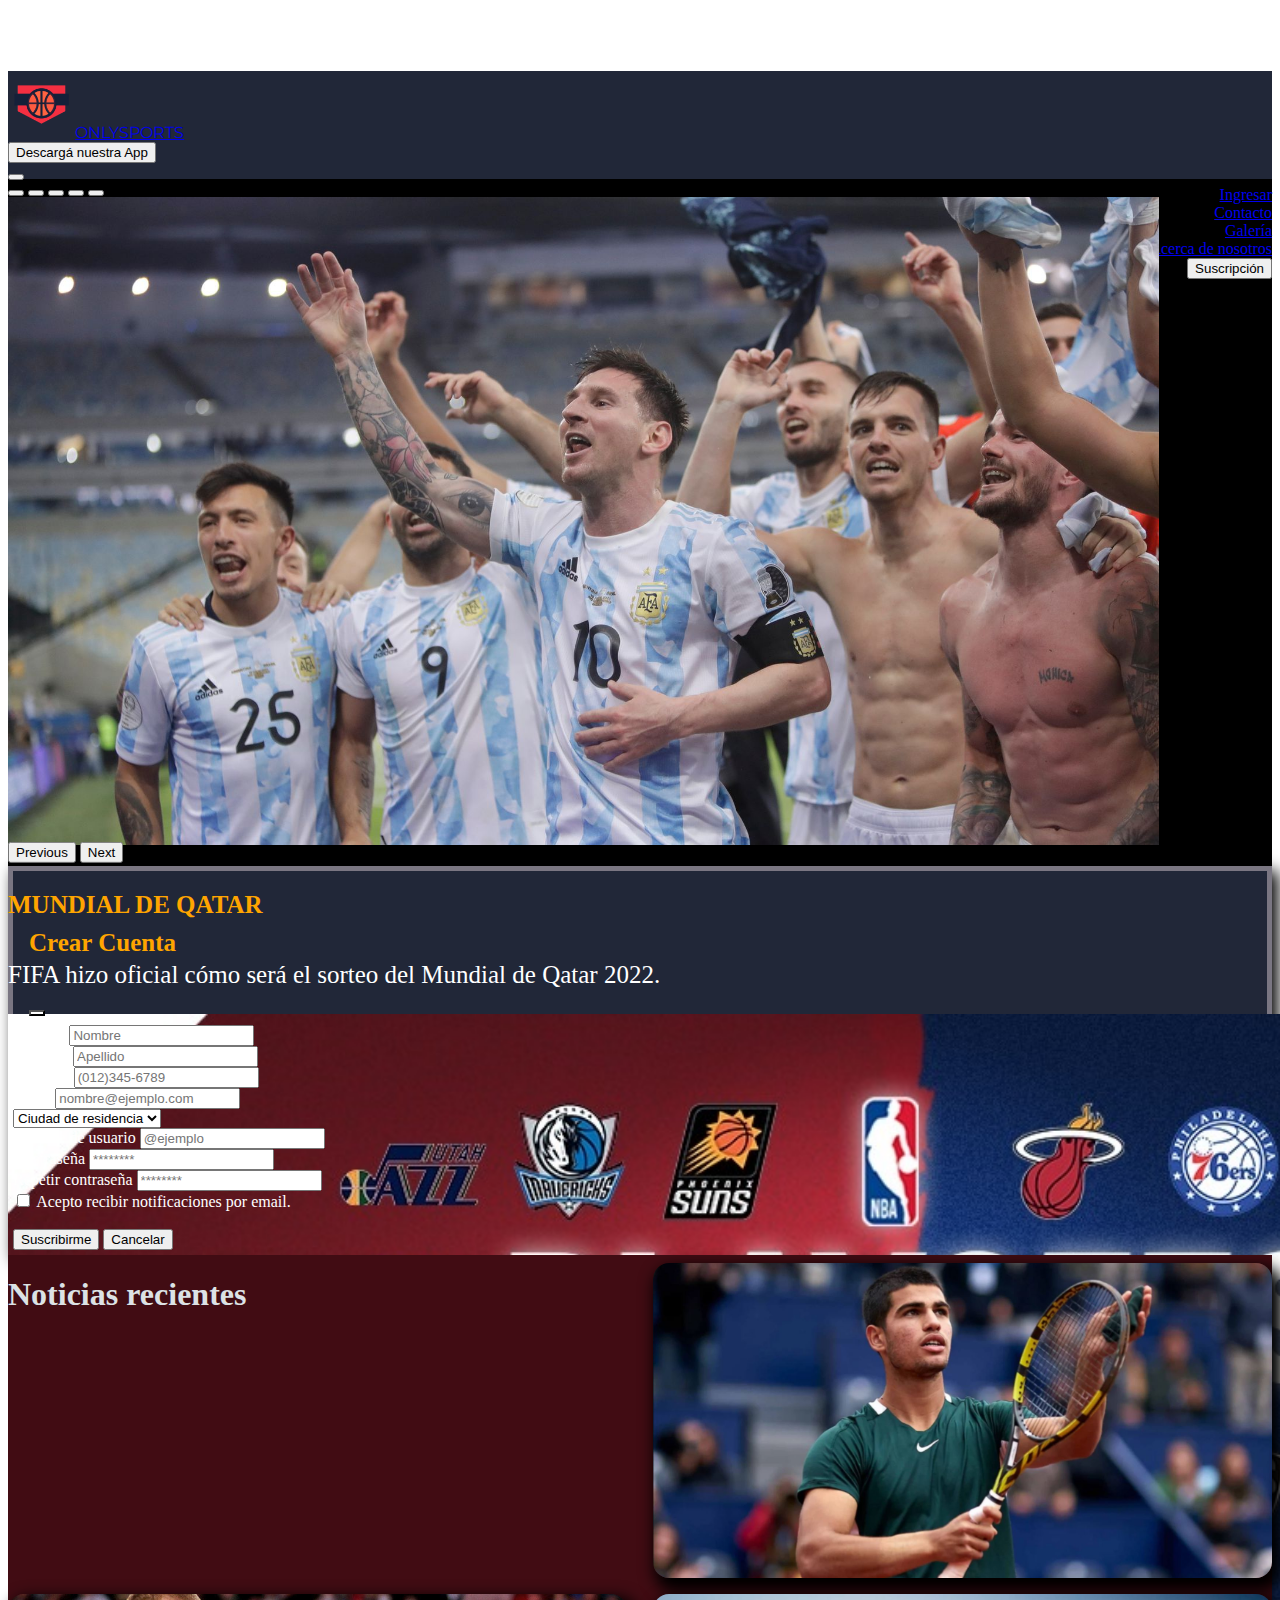
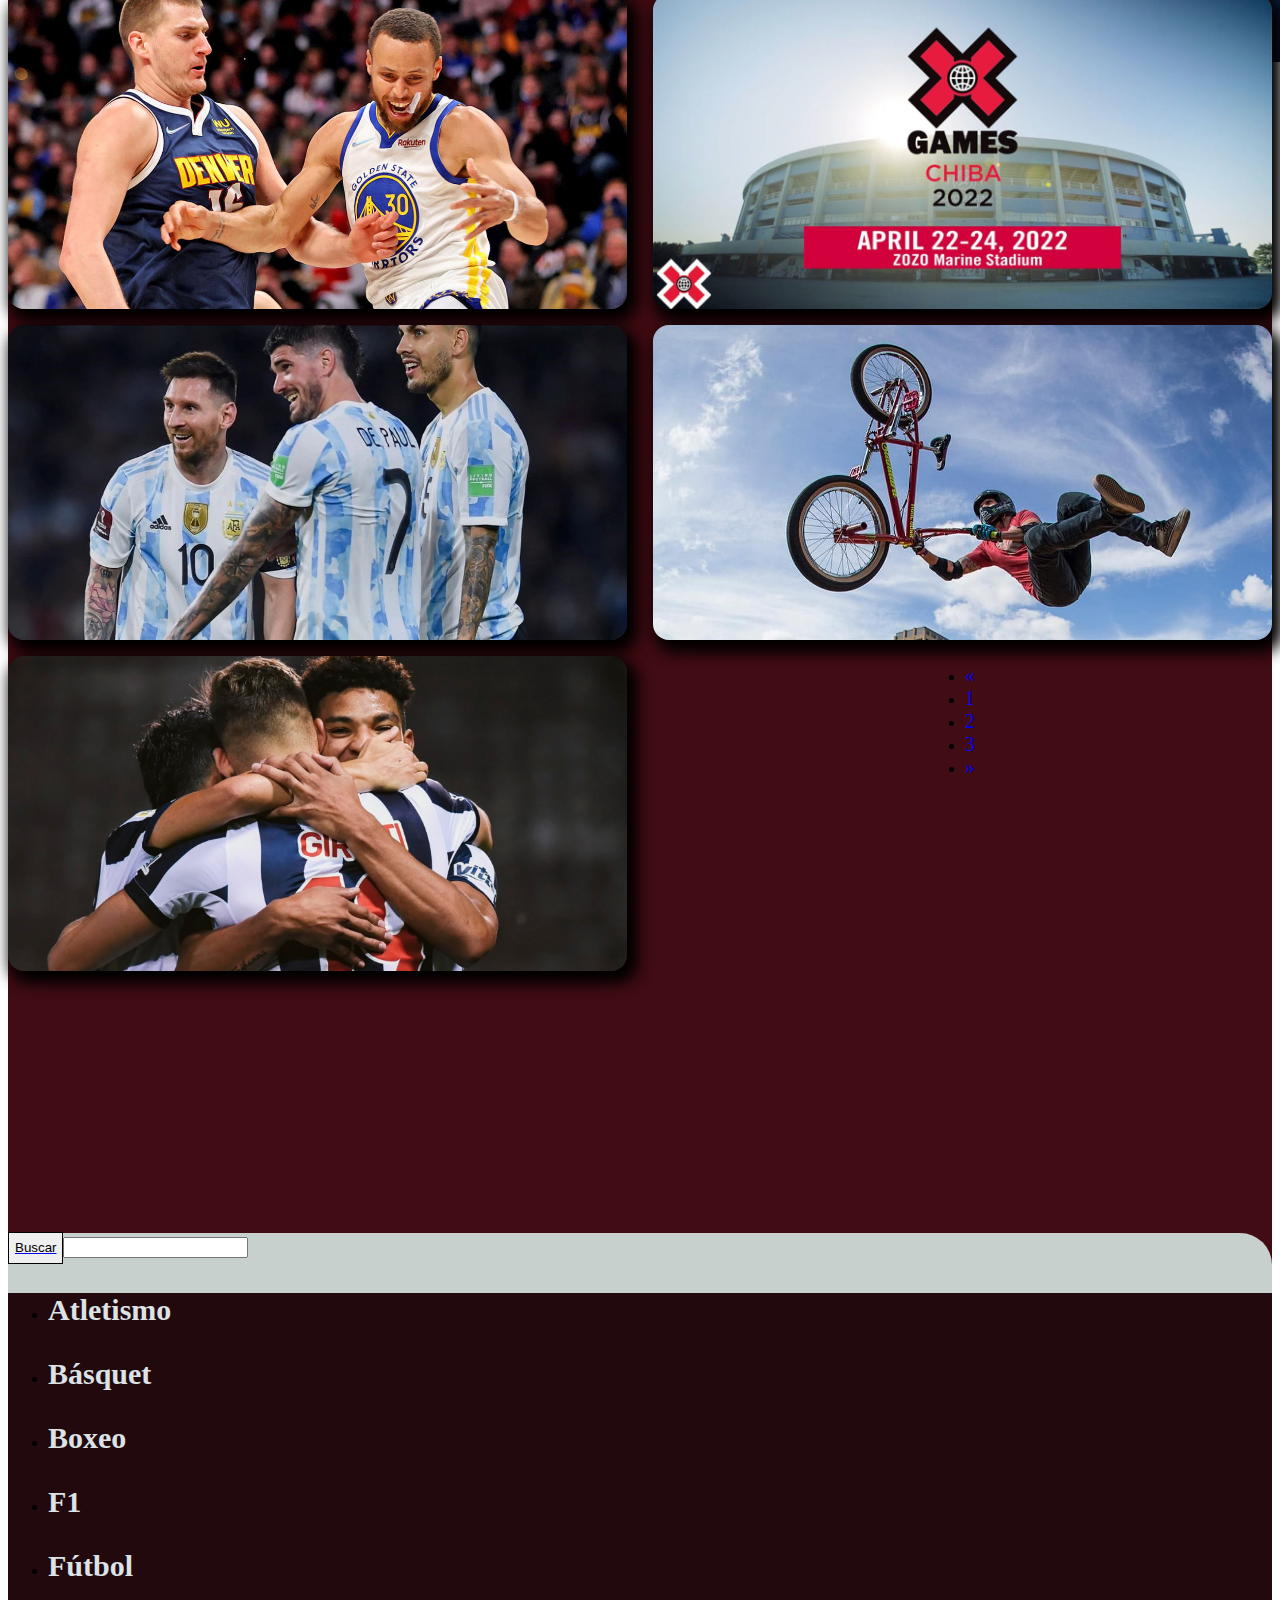
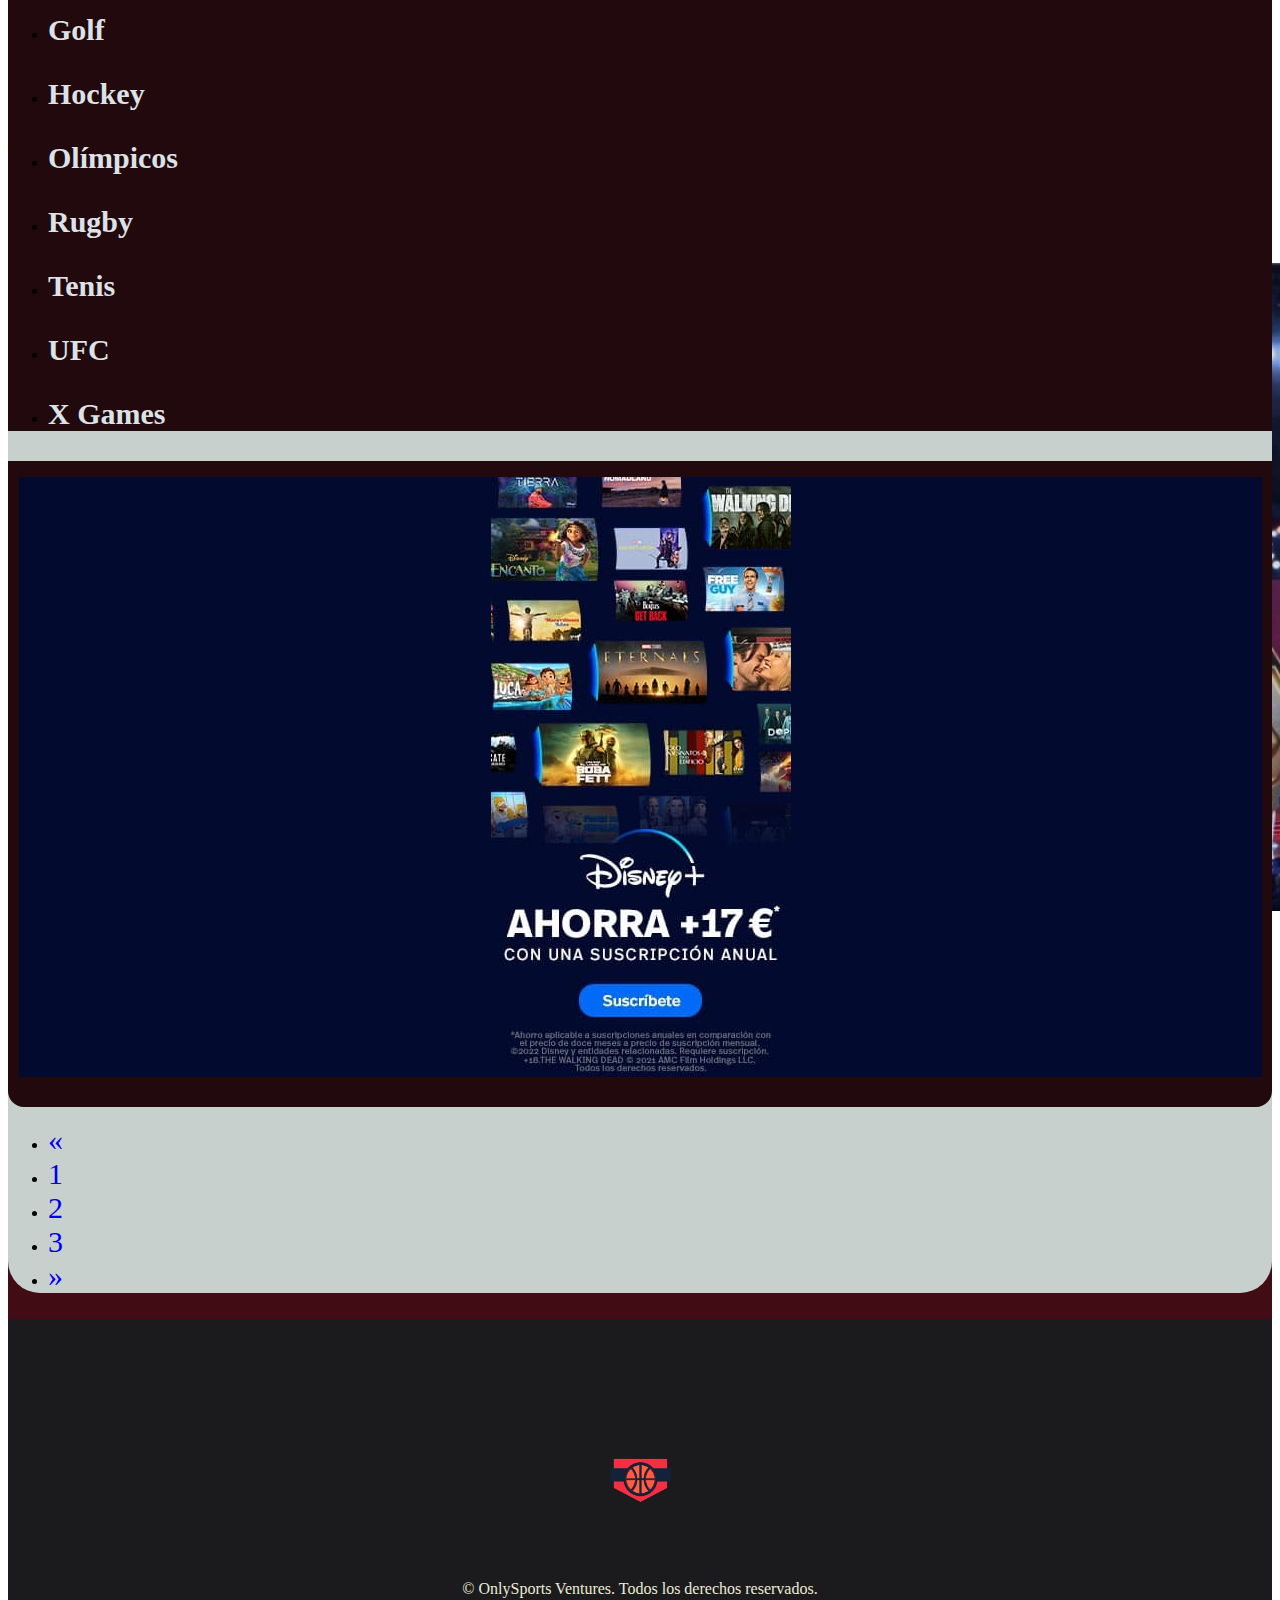
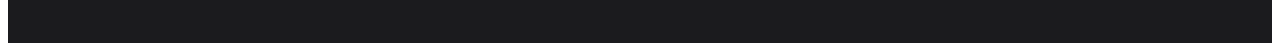
<file: index.html>
<!DOCTYPE html>
<html lang="en">
<head>
    <meta charset="UTF-8">
    <meta http-equiv="X-UA-Compatible" content="IE=edge">
    <meta name="viewport" content="width=device-width, initial-scale=1.0">
    <title>OnlySports</title>
    <link  rel="icon"   href="/assets/img/3-removebg-preview.png" type="image/png">
    <link rel="stylesheet" href="/css/styles.css">
    <!-- CSS only -->
    <link href="https://cdn.jsdelivr.net/npm/bootstrap@5.1.3/dist/css/bootstrap.min.css" rel="stylesheet" integrity="sha384-1BmE4kWBq78iYhFldvKuhfTAU6auU8tT94WrHftjDbrCEXSU1oBoqyl2QvZ6jIW3" crossorigin="anonymous">
    <!-- Link para iconos -->
    <link href="https://kit-pro.fontawesome.com/releases/v5.15.4/css/pro.min.css" rel="stylesheet">
    <link rel="preconnect" href="https://fonts.googleapis.com">
    <link rel="preconnect" href="https://fonts.gstatic.com" crossorigin>
    <link href="https://fonts.googleapis.com/css2?family=Montserrat:wght@900&family=Titillium+Web:wght@700&display=swap" rel="stylesheet">
  </head>
  <body>
    <header>
      
      <!-- Navbar -->
      <nav class="navbar navbar-expand-lg navbar-dark fixed-top">
        <div class="container">
          <div class="nav_left">
            <a class="navbar-brand" href="index.html">
              <img src="/assets/img/3-removebg-preview.png" alt="">ONLYSPORTS
            </a>
            
            <div class="d-none d-xxl-inline-flex ms-5" id="button-qr">
              <a href="/error404.html"><button type="button" class="btn btn-primary">Descargá nuestra App <i id="icon-qr" class="fas fa-qrcode"></i></button></a>
            </div>
          </div>
          
            <button class="navbar-toggler" type="button" data-bs-toggle="collapse" data-bs-target="#navbarSupportedContent" aria-controls="navbarSupportedContent" aria-expanded="false" aria-label="Toggle navigation">
            <span class="navbar-toggler-icon"></span>
          </button>
          <div class="collapse navbar-collapse menu_toggler" id="navbarSupportedContent">
            <ul class="navbar-nav ms-auto mb-2 mb-lg-0" id="ul-navbar">
                <li class="nav-item">
                <a class="nav-link" aria-current="page" href="/login.html">Ingresar <i class="fas fa-user"></i></a>
              </li>
              <!-- <li class="nav-item dropdown">
                <a class="nav-link dropdown-toggle" href="#" id="navbarDropdown" role="button" data-bs-toggle="dropdown" aria-expanded="false">
                      Deportes
                    </a>
                    <ul class="dropdown-menu nav_sports col-1 me-1" aria-labelledby="navbarDropdown">
                    <div> <li><a class="dropdown-item" href="#">Básquet</a></li></div>  
                    <div> <li><a class="dropdown-item" href="#">Fútbol</a></li></div> 
                    <div> <li><a class="dropdown-item" href="#">Rugby</a></li></div>  
                    <div> <li><a class="dropdown-item" href="/entrada-tenis.html">Tenis</a></li></div>  
                    <div> <li><hr class="dropdown-divider"></li></div>  
                    <div> <li><a class="dropdown-item" href="#">Otros</a></li></div>  
                  </ul>
                </li> -->
                <li class="nav-item">
                  <a class="nav-link" aria-current="page" href="/contact.html">Contacto</a>
                </li>
                <li class="nav-item">
                  <a class="nav-link" aria-current="page" href="/galeria.html">Galería</a>
                  </li>
                  <li class="nav-item">
                    <a class="nav-link" aria-current="page" href="/about-us.html">Acerca de nosotros</a>
                  </li>
                  <!-- Button modal suscipción -->
                  <li><a class="nav_suscription d-flex align-self-center" href="#"><button type="button" class="btn btn-primary" data-bs-toggle="modal" data-bs-target="#staticBackdrop">
                    Suscripción
                  </button></a></li>
                  <!-- Fin modal suscripción -->
                </ul>
                
              </div>
            </div>
          </nav>
          
          <!-- Final Navbar -->
         
        <!-- Slider -->

<div id="carouselExampleCaptions" class="carousel slide" data-bs-ride="carousel">
  <div class="carousel-indicators">
    <button type="button" data-bs-target="#carouselExampleCaptions" data-bs-slide-to="0" class="active" aria-current="true" aria-label="Slide 1"></button>
    <button type="button" data-bs-target="#carouselExampleCaptions" data-bs-slide-to="1" aria-label="Slide 2"></button>
    <button type="button" data-bs-target="#carouselExampleCaptions" data-bs-slide-to="2" aria-label="Slide 3"></button>
    <button type="button" data-bs-target="#carouselExampleCaptions" data-bs-slide-to="3" aria-label="Slide 4"></button>
    <button type="button" data-bs-target="#carouselExampleCaptions" data-bs-slide-to="4" aria-label="Slide 5"></button>
  </div>
  <div class="container-fluid p-0">
    <div class="row row-slider m-0">
      <div class="col-xl-1"></div>
      <div class="col-xl-10  p-0">
        <div class="carousel-inner" id="container-slider">
        <div class="carousel-item active">
          <img src="/assets/img/img-messi-arg2.jpg" class="d-block w-100" alt="carousel-images">
          <div class="carousel-caption d-md-block">
            <h5>MUNDIAL DE QATAR</h5>
            <p>FIFA hizo oficial cómo será el sorteo del Mundial de Qatar 2022.</p>
          </div>
        </div>
        <div class="carousel-item">
          <img src="/assets/img/NBA-PLAYOFFS-ASÍ-SE-JUGARÁN1.jpg" class="d-block w-100" alt="carousel-images"  >
          <div class="carousel-caption d-md-block">
            <h5>PLAYOFFS NBA 2022</h5>
            <p>Disfrutá de todos los partidos desde el 16 de abril.</p>
          </div>
        </div>
        <div class="carousel-item">
          <img src="/assets/img/u-xgames1.jpg" class="d-block w-100" alt="carousel-images">
          <div class="carousel-caption d-md-block">
            <h5>X-GAMES CHIBA 2022</h5>
            <p>Se llevarán a cabo en la ciudad de Chiba del 22 al 24 de abril.</p>
          </div>
        </div>
        <div class="carousel-item">
          <img src="/assets/img/talleres-team2.JPG" class="d-block w-100" alt="carousel-images">
          <div class="carousel-caption d-md-block">
            <h5>TALLERES DE AMÉRICA</h5>
            <p>Comenzó la odisea matadora para el equipo cordobés.</p>
          </div>
        </div>
        <div class="carousel-item">
          <img src="/assets/img/sorteo-mundial.JPG" class="d-block w-100" alt="carousel-images">
          <div class="carousel-caption d-md-block">
            <h5>SE REALIZÓ EL SORTEO DEL MUNDIAL</h5>
            <p>Ya quedaron definidos los grupos de la copa mundial de fútbol.</p>
          </div>
        </div>
      </div>

    </div>
    </div>
    <div class="col-xl-1"></div>
  </div>
</div>

<button class="carousel-control-prev" type="button" data-bs-target="#carouselExampleCaptions" data-bs-slide="prev">
  <span class="carousel-control-prev-icon" aria-hidden="true"></span>
  <span class="visually-hidden">Previous</span>
</button>
<button class="carousel-control-next" type="button" data-bs-target="#carouselExampleCaptions" data-bs-slide="next">
  <span class="carousel-control-next-icon" aria-hidden="true"></span>
  <span class="visually-hidden">Next</span>
</button>
<!-- FIN Slider -->


          <!-- Modal SUSCRIPCIÓN-->
<div class="modal fade" id="staticBackdrop" data-bs-backdrop="static" data-bs-keyboard="false" tabindex="-1" aria-labelledby="staticBackdropLabel" aria-hidden="true">
  <div class="modal-dialog modal-dialog-scrollable">
    <div class="modal-content">
      <div class="modal-header d-flex justify-content-beetwen">
        <div> </div>
        <div> <h5 class="modal-title" id="staticBackdropLabel">Crear Cuenta</h5> </div>
        <div> <button type="button" class="btn-close" data-bs-dismiss="modal" aria-label="Close"></button> </div>
        
        
      </div>
      <div class="modal-body">
        <div class="container-fluid">
          <div class="row">
            <div class="col">
              <form class=" ">
                  <div class="input-group mb-3">
                    <label class="input-group-text" for="name">
                      <span id="basic-addon1">Nombre</span>
                    </label>
                    <input 
                    type="text" 
                    class="form-control" 
                    id="name" placeholder="Nombre" 
                    aria-label="Nombre" 
                    minlength="3" 
                    maxlength="25" 
                    aria-describedby="basic-addon1" 
                    required>
                  </div>
                
                  <div class="input-group mb-3">
                    <label class="input-group-text" for="surname">
                      <span id="basic-addon2">Apellido</span>
                    </label>
                    <input 
                    type="text" 
                    class="form-control" 
                    id="surname" 
                    placeholder="Apellido" 
                    aria-label="Apellido" 
                    minlength="3" 
                    maxlength="25" 
                    aria-describedby="basic-addon2" 
                    required>
                  </div>
                
                  <div class="input-group mb-3">
                    <label class="input-group-text" for="tel">
                      <span  id="basic-addon3">Teléfono</span>
                    </label>
                      <input 
                      type="tel" 
                      class="form-control" 
                      id="tel"
                      placeholder="(012)345-6789" 
                      aria-label="(012)345-6789" 
                      minlength="10" 
                      maxlength="12" 
                      title="Máximo de 12 caracteres (1-9, espaciado y paréntesis)." 
                      pattern="[0-9 ()-]{10,12}" 
                      aria-describedby="basic-addon3" 
                      required>
                  </div>
                  
                  <div class="input-group mb-3">
                    <label class="input-group-text" for="email">
                      <span id="basic-addon4">Email</span>
                    </label>
                    <input 
                    type="email" 
                    class="form-control" 
                    id="email"
                    placeholder="nombre@ejemplo.com" 
                    aria-label="nombre@ejemplo.com" 
                    aria-describedby="basic-addon4" 
                    required>
                  </div>
                  <select 
                  id="basic-addon5" 
                  class="form-select form-select-lg mb-3 input-group-text" 
                  aria-label=".form-select-lg example" 
                  required>
                    <option selected disabled value="">Ciudad de residencia</option>
                    <option value="Buenos Aires">Buenos Aires</option>
                    <option value="Catamarca">Catamarca</option>
                    <option value="Chaco">Chaco</option>
                    <option value="Chubut">Chubut</option>
                    <option value="Cordoba">Cordoba</option>
                    <option value="Corrientes">Corrientes</option>
                    <option value="Entre Rios">Entre Rios</option>
                    <option value="Formosa">Formosa</option>
                    <option value="Jujuy">Jujuy</option>
                    <option value="La Pampa">La Pampa</option>
                    <option value="La Rioja">La Rioja</option>
                    <option value="Mendoza">Mendoza</option>
                    <option value="Misiones">Misiones</option>
                    <option value="Neuquen">Neuquen</option>
                    <option value="Rio Negro">Rio Negro</option>
                    <option value="Salta">Salta</option>
                    <option value="San Juan">San Juan</option>
                    <option value="San Luis">San Luis</option>
                    <option value="Santa Cruz">Santa Cruz</option>
                    <option value="Santa Fe">Santa Fe</option>
                    <option value="Sgo. del Estero">Sgo. del Estero</option>
                    <option value="Tierra del Fuego">Tierra del Fuego</option>
                   <option value="Tucuman">Tucuman</option>
                  </select>
                
                  <div class="input-group mb-3">
                    <label class="input-group-text" for="user-name">
                      <span id="basic-addon5">Nombre de usuario</span>
                    </label>
                    <input 
                    type="text" 
                    class="form-control" 
                    id="user-name" 
                    placeholder="@ejemplo" 
                    aria-label="@ejemplo" 
                    aria-describedby="basic-addon5" 
                    required>
                  </div>
                  
                  <div class="input-group mb-3">
                    <label class="input-group-text" for="basic-addon6">
                      <span id="basic-addon6">Contraseña</span>
                    </label>
                    <input 
                    type="password" 
                    pattern="(?=.*\d)(?=.*[a-z])(?=.*[A-Z]).{8,}" 
                    title="Mínimo 8 caracteres (al menos un número, una mayúscula y minúscula)." 
                    placeholder="********" 
                    class="form-control" 
                    id="basic-url" 
                    aria-describedby="basic-addon6" 
                    required>
                  </div>
                
                  <div class="input-group mb-3">
                    <label class="input-group-text" for="basic-addon7">
                      <span id="basic-addon7">Repetir contraseña</span>
                    </label>
                    <input 
                    type="password" 
                    pattern="(?=.*\d)(?=.*[a-z])(?=.*[A-Z]).{8,}" 
                    title="Mínimo 8 caracteres (al menos un número, una mayúscula y minúscula)." 
                    placeholder="********" 
                    class="form-control" 
                    id="basic-url" 
                    aria-describedby="basic-addon7" 
                    required>
                  </div>
                  
                  <div id="basic-addon9" class="form-check">
                    <input class="form-check-input" type="checkbox" value="" id="flexCheckDefault" required>
                    <label class="form-check-label" for="flexCheckDefault">
                      Acepto recibir notificaciones por email.
                    </label>
                  </div>
                  <br>
                  <div class="d-flex justify-content-center">
                    <button class="btn btn-success me-1" type="submit" >Suscribirme</button>
                    <button type="button" class="btn btn-secondary ms-1" data-bs-dismiss="modal">Cancelar</button>
                  </div>
              </form>     
            </div>
          </div> 
        </div>
      </div>
    </div>
  </div>
</div>
<!-- Fin Modal SUSCRIPCIÓN -->


</header>
<!-- FINAL HEADER -->

<!-- MAIN -->
<main>
  <div class="container-fluid container-md">

    <div class="row">
      <div class="col-12 col-lg-8" id="main_col_left">
        <div class="col-12 title-main text-center mt-3">
          <h1 class="text-uppercase">Noticias recientes</h1>
        </div>  
          <div class="col-12 col-md-6 cards" id="card_1">
            <a href="entrada-tenis.html">
              <div class="col-12 front_cards">
                <div class="text_card">
                    <h5>PRESENTE Y FUTURO DEL TENIS</h5>
                    Con 19 años y tras coronarse en Barcelona, Carlos Alcaraz ingresó al Top Ten e igualó el récord de Rafael Nadal.
                </div>
              </div>
            </a>
          </div>
          <div class="col-12 col-md-6 cards" id="card_2">
            <a href="entrada-nba.html"><div class="col-12 front_cards">
              <div class="text_card">
                    <h5>LOS WARRIORS A SEMIFINALES DE CONFERENCIA</h5>
                      La serie termino 4-1 en favor del equipo oriundo de San Francisco.
                </div>
            </div></a>  
          </div>
          <div class="col-12 col-md-6 cards" id="card_3">
            <a href=""><div class="col-12 front_cards">
              <div class="text_card">
                    <h5>X GAMES JAPÓN</h5>
                    Por primera vez el evento principal de deportes extremos se llevará a cabo en Chiba, Japón.
                </div>
            </div></a>
          </div>
          <div class="col-12 col-md-6 cards" id="card_4">
            <a href=""><div class="col-12 front_cards">
              <div class="text_card">
                    <h5>LA ILUCIÓN INTACTA</h5>
                    Con las cartas sobre la mesa, la seleccón Argentina ya comienza a vivir el próximo mundial.
                </div>
            </div></a>
          </div>
          <div class="col-12 col-md-6 cards" id="card_5">
            <a href=""><div class="col-12 front_cards">
              <div class="text_card">
                    <h5>PRINCIPALES ATRACCIONES DE LOS X GAMES</h5>
                      Conocé a todas las figuras que participarán del evento.
                </div>
            </div></a>
          </div>
          <div class="col-12 col-md-6 cards" id="card_6">
            <a href=""><div class="col-12 front_cards">
              <div class="text_card">
                    <h5 class="">SUEÑO MATADOR</h5>
                    El equipo cordobés está dando de qué hablar en la Copa Libertadores de América.
                </div>
            </div></a>
          </div>
    
          
          <!-- Pagination  desktop-->
          <nav aria-label="" class=" w-100 d-none d-lg-flex justify-content-center">
            <ul class="pagination mt-3">
              <li class="page-item disabled">
                <a class="page-link" href="#" aria-label="Previous">
                  <span aria-hidden="true">&laquo;</span>
                </a>
              </li>
              <li class="page-item  active"><a class="page-link" href="#">1</a></li>
              <li class="page-item"><a class="page-link" href="index2.html">2</a></li>
              <li class="page-item"><a class="page-link" href="error404.html">3</a></li>
              <li class="page-item">
                <a class="page-link" href="index2.html" aria-label="Next">
                  <span aria-hidden="true">&raquo;</span>
                </a>
              </li>
            </ul>
          </nav>
          <!-- Fin Pagination desktop-->
          
          <div class="col-12 main_banner">
          </div>

      </div>

      <div class="col-12 col-lg-4 mt-3" id="main_col_right">
          <div class="main_searcher mt-3 mb-3 d-flex justify-content-center">
            <label for="searcher"><a class="text-decoration-none" href="/error404.html"><button type="button" class="btn">Buscar</button></a></label>
            <input class="w-75 rounded ms-1" type="text" name="searcher">
          </div>
          <div class="cat_and_banner row">
            <div class="col-sm-6 col-lg-12 main_categories text-center text-uppercase ">
              <ul class="list-unstyled text-capitalize list-group-flush mt-3 mb-4">
                <li><a href="/error404.html" class="list-group-item" id="top_categories"><p class="d-inline"> Atletismo</p></a></li>
                <li><a href="/error404.html" class="list-group-item"><p class="d-inline"> Básquet</p></a></li>
                <li><a href="/error404.html" class="list-group-item"><p class="d-inline"> Boxeo</p></a></li>
                <li><a href="/error404.html" class="list-group-item"><p class="d-inline"> F1</p></a></li>
                <li><a href="/error404.html" class="list-group-item"><p class="d-inline"> Fútbol</p></a></li>
                <li><a href="/error404.html" class="list-group-item"><p class="d-inline"> Golf</p></a></li>
                <li><a href="/error404.html" class="list-group-item"><p class="d-inline"> Hockey</p></a></li>
                <li><a href="/error404.html" class="list-group-item"><p class="d-inline"> Olímpicos</p></a></li>
                <li><a href="/error404.html" class="list-group-item"><p class="d-inline"> Rugby</p></a></li>
                <li><a href="/error404.html" class="list-group-item"><p class="d-inline"> Tenis</p></a></li>
                <li><a href="/error404.html" class="list-group-item"><p class="d-inline"> UFC</p></a></li>
                <li><a href="/error404.html" class="list-group-item bottom_categories"><p class="d-inline"> X Games</p></a></li>
               </ul>
            </div>
            <div class="col-sm-6 col-lg-12 banner_col_right">
              <img src="/assets/img/DisneyPlus-Price16022022-2.jpg" alt="">
            </div>
          </div>

          <!-- Pagination mobile-first -->
          <nav aria-label="" class="w-100 d-flex justify-content-center d-lg-none">
            <ul class="pagination">
              <li class="page-item disabled">
                <a class="page-link" href="#" aria-label="Previous">
                  <span aria-hidden="true">&laquo;</span>
                </a>
              </li>
              <li class="page-item  active"><a class="page-link" href="#">1</a></li>
              <li class="page-item"><a class="page-link" href="index2.html">2</a></li>
              <li class="page-item"><a class="page-link" href="index3.html">3</a></li>
              <li class="page-item">
                <a class="page-link" href="index2.html" aria-label="Next">
                  <span aria-hidden="true">&raquo;</span>
                </a>
              </li>
            </ul>
          </nav>
          <!-- Fin Pagination mobile-first -->

      </div>
    </div>
  </div>


</main>
<!-- Fin MAIN -->



<!-- Footer -->
<footer class="footer_index">
  <div class="container">
    <div class="row">
      <div class="col-12 col-sm-6 col-md-4 footer_cols" id="columna2" >
        <div class="icons_footer"><a class="" href="/error404.html"> <i class="fab fa-instagram"></a></i></div>
        <div class="icons_footer"><a class="" href="/error404.html"> <i class="fab fa-twitter"></a></i></div>
        <div class="icons_footer"><a class="" href="/error404.html"> <i class="fab fa-youtube"></a></i></div>
        <div class="icons_footer"><a class="" href="/error404.html"> <i class="fab fa-facebook"></a></i></div>
      </div>
      <div class="col-12 col-sm-6 col-md-4 footer_cols" id="columna1">
        <a class="footer-img-icon" href="index.html"><img src="/assets/img/3-removebg-preview.png" alt="" ></a>
      </div>
      <div class="col-12 col-sm-12 col-md-4 footer_cols" id="columna3">
        <p> © OnlySports Ventures. Todos los derechos reservados. </p>
      </div>
  </div>
  </div>
</footer>




<!-- JavaScript Bundle with Popper -->
<script src="https://cdn.jsdelivr.net/npm/bootstrap@5.1.3/dist/js/bootstrap.bundle.min.js" integrity="sha384-ka7Sk0Gln4gmtz2MlQnikT1wXgYsOg+OMhuP+IlRH9sENBO0LRn5q+8nbTov4+1p" crossorigin="anonymous"></script>
</body>
</html>
</file>
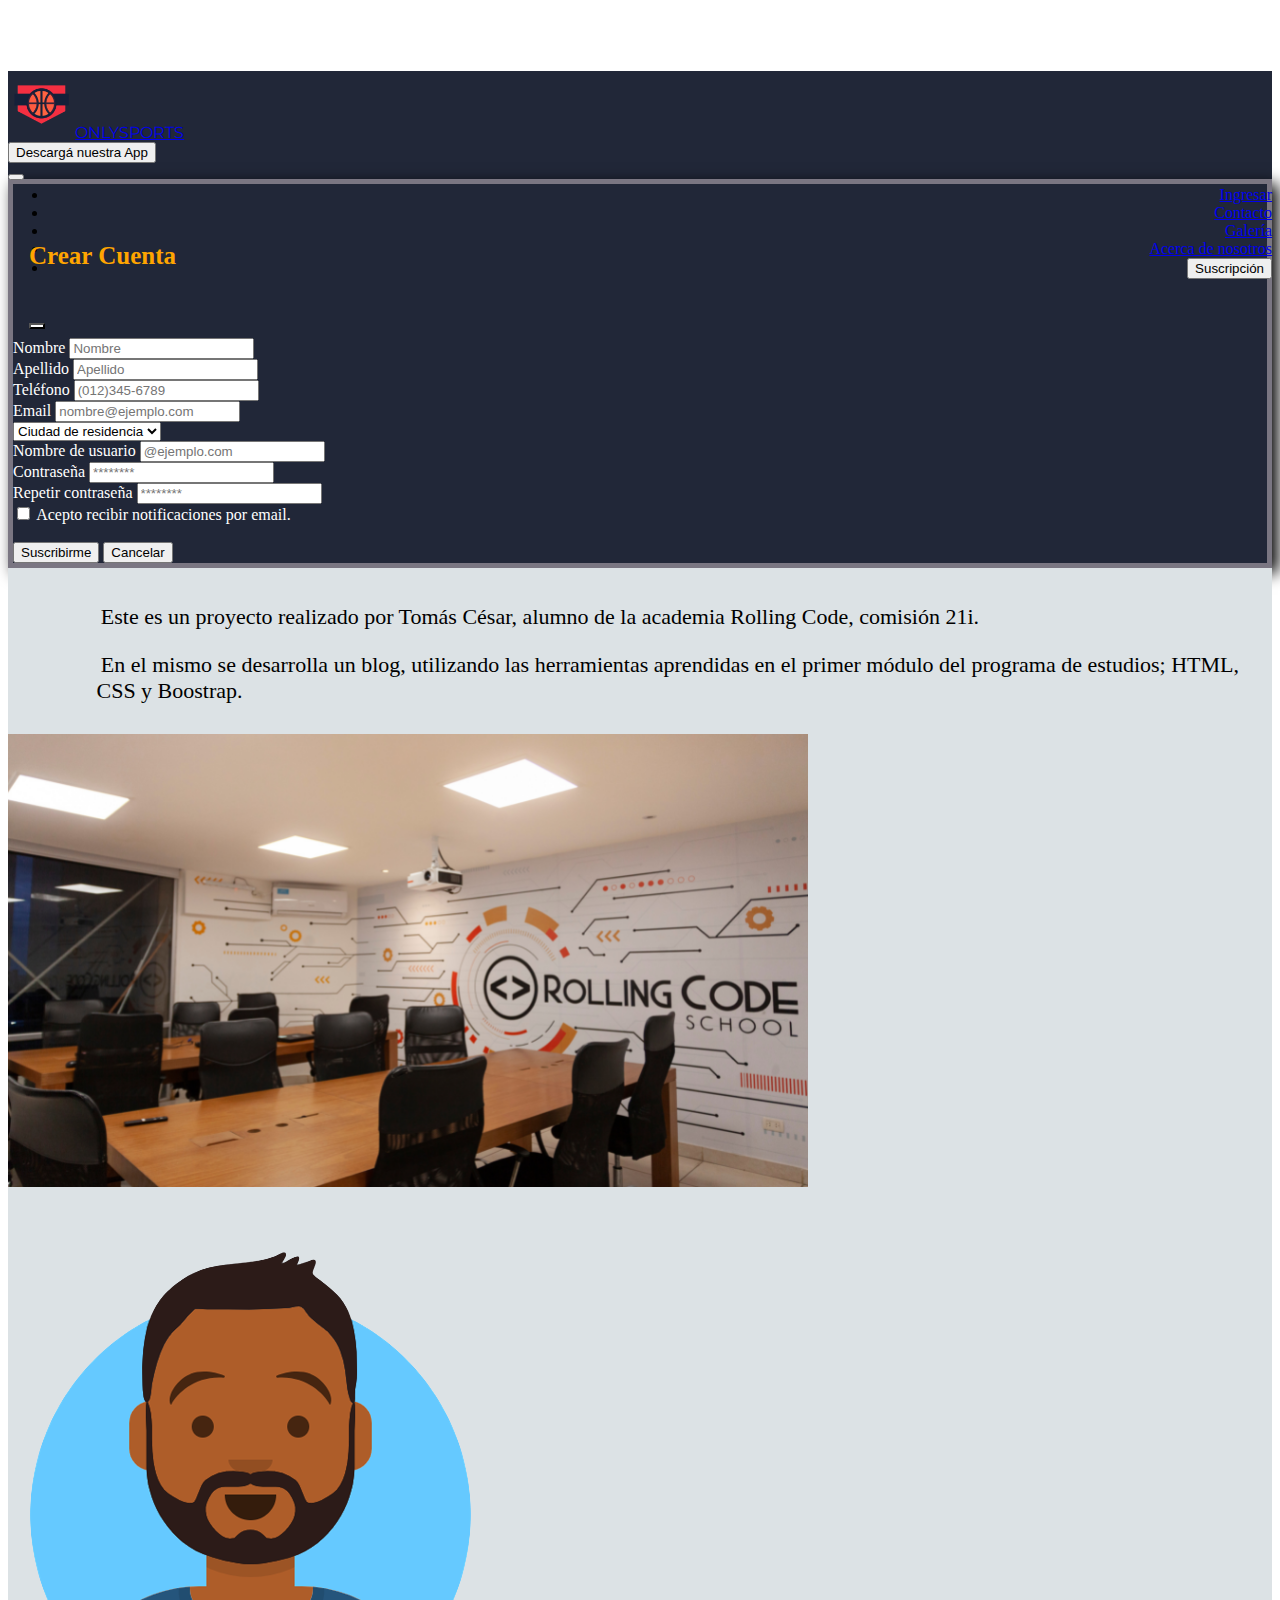
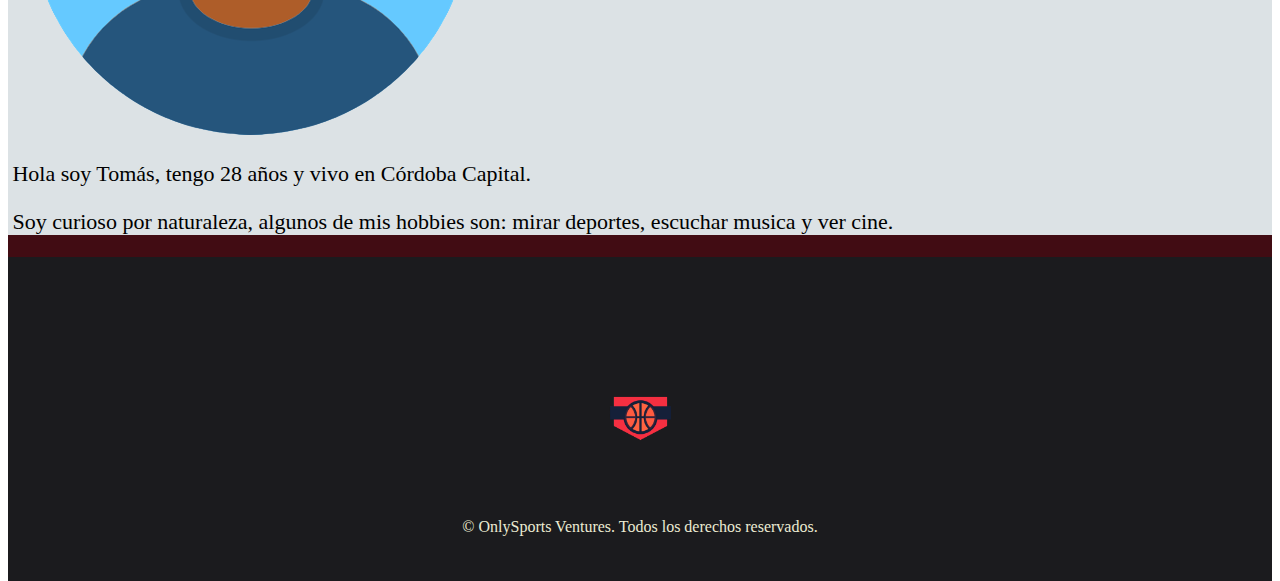
<file: about-us.html>
<!DOCTYPE html>
<html lang="en">
<head>
    <meta charset="UTF-8">
    <meta http-equiv="X-UA-Compatible" content="IE=edge">
    <meta name="viewport" content="width=device-width, initial-scale=1.0">
    <title>OnlySports</title>
    <link  rel="icon"   href="/assets/img/3-removebg-preview.png" type="image/png">
    <link rel="stylesheet" href="/css/styles.css">
    <!-- CSS only -->
    <link href="https://cdn.jsdelivr.net/npm/bootstrap@5.1.3/dist/css/bootstrap.min.css" rel="stylesheet" integrity="sha384-1BmE4kWBq78iYhFldvKuhfTAU6auU8tT94WrHftjDbrCEXSU1oBoqyl2QvZ6jIW3" crossorigin="anonymous">
    <!-- Link para iconos -->
    <link href="https://kit-pro.fontawesome.com/releases/v5.15.4/css/pro.min.css" rel="stylesheet">
    <link rel="preconnect" href="https://fonts.googleapis.com">
    <link rel="preconnect" href="https://fonts.gstatic.com" crossorigin>
    <link href="https://fonts.googleapis.com/css2?family=Montserrat:wght@900&family=Titillium+Web:wght@700&display=swap" rel="stylesheet">
  </head>
  <body>
    <header>
      
      <!-- Navbar -->
      <nav class="navbar navbar-expand-lg navbar-dark fixed-top">
        <div class="container">
          <div class="nav_left">
            <a class="navbar-brand" href="index.html">
              <img src="/assets/img/3-removebg-preview.png" alt="">ONLYSPORTS</a>
            
            <div class="d-none d-xxl-inline-flex ms-5" id="button-qr">
              <a href="/error404.html"><button type="button" class="btn btn-primary">Descargá nuestra App <i id="icon-qr" class="fas fa-qrcode"></i></button></a>
            </div>
          </div>
          
            <button class="navbar-toggler" type="button" data-bs-toggle="collapse" data-bs-target="#navbarSupportedContent" aria-controls="navbarSupportedContent" aria-expanded="false" aria-label="Toggle navigation">
            <span class="navbar-toggler-icon"></span>
          </button>
          <div class="collapse navbar-collapse menu_toggler" id="navbarSupportedContent">
            <ul class="navbar-nav ms-auto mb-2 mb-lg-0" id="ul-navbar">
              <li class="nav-item">
                <a class="nav-link" aria-current="page" href="/login.html">Ingresar <i class="fas fa-user"></i></a>
              </li>
              <!-- <li class="nav-item dropdown">
                <a class="nav-link dropdown-toggle" href="#" id="navbarDropdown" role="button" data-bs-toggle="dropdown" aria-expanded="false">
                      Deportes
                    </a>
                    <ul class="dropdown-menu nav_sports col-1 me-1" aria-labelledby="navbarDropdown">
                    <div> <li><a class="dropdown-item" href="#">Básquet</a></li></div>  
                    <div> <li><a class="dropdown-item" href="#">Fútbol</a></li></div> 
                    <div> <li><a class="dropdown-item" href="#">Rugby</a></li></div>  
                    <div> <li><a class="dropdown-item" href="/entrada-tenis.html">Tenis</a></li></div>  
                    <div> <li><hr class="dropdown-divider"></li></div>  
                    <div> <li><a class="dropdown-item" href="#">Otros</a></li></div>  
                  </ul>
                </li> -->
                <li class="nav-item">
                  <a class="nav-link" aria-current="page" href="/contact.html">Contacto</a>
                </li>
                <li class="nav-item">
                  <a class="nav-link" aria-current="page" href="/galeria.html">Galería</a>
                  </li>
                  <li class="nav-item">
                    <a class="nav-link" aria-current="page" href="#"><span class="text-light">Acerca de nosotros</span></a>
                  </li>
                  <!-- Button modal suscipción -->
                  <li>
                    <a class="nav_suscription d-flex align-self-center" href="#">
                      <button type="button" class="btn btn-primary" data-bs-toggle="modal" data-bs-target="#staticBackdrop">Suscripción</button></a></li>
                  <!-- Fin modal suscripción -->
                </ul>
                
              </div>
            </div>
          </nav>
              
              <!-- Final Navbar -->
              
<!-- Modal SUSCRIPCIÓN-->
<div 
class="modal fade" 
id="staticBackdrop" 
data-bs-backdrop="static" 
data-bs-keyboard="false" 
tabindex="-1" 
aria-labelledby="staticBackdropLabel" 
aria-hidden="true">
  <div class="modal-dialog modal-dialog-scrollable">
    <div class="modal-content">
      <div class="modal-header d-flex justify-content-beetwen">
        <div> </div>
        <div> <h5 class="modal-title" id="staticBackdropLabel">Crear Cuenta</h5> </div>
        <div> <button type="button" class="btn-close" data-bs-dismiss="modal" aria-label="Close"></button> </div>
        
        
      </div>
      <div class="modal-body">
        <div class="container-fluid">
          <div class="row">
            <div class="col">
              <form class=" ">
                  <div class="input-group mb-3">
                    <label class="input-group-text" for="name">
                      <span id="basic-addon1">Nombre</span>
                    </label>
                    <input 
                    type="text" 
                    class="form-control" 
                    id="name" placeholder="Nombre" 
                    aria-label="Nombre" 
                    minlength="3" 
                    maxlength="25" 
                    aria-describedby="basic-addon1" 
                    required>
                  </div>
                
                  <div class="input-group mb-3">
                    <label class="input-group-text" for="surname">
                      <span id="basic-addon2">Apellido</span>
                    </label>
                    <input 
                    type="text" 
                    class="form-control" 
                    id="surname" 
                    placeholder="Apellido" 
                    aria-label="Apellido" 
                    minlength="3" 
                    maxlength="25" 
                    aria-describedby="basic-addon2" 
                    required>
                  </div>
                
                  <div class="input-group mb-3">
                    <label class="input-group-text" for="tel">
                      <span  id="basic-addon3">Teléfono</span>
                    </label>
                      <input 
                      type="tel" 
                      class="form-control" 
                      id="tel"
                      placeholder="(012)345-6789" 
                      aria-label="(012)345-6789" 
                      minlength="10" 
                      maxlength="12" 
                      title="Máximo de 12 caracteres (1-9, espaciado y paréntesis)." 
                      pattern="[0-9 ()-]{10,12}" 
                      aria-describedby="basic-addon3" 
                      required>
                  </div>
                  
                  <div class="input-group mb-3">
                    <label class="input-group-text" for="email">
                      <span id="basic-addon4">Email</span>
                    </label>
                    <input 
                    type="email" 
                    class="form-control" 
                    id="email"
                    placeholder="nombre@ejemplo.com" 
                    aria-label="nombre@ejemplo.com" 
                    aria-describedby="basic-addon4" 
                    required>
                  </div>
                  <select 
                  id="basic-addon5" 
                  class="form-select form-select-lg mb-3 input-group-text" 
                  aria-label=".form-select-lg example" 
                  required>
                    <option selected disabled value="">Ciudad de residencia</option>
                    <option value="Buenos Aires">Buenos Aires</option>
                    <option value="Catamarca">Catamarca</option>
                    <option value="Chaco">Chaco</option>
                    <option value="Chubut">Chubut</option>
                    <option value="Cordoba">Cordoba</option>
                    <option value="Corrientes">Corrientes</option>
                    <option value="Entre Rios">Entre Rios</option>
                    <option value="Formosa">Formosa</option>
                    <option value="Jujuy">Jujuy</option>
                    <option value="La Pampa">La Pampa</option>
                    <option value="La Rioja">La Rioja</option>
                    <option value="Mendoza">Mendoza</option>
                    <option value="Misiones">Misiones</option>
                    <option value="Neuquen">Neuquen</option>
                    <option value="Rio Negro">Rio Negro</option>
                    <option value="Salta">Salta</option>
                    <option value="San Juan">San Juan</option>
                    <option value="San Luis">San Luis</option>
                    <option value="Santa Cruz">Santa Cruz</option>
                    <option value="Santa Fe">Santa Fe</option>
                    <option value="Sgo. del Estero">Sgo. del Estero</option>
                    <option value="Tierra del Fuego">Tierra del Fuego</option>
                   <option value="Tucuman">Tucuman</option>
                  </select>
                
                  <div class="input-group mb-3">
                    <label class="input-group-text" for="user-name">
                      <span id="basic-addon5">Nombre de usuario</span>
                    </label>
                    <input 
                    type="text" 
                    class="form-control" 
                    id="user-name" 
                    placeholder="@ejemplo.com" 
                    aria-label="@ejemplo.com" 
                    aria-describedby="basic-addon5" 
                    required>
                  </div>
                  
                  <div class="input-group mb-3">
                    <label class="input-group-text" for="basic-addon6">
                      <span id="basic-addon6">Contraseña</span>
                    </label>
                    <input 
                    type="password" 
                    pattern="(?=.*\d)(?=.*[a-z])(?=.*[A-Z]).{8,}" 
                    title="Mínimo 8 caracteres (al menos un número, una mayúscula y minúscula)." 
                    placeholder="********" 
                    class="form-control" 
                    id="basic-url" 
                    aria-describedby="basic-addon6" 
                    required>
                  </div>
                
                  <div class="input-group mb-3">
                    <label class="input-group-text" for="basic-addon7">
                      <span id="basic-addon7">Repetir contraseña</span>
                    </label>
                    <input 
                    type="password" 
                    pattern="(?=.*\d)(?=.*[a-z])(?=.*[A-Z]).{8,}" 
                    title="Mínimo 8 caracteres (al menos un número, una mayúscula y minúscula)." 
                    placeholder="********" 
                    class="form-control" 
                    id="basic-url" 
                    aria-describedby="basic-addon7" 
                    required>
                  </div>
                  
                  <div id="basic-addon9" class="form-check">
                    <input class="form-check-input" type="checkbox" value="" id="flexCheckDefault" required>
                    <label class="form-check-label" for="flexCheckDefault">
                      Acepto recibir notificaciones por email.
                    </label>
                  </div>
                  <br>
                  <div class="d-flex justify-content-center">
                    <button class="btn btn-success me-1" type="submit" >Suscribirme</button>
                    <button type="button" class="btn btn-secondary ms-1" data-bs-dismiss="modal">Cancelar</button>
                  </div>
              </form>     
            </div>
          </div> 
        </div>
      </div>
    </div>
  </div>
</div>
<!-- Fin Modal SUSCRIPCIÓN -->
</header>
<!-- FINAL HEADER -->

<!-- MAIN -->
<main>
  <div class="container-fluid">
    <div class="row">
      <div class="col-0  col-xl-1 cols_entrada">
      </div>

      <div class="col-12 col-xl-10 center_about_us">

        <div class="row d-flex justify-content-between">
            <div class="col-12 col-lg-6  mb-lg-5 mt-lg-5 ps-md-0 d-flex flex-column  align-items-md-start order-1 order-lg-0">
              <p class="parraf_about-us text_about_us mt-3 mt-xl-5 mb-0 me-md-4 ms-1 ms-md-3 ms-lg-5 ms-xl-0"> Este es un proyecto realizado por Tomás César, alumno de la academia Rolling Code, comisión 21i.</p>
              <p class="parraf_about-us text_about_us me-md-4 ms-1 ms-md-3 ms-lg-5 ms-xl-0"> En el mismo se desarrolla un blog, utilizando las herramientas aprendidas en el primer módulo del programa de estudios; HTML, CSS y Boostrap.</p>
            </div>

              <div class="col-12 col-lg-6 img_login d-flex justify-content-center  mt-4 mt-sm-5 mt-md-4 me-0 order-md-0">
                <img src="assets/img/rollingcode-tucuman-4.png" alt="login-img" class=" img-fluid shadow  mb-lg-0  mt-md-3 bg-body rounded">
              </div>
            </div>

              <div class="row align-items-center d-flex">

                <div class="col-12 col-md-6 img_login d-flex justify-content-center mt-0">
                  <img src="assets/img/avataaars-removebg-preview (1).png" alt="avatar-img" class="img-fluid  w-75 img_avatar_aboutus   mb-4 mt-auto   bg-body rounded">
                </div>
                
                <div class="col-12 col-md-6 text_about_avatar mb-3 mb-md-0 mt-md-5 d-flex flex-column align-items-center align-items-md-start">
                  <p class="parraf_about-us mb-2 align-self-start"> Hola soy Tomás, tengo 28 años y vivo en Córdoba Capital. </p>
                  <p class="parraf_about-us"> Soy curioso por naturaleza, algunos de mis hobbies son: mirar deportes, escuchar musica y ver cine.</p>
                </div>
    
            </div>

        </div>

      <div class="col-0  col-xl-1 cols_entrada">
      </div>
    
    </div>
  </div>



  
  
</main>

<footer class="footer_galeria">
  <div class="container">
    <div class="row">
      <div class="col-12 col-sm-6 col-md-4 footer_cols" id="columna2" >
        <div class="icons_footer"><a class="" href="/error404.html"> <i class="fab fa-instagram"></a></i></div>
        <div class="icons_footer"><a class="" href="/error404.html"> <i class="fab fa-twitter"></a></i></div>
        <div class="icons_footer"><a class="" href="/error404.html"> <i class="fab fa-youtube"></a></i></div>
        <div class="icons_footer"><a class="" href="/error404.html"> <i class="fab fa-facebook"></a></i></div>
      </div>
      <div class="col-12 col-sm-6 col-md-4 footer_cols" id="columna1">
        <a class="footer-img-icon" href="index.html"><img src="/assets/img/3-removebg-preview.png" alt="" ></a>
      </div>
      <div class="col-12 col-sm-1 col-sm-12 col-md-4 footer_cols" id="columna3">
        © OnlySports Ventures. Todos los derechos reservados.
      </div>
  </div>
  </div>
</footer>
<script src="https://cdn.jsdelivr.net/npm/bootstrap@5.1.3/dist/js/bootstrap.bundle.min.js" integrity="sha384-ka7Sk0Gln4gmtz2MlQnikT1wXgYsOg+OMhuP+IlRH9sENBO0LRn5q+8nbTov4+1p" crossorigin="anonymous"></script>

</body>
</html>
</file>
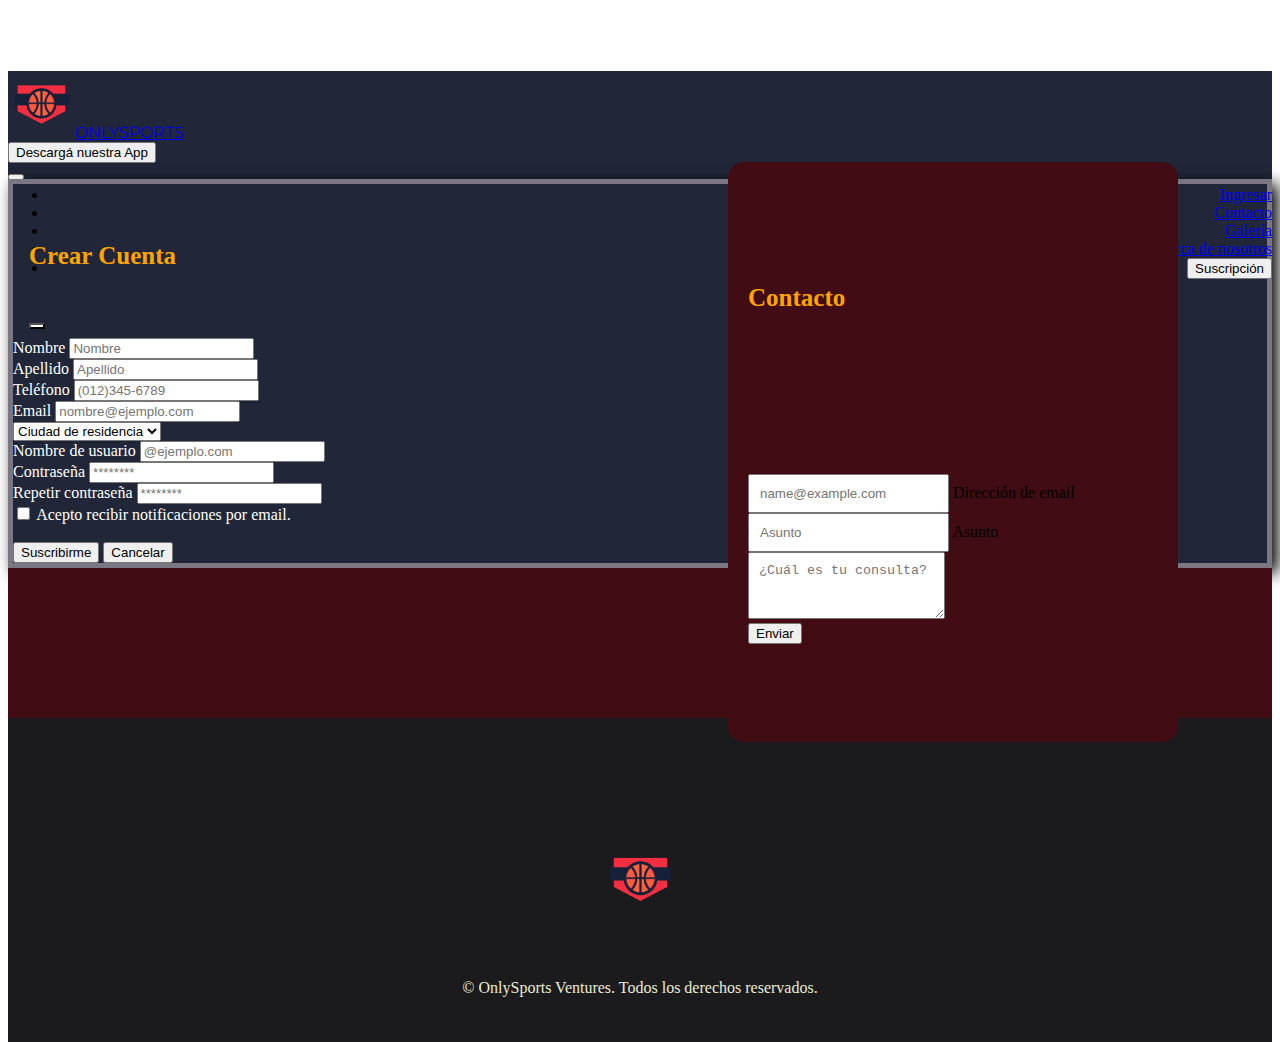
<file: contact.html>
<!DOCTYPE html>
<html lang="en">
<head>
    <meta charset="UTF-8">
    <meta http-equiv="X-UA-Compatible" content="IE=edge">
    <meta name="viewport" content="width=device-width, initial-scale=1.0">
    <title>OnlySports</title>
    <link  rel="icon"   href="/assets/img/3-removebg-preview.png" type="image/png">
    <link rel="stylesheet" href="/css/styles.css">
    <!-- CSS only -->
    <link href="https://cdn.jsdelivr.net/npm/bootstrap@5.1.3/dist/css/bootstrap.min.css" rel="stylesheet" integrity="sha384-1BmE4kWBq78iYhFldvKuhfTAU6auU8tT94WrHftjDbrCEXSU1oBoqyl2QvZ6jIW3" crossorigin="anonymous">
    <!-- Link para iconos -->
    <link href="https://kit-pro.fontawesome.com/releases/v5.15.4/css/pro.min.css" rel="stylesheet">
    <link rel="preconnect" href="https://fonts.googleapis.com">
    <link rel="preconnect" href="https://fonts.gstatic.com" crossorigin>
    <link href="https://fonts.googleapis.com/css2?family=Montserrat:wght@900&family=Titillium+Web:wght@700&display=swap" rel="stylesheet">
  </head>
  <body>
    <header>
      
      <!-- Navbar -->
      <nav class="navbar navbar-expand-lg navbar-dark fixed-top">
        <div class="container">
          <div class="nav_left">
            <a class="navbar-brand" href="index.html">
              <img src="/assets/img/3-removebg-preview.png" alt="">ONLYSPORTS
            </a>
            
            <div class="d-none d-xxl-inline-flex ms-5" id="button-qr">
              <a href="/error404.html"><button type="button" class="btn btn-primary">Descargá nuestra App <i id="icon-qr" class="fas fa-qrcode"></i></button></a>
            </div>
          </div>
          
            <button class="navbar-toggler" type="button" data-bs-toggle="collapse" data-bs-target="#navbarSupportedContent" aria-controls="navbarSupportedContent" aria-expanded="false" aria-label="Toggle navigation">
            <span class="navbar-toggler-icon"></span>
          </button>
          <div class="collapse navbar-collapse menu_toggler" id="navbarSupportedContent">
            <ul class="navbar-nav ms-auto mb-2 mb-lg-0" id="ul-navbar">
                <li class="nav-item">
                <a class="nav-link" aria-current="page" href="/login.html">Ingresar <i class="fas fa-user"></i></a>
              </li>
              <!-- <li class="nav-item dropdown">
                <a class="nav-link dropdown-toggle" href="#" id="navbarDropdown" role="button" data-bs-toggle="dropdown" aria-expanded="false">
                      Deportes
                    </a>
                    <ul class="dropdown-menu nav_sports col-1 me-1" aria-labelledby="navbarDropdown">
                    <div> <li><a class="dropdown-item" href="#">Básquet</a></li></div>  
                    <div> <li><a class="dropdown-item" href="#">Fútbol</a></li></div> 
                    <div> <li><a class="dropdown-item" href="#">Rugby</a></li></div>  
                    <div> <li><a class="dropdown-item" href="/entrada-tenis.html">Tenis</a></li></div>  
                    <div> <li><hr class="dropdown-divider"></li></div>  
                    <div> <li><a class="dropdown-item" href="#">Otros</a></li></div>  
                  </ul>
                </li> -->
                <li class="nav-item">
                  <a class="nav-link" aria-current="page" href="/contact.html"><span class="text-light">Contacto</span></a>
                </li>
                <li class="nav-item">
                  <a class="nav-link" aria-current="page" href="/galeria.html">Galería</a>
                  </li>
                  <li class="nav-item">
                    <a class="nav-link" aria-current="page" href="/about-us.html">Acerca de nosotros</a>
                  </li>
                  <!-- Button modal suscipción -->
                  <li><a class="nav_suscription d-flex align-self-center" href="#"><button type="button" class="btn btn-primary" data-bs-toggle="modal" data-bs-target="#staticBackdrop">
                    Suscripción
                  </button></a></li>
                  <!-- Fin modal suscripción -->
                </ul>
                
              </div>
            </div>
          </nav>
              
              <!-- Final Navbar -->
              
<!-- Modal SUSCRIPCIÓN-->
<div class="modal fade" id="staticBackdrop" data-bs-backdrop="static" data-bs-keyboard="false" tabindex="-1" aria-labelledby="staticBackdropLabel" aria-hidden="true">
  <div class="modal-dialog modal-dialog-scrollable">
    <div class="modal-content">
      <div class="modal-header d-flex justify-content-beetwen">
        <div> </div>
        <div> <h5 class="modal-title" id="staticBackdropLabel">Crear Cuenta</h5> </div>
        <div> <button type="button" class="btn-close" data-bs-dismiss="modal" aria-label="Close"></button> </div>
        
        
      </div>
      <div class="modal-body">
        <div class="container-fluid">
          <div class="row">
            <div class="col">
              <form class=" ">
                  <div class="input-group mb-3">
                    <label class="input-group-text" for="name">
                      <span id="basic-addon1">Nombre</span>
                    </label>
                    <input 
                    type="text" 
                    class="form-control" 
                    id="name" 
                    placeholder="Nombre" 
                    aria-label="Nombre" 
                    minlength="3" 
                    maxlength="25" 
                    aria-describedby="basic-addon1" 
                    required>
                  </div>
                
                  <div class="input-group mb-3">
                    <label class="input-group-text" for="surname">
                      <span id="basic-addon2">Apellido</span>
                    </label>
                    <input 
                    type="text" 
                    class="form-control" 
                    id="surname" 
                    placeholder="Apellido" 
                    aria-label="Apellido" 
                    minlength="3" 
                    maxlength="25" 
                    aria-describedby="basic-addon2" 
                    required>
                  </div>
                
                  <div class="input-group mb-3">
                    <label class="input-group-text" for="tel">
                      <span  id="basic-addon3">Teléfono</span>
                    </label>
                      <input 
                      type="tel" 
                      class="form-control" 
                      id="tel"
                      placeholder="(012)345-6789" 
                      aria-label="(012)345-6789" 
                      minlength="10" 
                      maxlength="12" 
                      title="Máximo de 12 caracteres (1-9, espaciado y paréntesis)." 
                      pattern="[0-9 ()-]{10,12}" 
                      aria-describedby="basic-addon3" 
                      required>
                  </div>
                  
                  <div class="input-group mb-3">
                    <label class="input-group-text" for="email">
                      <span id="basic-addon4">Email</span>
                    </label>
                    <input 
                    type="email" 
                    class="form-control" 
                    id="email"
                    minlength="3" 
                    maxlength="25"
                    placeholder="nombre@ejemplo.com" 
                    aria-label="nombre@ejemplo.com" 
                    aria-describedby="basic-addon4" 
                    required>
                  </div>
                  <select 
                  id="basic-addon5" 
                  class="form-select form-select-lg mb-3 input-group-text" 
                  aria-label=".form-select-lg example" 
                  required>
                    <option selected disabled value="">Ciudad de residencia</option>
                    <option value="Buenos Aires">Buenos Aires</option>
                    <option value="Catamarca">Catamarca</option>
                    <option value="Chaco">Chaco</option>
                    <option value="Chubut">Chubut</option>
                    <option value="Cordoba">Cordoba</option>
                    <option value="Corrientes">Corrientes</option>
                    <option value="Entre Rios">Entre Rios</option>
                    <option value="Formosa">Formosa</option>
                    <option value="Jujuy">Jujuy</option>
                    <option value="La Pampa">La Pampa</option>
                    <option value="La Rioja">La Rioja</option>
                    <option value="Mendoza">Mendoza</option>
                    <option value="Misiones">Misiones</option>
                    <option value="Neuquen">Neuquen</option>
                    <option value="Rio Negro">Rio Negro</option>
                    <option value="Salta">Salta</option>
                    <option value="San Juan">San Juan</option>
                    <option value="San Luis">San Luis</option>
                    <option value="Santa Cruz">Santa Cruz</option>
                    <option value="Santa Fe">Santa Fe</option>
                    <option value="Sgo. del Estero">Sgo. del Estero</option>
                    <option value="Tierra del Fuego">Tierra del Fuego</option>
                    <option value="Tucuman">Tucuman</option>
                  </select>
                
                  <div class="input-group mb-3">
                    <label class="input-group-text" for="user-name">
                      <span id="basic-addon5">Nombre de usuario</span>
                    </label>
                    <input 
                    type="text" 
                    class="form-control" 
                    id="user-name" 
                    placeholder="@ejemplo.com" 
                    aria-label="@ejemplo.com" 
                    aria-describedby="basic-addon5" 
                    minlength="3" 
                    maxlength="25"
                    required>
                  </div>
                  
                  <div class="input-group mb-3">
                    <label class="input-group-text" for="basic-addon6">
                      <span id="basic-addon6">Contraseña</span>
                    </label>
                    <input 
                    type="password" 
                    pattern="(?=.*\d)(?=.*[a-z])(?=.*[A-Z]).{8,}" 
                    title="Mínimo 8 caracteres (al menos un número, una mayúscula y minúscula)." 
                    placeholder="********" 
                    class="form-control" 
                    id="basic-url" 
                    aria-describedby="basic-addon6"
                    minlength="3" 
                    maxlength="25"
                    required>
                  </div>
                
                  <div class="input-group mb-3">
                    <label class="input-group-text" for="basic-addon7">
                      <span id="basic-addon7">Repetir contraseña</span>
                    </label>
                    <input 
                    type="password" 
                    pattern="(?=.*\d)(?=.*[a-z])(?=.*[A-Z]).{8,}" 
                    title="Mínimo 8 caracteres (al menos un número, una mayúscula y minúscula)." 
                    placeholder="********" 
                    class="form-control" 
                    id="basic-url" 
                    aria-describedby="basic-addon7"
                    minlength="3" 
                    maxlength="25"
                    required>
                  </div>
                  
                  <div id="basic-addon9" class="form-check">
                    <input class="form-check-input" type="checkbox" value="" id="flexCheckDefault" required>
                    <label class="form-check-label" for="flexCheckDefault">
                      Acepto recibir notificaciones por email.
                    </label>
                  </div>
                  <br>
                  <div class="d-flex justify-content-center">
                    <button class="btn btn-success me-1" type="submit" >Suscribirme</button>
                    <button type="button" class="btn btn-secondary ms-1" data-bs-dismiss="modal">Cancelar</button>
                  </div>
              </form>     
            </div>
          </div> 
        </div>
      </div>
    </div>
  </div>
</div>
<!-- Fin Modal SUSCRIPCIÓN -->
</header>
<!-- final HEADER -->


<main class="main_contact">
  <!-- <iframe src="https://www.google.com/maps/embed?pb=!1m18!1m12!1m3!1d3406.265758245497!2d-64.23978903427576!3d-31.379234893677413!2m3!1f0!2f0!3f0!3m2!1i1024!2i768!4f13.1!3m3!1m2!1s0x9432992a4ee5af73%3A0x99797338270d35cc!2sJuan%20Cris%C3%B3stomo%20Lafinur%204028%2C%20X5009ASH%20C%C3%B3rdoba!5e0!3m2!1ses-419!2sar!4v1653409005409!5m2!1ses-419!2sar" width="600" height="450" style="border:0;" allowfullscreen="" loading="lazy" referrerpolicy="no-referrer-when-downgrade"></iframe>
  <iframe src="https://www.google.com/maps/embed?pb=!4v1653565499920!6m8!1m7!1sKOFwCGWUx_BqP4hgQNUbVw!2m2!1d-31.37934438715467!2d-64.23856904016877!3f198.12602052151243!4f2.544825190775299!5f0.7820865974627469" width="600" height="450" style="border:0;" allowfullscreen="" loading="lazy" referrerpolicy="no-referrer-when-downgrade"></iframe> -->

  <iframe class="google_fullmap mt-4 pt-2 pb-4" src="https://www.google.com/maps/embed?pb=!1m18!1m12!1m3!1d3406.2657586933783!2d-64.2407064490692!3d-31.37923488132521!2m3!1f0!2f0!3f0!3m2!1i1024!2i768!4f13.1!3m3!1m2!1s0x9432992a4ee5af73%3A0x99797338270d35cc!2sJuan%20Cris%C3%B3stomo%20Lafinur%204028%2C%20X5009ASH%20C%C3%B3rdoba!5e0!3m2!1ses-419!2sar!4v1653566462656!5m2!1ses-419!2sar" 
  width="100%" 
  height="100%" 
  style="border:0;" 
  allowfullscreen="" 
  allow="fullscreen"
  loading="lazy" 
  referrerpolicy="no-referrer-when-downgrade">
  </iframe>
  <div class="fixed_contact">
    <!-- <ul class="list-group list-group-flush">
      <li><a href="#" class="list-group-item item_fixed_contact"><p class="d-inline"> Atletismo</p></a></li>
      <li><a href="#" class="list-group-item item_fixed_contact"><p class="d-inline"> Atletismo</p></a></li>
      <li><a href="#" class="list-group-item item_fixed_contact"><p class="d-inline"> Atletismo</p></a></li>
      <li><a href="#" class="list-group-item item_fixed_contact"><p class="d-inline"> Atletismo</p></a></li>
      <li><a href="#" class="list-group-item item_fixed_contact"><p class="d-inline"> Atletismo</p></a></li>
    </ul> -->
    <h5 class="">Contacto</h5>

    
    <form>
        <div class="form-floating mb-2">
          <input 
          type="email" 
          class="form-control"  
          placeholder="name@example.com"
          minlength="3" 
          maxlength="25"
          required>
          <label for="floatingInput">Dirección de email</label>
        </div>
        <div class="form-floating">
          <input 
          type="text" 
          class="form-control"  
          placeholder="Asunto"
          minlength="3" 
          maxlength="50"
          required>
          <label for="floatingAsunto">Asunto</label>
        </div>

        <div class="form-group form_contact">
          <label for="exampleFormControlTextarea1"></label>
          <textarea 
          class="form-control" 
          id="exampleFormControlTextarea1"
          name="exampleFormControlTextarea1"
          rows="3" 
          minlength="3" 
          maxlength="1000"
          placeholder="¿Cuál es tu consulta?"></textarea>
          <div class="d-flex justify-content-end"> 
            <button type="button" class="btn btn-success mt-3 me-2">Enviar</button>
          </div>
        </div>
        <br>
    </form>
    

    <!-- <form action="">
      <div class="input-group mb-3">
        <span class="input-group-text" id="basic-addon5">Nombre de usuario</span>
        <input type="text" class="form-control" placeholder="@ejemplo.com" aria-label="@ejemplo.com" aria-describedby="basic-addon5" required>
      </div>
      <textarea class="w-100" name="" id="" cols="70" rows="5"></textarea>
    </form> -->
</div>


</main>


<!-- Footer -->
<footer class="footer_galeria">
    <div class="container">
      <div class="row">
          <div class="col-12 col-sm-6 col-md-4 footer_cols" id="columna2" >
            <div class="icons_footer"><a class="" href="/error404.html"> <i class="fab fa-instagram"></a></i></div>
            <div class="icons_footer"><a class="" href="/error404.html"> <i class="fab fa-twitter"></a></i></div>
            <div class="icons_footer"><a class="" href="/error404.html"> <i class="fab fa-youtube"></a></i></div>
            <div class="icons_footer"><a class="" href="/error404.html"> <i class="fab fa-facebook"></a></i></div>
          </div>
        <div class="col-12 col-sm-6 col-md-4 footer_cols" id="columna1">
          <a class="footer-img-icon" href="index.html"><img src="/assets/img/3-removebg-preview.png" alt="" ></a>
        </div>
        <div class="col-12 col-sm-1 col-sm-12 col-md-4 footer_cols" id="columna3">
          © OnlySports Ventures. Todos los derechos reservados.
        </div>
    </div>
    </div>
  </footer>
  
  
  
  
  <!-- JavaScript Bundle with Popper -->
  <script src="https://cdn.jsdelivr.net/npm/bootstrap@5.1.3/dist/js/bootstrap.bundle.min.js" integrity="sha384-ka7Sk0Gln4gmtz2MlQnikT1wXgYsOg+OMhuP+IlRH9sENBO0LRn5q+8nbTov4+1p" crossorigin="anonymous"></script>
  </body>
  </html>
</file>
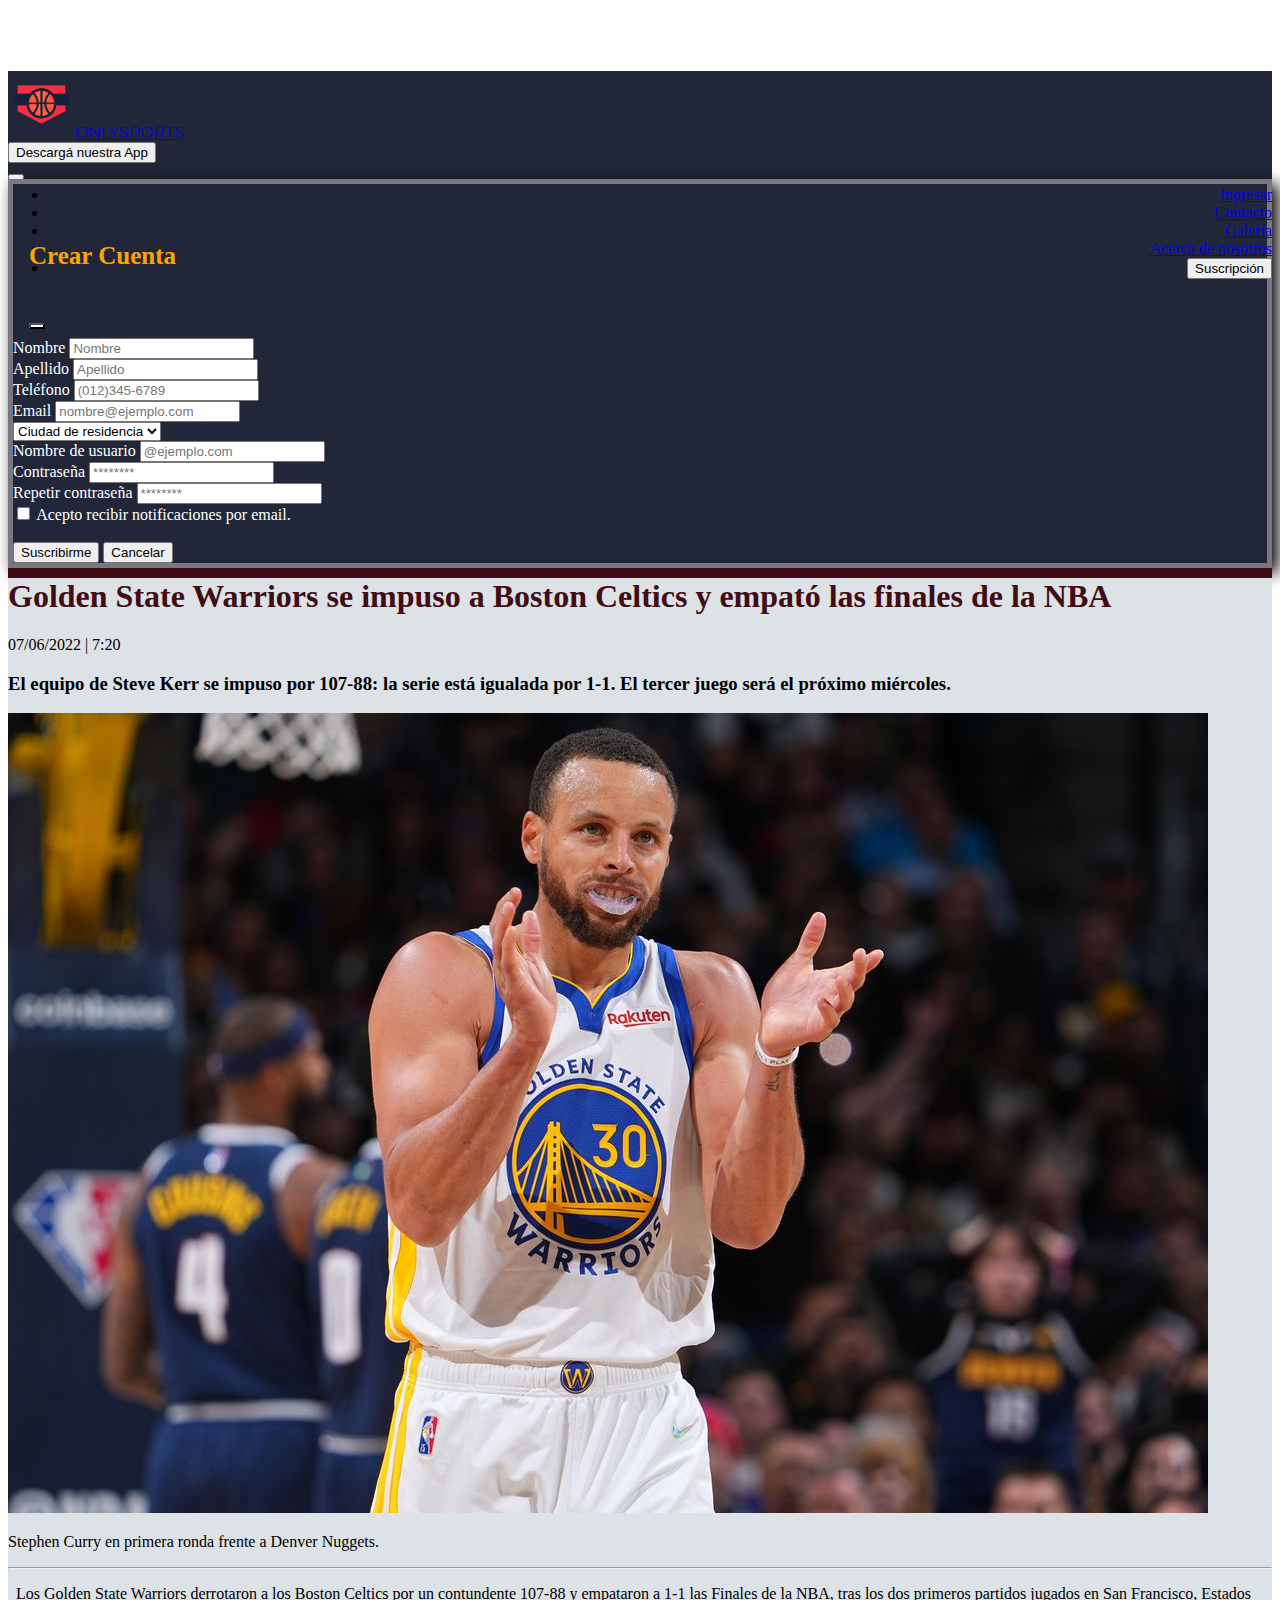
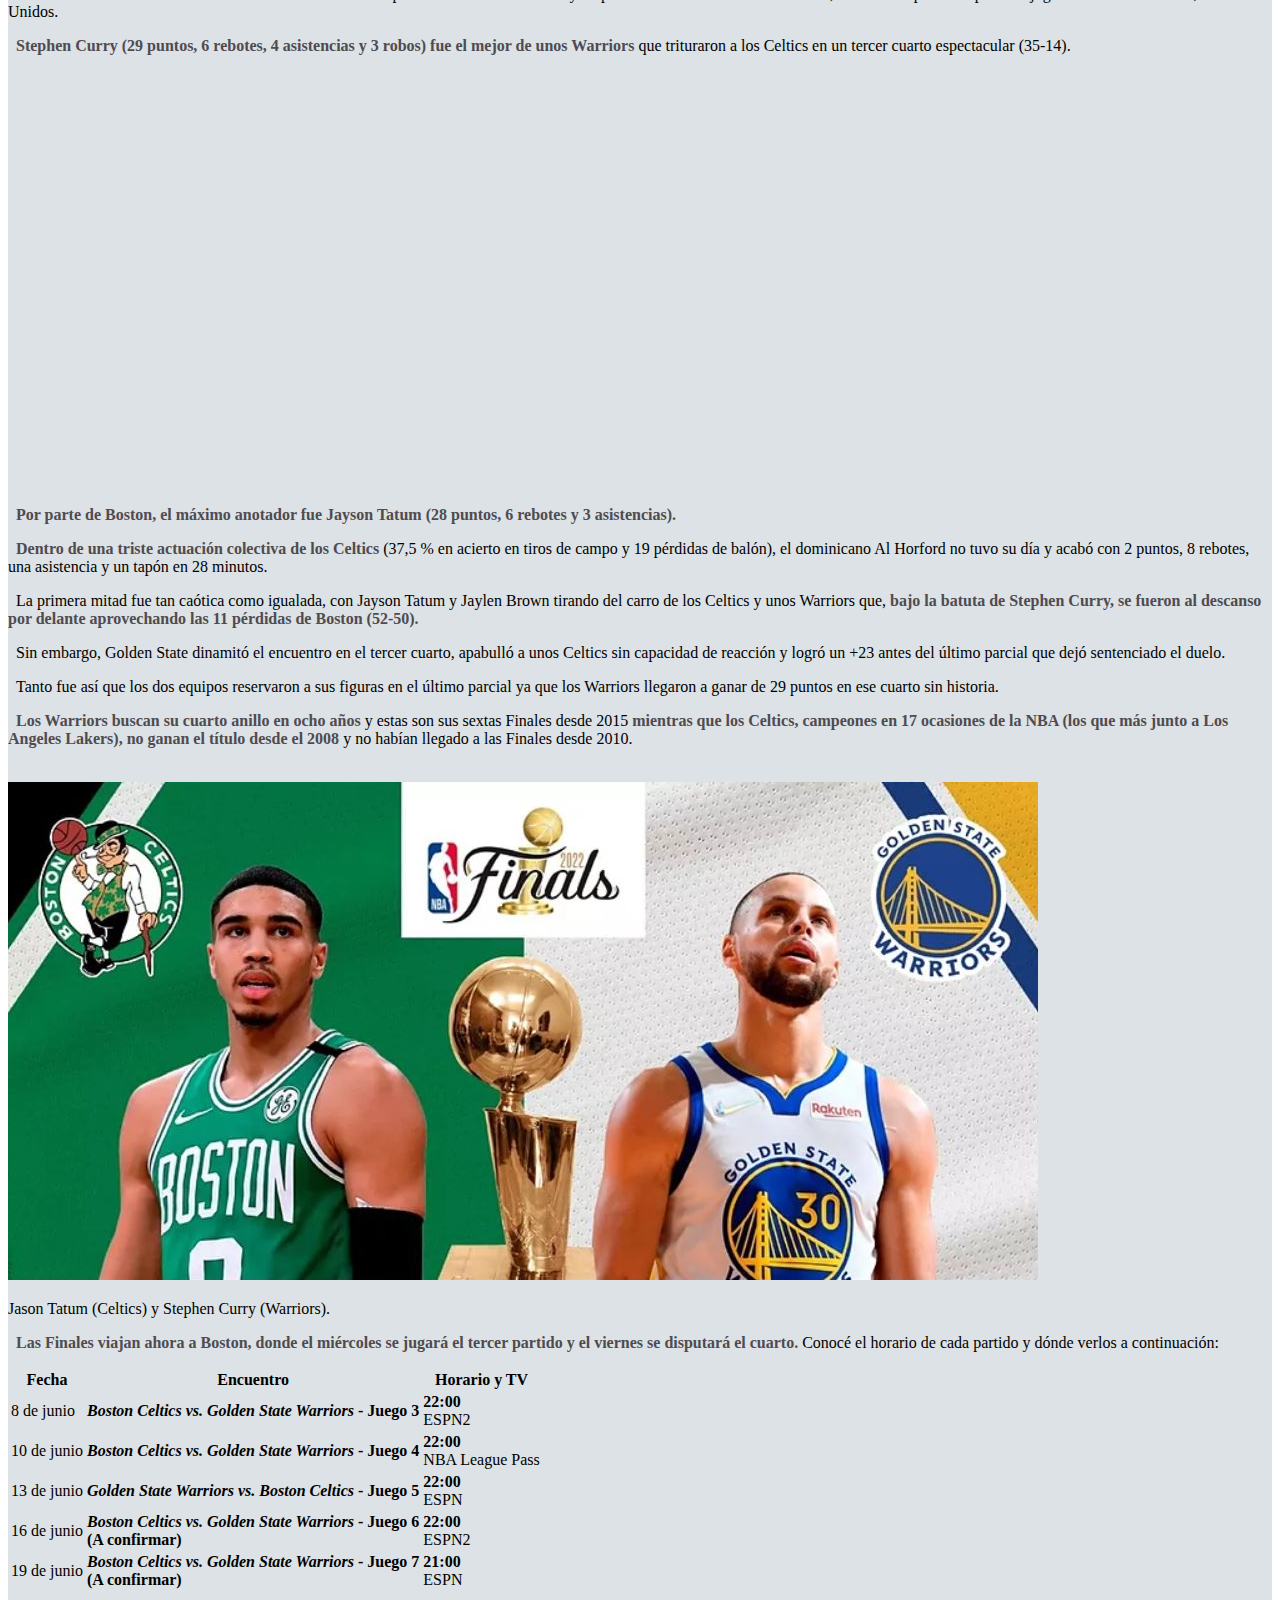
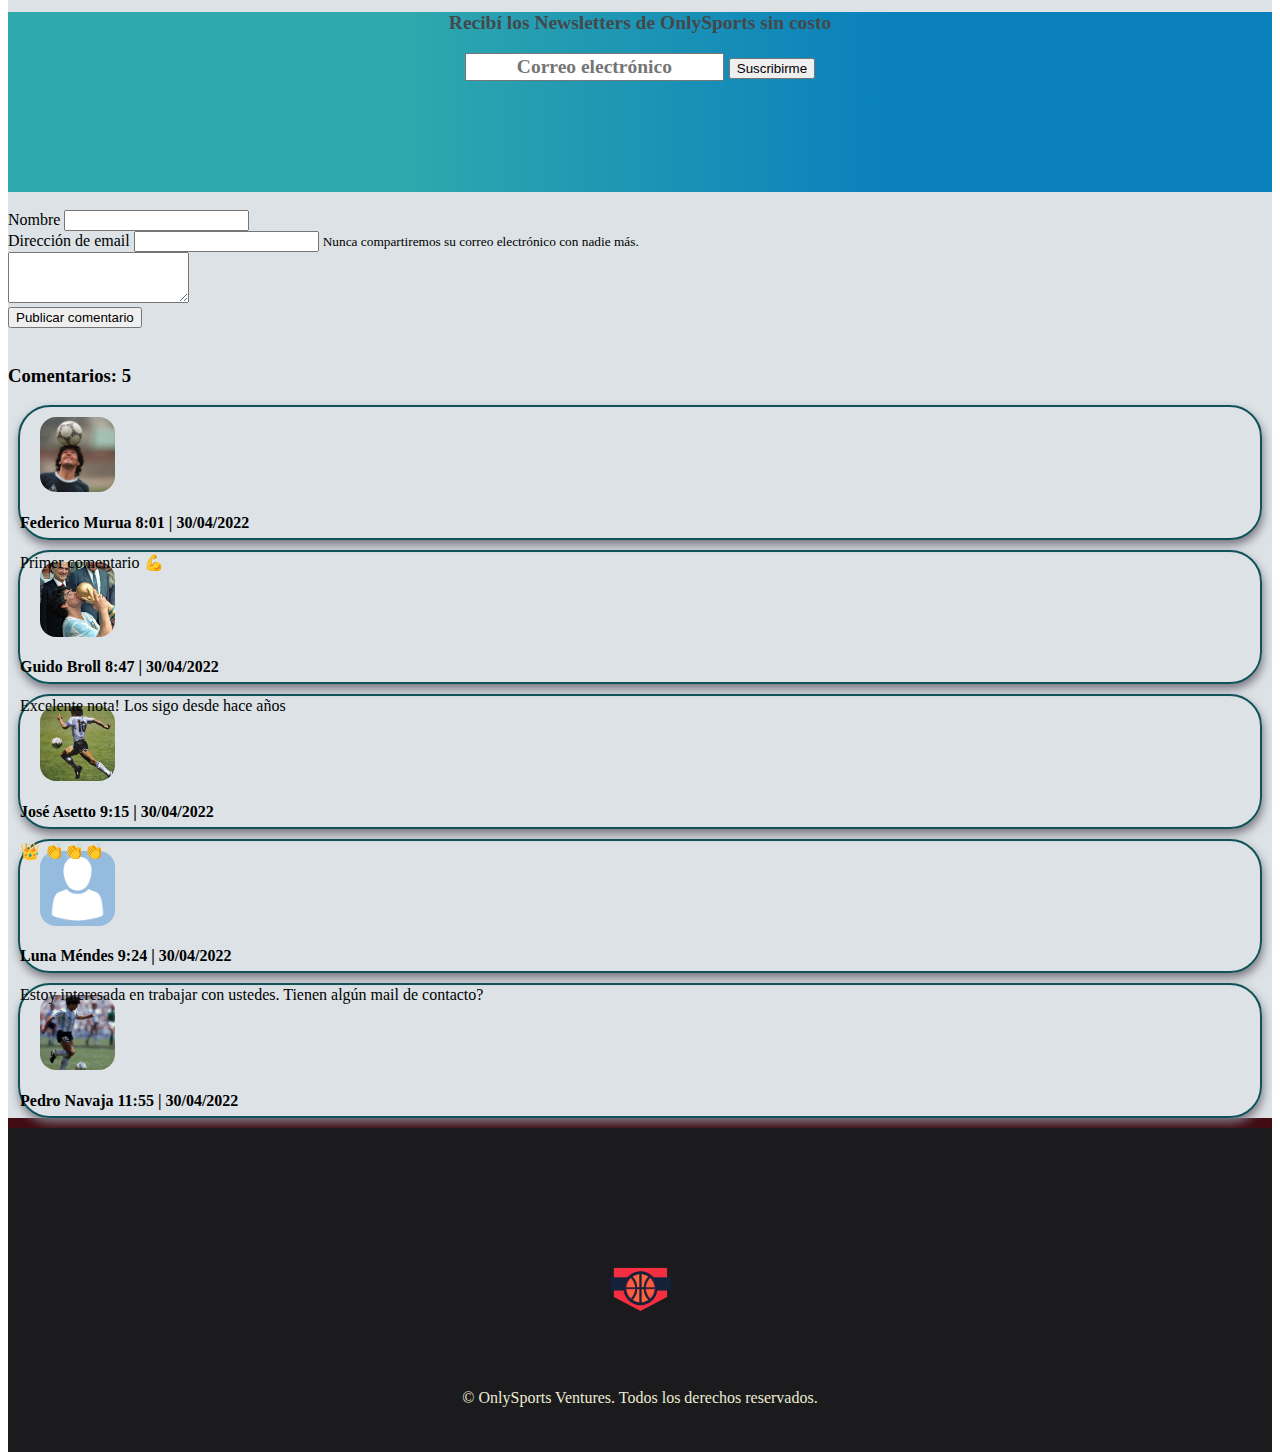
<file: entrada-nba.html>
<!DOCTYPE html>
<html lang="en">
<head>
    <meta charset="UTF-8">
    <meta http-equiv="X-UA-Compatible" content="IE=edge">
    <meta name="viewport" content="width=device-width, initial-scale=1.0">
    <title>OnlySports</title>
    <link  rel="icon"   href="/assets/img/3-removebg-preview.png" type="image/png">
    <link rel="stylesheet" href="/css/styles.css">
    <!-- CSS only -->
    <link href="https://cdn.jsdelivr.net/npm/bootstrap@5.1.3/dist/css/bootstrap.min.css" rel="stylesheet" integrity="sha384-1BmE4kWBq78iYhFldvKuhfTAU6auU8tT94WrHftjDbrCEXSU1oBoqyl2QvZ6jIW3" crossorigin="anonymous">
    <!-- Link para iconos -->
    <link href="https://kit-pro.fontawesome.com/releases/v5.15.4/css/pro.min.css" rel="stylesheet">
    <link rel="preconnect" href="https://fonts.googleapis.com">
    <link rel="preconnect" href="https://fonts.gstatic.com" crossorigin>
    <link href="https://fonts.googleapis.com/css2?family=Montserrat:wght@900&family=Titillium+Web:wght@700&display=swap" rel="stylesheet">
  </head>
  <body>
    <header>
      
      <!-- Navbar -->
      <nav class="navbar navbar-expand-lg navbar-dark fixed-top">
        <div class="container">
          <div class="nav_left">
            <a class="navbar-brand" href="index.html">
              <img src="/assets/img/3-removebg-preview.png" alt="">ONLYSPORTS
            </a>
            
            <div class="d-none d-xxl-inline-flex ms-5" id="button-qr">
              <a href="/error404.html"><button type="button" class="btn btn-primary">Descargá nuestra App <i id="icon-qr" class="fas fa-qrcode"></i></button></a>
            </div>
          </div>
          
            <button class="navbar-toggler" type="button" data-bs-toggle="collapse" data-bs-target="#navbarSupportedContent" aria-controls="navbarSupportedContent" aria-expanded="false" aria-label="Toggle navigation">
            <span class="navbar-toggler-icon"></span>
          </button>
          <div class="collapse navbar-collapse menu_toggler" id="navbarSupportedContent">
            <ul class="navbar-nav ms-auto mb-2 mb-lg-0" id="ul-navbar">
                <li class="nav-item">
                <a class="nav-link" aria-current="page" href="/login.html">Ingresar <i class="fas fa-user"></i></a>
              </li>
              <!-- <li class="nav-item dropdown">
                <a class="nav-link dropdown-toggle" href="#" id="navbarDropdown" role="button" data-bs-toggle="dropdown" aria-expanded="false">
                      Deportes
                    </a>
                    <ul class="dropdown-menu nav_sports col-1 me-1" aria-labelledby="navbarDropdown">
                    <div> <li><a class="dropdown-item" href="#">Básquet</a></li></div>  
                    <div> <li><a class="dropdown-item" href="#">Fútbol</a></li></div> 
                    <div> <li><a class="dropdown-item" href="#">Rugby</a></li></div>  
                    <div> <li><a class="dropdown-item" href="/entrada-tenis.html">Tenis</a></li></div>  
                    <div> <li><hr class="dropdown-divider"></li></div>  
                    <div> <li><a class="dropdown-item" href="#">Otros</a></li></div>  
                  </ul>
                </li> -->
                <li class="nav-item">
                  <a class="nav-link" aria-current="page" href="/contact.html">Contacto</a>
                </li>
                <li class="nav-item">
                  <a class="nav-link" aria-current="page" href="/galeria.html">Galería</a>
                  </li>
                  <li class="nav-item">
                    <a class="nav-link" aria-current="page" href="/about-us.html">Acerca de nosotros</a>
                  </li>
                  <!-- Button modal suscipción -->
                  <li><a class="nav_suscription d-flex align-self-center" href="#"><button type="button" class="btn btn-primary" data-bs-toggle="modal" data-bs-target="#staticBackdrop">
                    Suscripción
                  </button></a></li>
                  <!-- Fin modal suscripción -->
                </ul>
                
              </div>
            </div>
          </nav>
          
          <!-- Final Navbar -->

<!-- Modal SUSCRIPCIÓN-->
<div class="modal fade" id="staticBackdrop" data-bs-backdrop="static" data-bs-keyboard="false" tabindex="-1" aria-labelledby="staticBackdropLabel" aria-hidden="true">
  <div class="modal-dialog modal-dialog-scrollable">
    <div class="modal-content">
      <div class="modal-header d-flex justify-content-beetwen">
        <div> </div>
        <div> <h5 class="modal-title" id="staticBackdropLabel">Crear Cuenta</h5> </div>
        <div> <button type="button" class="btn-close" data-bs-dismiss="modal" aria-label="Close"></button> </div>
        
        
      </div>
      <div class="modal-body">
        <div class="container-fluid">
          <div class="row">
            <div class="col">
              <form class=" ">
                  <div class="input-group mb-3">
                    <label class="input-group-text" for="name">
                      <span id="basic-addon1">Nombre</span>
                    </label>
                    <input 
                    type="text" 
                    class="form-control" 
                    id="name" placeholder="Nombre" 
                    aria-label="Nombre" 
                    minlength="3" 
                    maxlength="25" 
                    aria-describedby="basic-addon1" 
                    required>
                  </div>
                
                  <div class="input-group mb-3">
                    <label class="input-group-text" for="surname">
                      <span id="basic-addon2">Apellido</span>
                    </label>
                    <input 
                    type="text" 
                    class="form-control" 
                    id="surname" 
                    placeholder="Apellido" 
                    aria-label="Apellido" 
                    minlength="3" 
                    maxlength="25" 
                    aria-describedby="basic-addon2" 
                    required>
                  </div>
                
                  <div class="input-group mb-3">
                    <label class="input-group-text" for="tel">
                      <span  id="basic-addon3">Teléfono</span>
                    </label>
                      <input 
                      type="tel" 
                      class="form-control" 
                      id="tel"
                      placeholder="(012)345-6789" 
                      aria-label="(012)345-6789" 
                      minlength="10" 
                      maxlength="12" 
                      title="Máximo de 12 caracteres (1-9, espaciado y paréntesis)." 
                      pattern="[0-9 ()-]{10,12}" 
                      aria-describedby="basic-addon3" 
                      required>
                  </div>
                  
                  <div class="input-group mb-3">
                    <label class="input-group-text" for="email">
                      <span id="basic-addon4">Email</span>
                    </label>
                    <input 
                    type="email" 
                    class="form-control" 
                    id="email"
                    placeholder="nombre@ejemplo.com" 
                    aria-label="nombre@ejemplo.com" 
                    aria-describedby="basic-addon4" 
                    required>
                  </div>
                  <select 
                  id="basic-addon5" 
                  class="form-select form-select-lg mb-3 input-group-text" 
                  aria-label=".form-select-lg example" 
                  required>
                    <option selected disabled value="">Ciudad de residencia</option>
                    <option value="Buenos Aires">Buenos Aires</option>
                    <option value="Catamarca">Catamarca</option>
                    <option value="Chaco">Chaco</option>
                    <option value="Chubut">Chubut</option>
                    <option value="Cordoba">Cordoba</option>
                    <option value="Corrientes">Corrientes</option>
                    <option value="Entre Rios">Entre Rios</option>
                    <option value="Formosa">Formosa</option>
                    <option value="Jujuy">Jujuy</option>
                    <option value="La Pampa">La Pampa</option>
                    <option value="La Rioja">La Rioja</option>
                    <option value="Mendoza">Mendoza</option>
                    <option value="Misiones">Misiones</option>
                    <option value="Neuquen">Neuquen</option>
                    <option value="Rio Negro">Rio Negro</option>
                    <option value="Salta">Salta</option>
                    <option value="San Juan">San Juan</option>
                    <option value="San Luis">San Luis</option>
                    <option value="Santa Cruz">Santa Cruz</option>
                    <option value="Santa Fe">Santa Fe</option>
                    <option value="Sgo. del Estero">Sgo. del Estero</option>
                    <option value="Tierra del Fuego">Tierra del Fuego</option>
                    <option value="Tucuman">Tucuman</option>
                  </select>
                
                  <div class="input-group mb-3">
                    <label class="input-group-text" for="user-name">
                      <span id="basic-addon5">Nombre de usuario</span>
                    </label>
                    <input 
                    type="text" 
                    class="form-control" 
                    id="user-name" 
                    placeholder="@ejemplo.com" 
                    aria-label="@ejemplo.com" 
                    aria-describedby="basic-addon5" 
                    required>
                  </div>
                  
                  <div class="input-group mb-3">
                    <label class="input-group-text" for="basic-addon6">
                      <span id="basic-addon6">Contraseña</span>
                    </label>
                    <input 
                    type="password" 
                    pattern="(?=.*\d)(?=.*[a-z])(?=.*[A-Z]).{8,}" 
                    title="Mínimo 8 caracteres (al menos un número, una mayúscula y minúscula)." 
                    placeholder="********" 
                    class="form-control" 
                    id="basic-url" 
                    aria-describedby="basic-addon6" 
                    required>
                  </div>
                
                  <div class="input-group mb-3">
                    <label class="input-group-text" for="basic-addon7">
                      <span id="basic-addon7">Repetir contraseña</span>
                    </label>
                    <input 
                    type="password" 
                    pattern="(?=.*\d)(?=.*[a-z])(?=.*[A-Z]).{8,}" 
                    title="Mínimo 8 caracteres (al menos un número, una mayúscula y minúscula)." 
                    placeholder="********" 
                    class="form-control" 
                    id="basic-url" 
                    aria-describedby="basic-addon7" 
                    required>
                  </div>
                  
                  <div id="basic-addon9" class="form-check">
                    <input class="form-check-input" type="checkbox" value="" id="flexCheckDefault" required>
                    <label class="form-check-label" for="flexCheckDefault">
                      Acepto recibir notificaciones por email.
                    </label>
                  </div>
                  <br>
                  <div class="d-flex justify-content-center">
                    <button class="btn btn-success me-1" type="submit" >Suscribirme</button>
                    <button type="button" class="btn btn-secondary ms-1" data-bs-dismiss="modal">Cancelar</button>
                  </div>
              </form>     
            </div>
          </div> 
        </div>
      </div>
    </div>
  </div>
</div>
<!-- Fin Modal SUSCRIPCIÓN -->

</header>
<!-- FINAL HEADER -->

<!-- MAIN -->
<main>
  <div class="container-fluid">
    <div class="row">
      <div class="col-0 col-md-1 col-lg-2 cols_entrada d-flex">
        
      </div>
      

      <div class="col-12 col-md-10 col-lg-8 center_entrada">
        <h1 class="mt-4">Golden State Warriors se impuso a Boston Celtics y empató las finales de la NBA</h1>
        <div class="date">
          <p>07/06/2022 | 7:20</p>
        </div>
        <div class="subtitle">
          <h3>El equipo de Steve Kerr se impuso por 107-88: la serie está igualada por 1-1. El tercer juego será el próximo miércoles.</h3>
        </div>
        <img src="/assets/img/curry.jpg" alt="Stephen Curry vs. Denver Nuggets." class="col-12">
        <p class="d-flex justify-content-end text-light bg-secondary"> <span class="me-2"> Stephen Curry en primera ronda frente a Denver Nuggets. </span> </p>
        <hr>
        <p class="parraf_note"> Los Golden State Warriors derrotaron a los Boston Celtics por un contundente 107-88 y empataron a 1-1 las Finales de la NBA, tras los dos primeros partidos jugados en San Francisco, Estados Unidos.</p>
        <p class="parraf_note"> <span>Stephen Curry (29 puntos, 6 rebotes, 4 asistencias y 3 robos) fue el mejor de unos Warriors</span> que trituraron a los Celtics en un tercer cuarto espectacular (35-14).</p>
        <div class="video_alcaraz d-flex justify-content-center mb-3"> 
          <iframe width="560" height="415" class="col-12" src="https://www.youtube.com/embed/Va_fUinmTv4?start=6" title="YouTube video player" frameborder="0" allow="accelerometer; autoplay; clipboard-write; encrypted-media; gyroscope; picture-in-picture" allowfullscreen></iframe>
        </div>
        <p class="parraf_note"> <span> Por parte de Boston, el máximo anotador fue Jayson Tatum (28 puntos, 6 rebotes y 3 asistencias).</span></p>
          <p class="parraf_note"> <span> Dentro de una triste actuación colectiva de los Celtics</span> (37,5 % en acierto en tiros de campo y 19 pérdidas de balón), el dominicano Al Horford no tuvo su día y acabó con 2 puntos, 8 rebotes, una asistencia y un tapón en 28 minutos.</p>
          <p class="parraf_note"> La primera mitad fue tan caótica como igualada, con Jayson Tatum y Jaylen Brown tirando del carro de los Celtics y unos Warriors que, <span> bajo la batuta de Stephen Curry, se fueron al descanso por delante aprovechando las 11 pérdidas de Boston (52-50).</span></p>
          <p class="parraf_note">Sin embargo, Golden State dinamitó el encuentro en el tercer cuarto, apabulló a unos Celtics sin capacidad de reacción y logró un +23 antes del último parcial que dejó sentenciado el duelo.</p>
          <p class="parraf_note">Tanto fue así que los dos equipos reservaron a sus figuras en el último parcial ya que los Warriors llegaron a ganar de 29 puntos en ese cuarto sin historia.</p>
          <p class="parraf_note"><span> Los Warriors buscan su cuarto anillo en ocho años</span> y estas son sus sextas Finales desde 2015 <span>mientras que los Celtics, campeones en 17 ocasiones de la NBA (los que más junto a Los Angeles Lakers), no ganan el título desde el 2008</span> y no habían llegado a las Finales desde 2010.</p>
          <br>
          <img src="/assets/img/finals-nba.JPG" alt="Stephen Curry vs. Denver Nuggets." class="col-12">
        <p class="d-flex justify-content-end text-light bg-secondary"> <span class="me-2"> Jason Tatum (Celtics) y Stephen Curry (Warriors). </span> </p>
          <p class="parraf_note"><span> Las Finales viajan ahora a Boston, donde el miércoles se jugará el tercer partido y el viernes se disputará el cuarto.</span> Conocé el horario de cada partido y dónde verlos a continuación:</p>
          
          
          <!-- Tabla Calendario -->
          <table class="table table-striped table-hover table_calendar"  >
            <thead>
              <tr>
                <th> Fecha </th>
                <th> Encuentro </th>
                <th> Horario y TV</th>
              </tr>
            </thead>
            <tbody>
              <tr>
                <td>8 de junio</td>
                <td><em><strong> Boston Celtics vs. Golden State Warriors </em>- Juego 3</strong></td>
                <td><b> 22:00</b> <br> ESPN2</td>
              </tr>
              <tr>
                <td>10 de junio</td>
                <td><em><strong>Boston Celtics vs. Golden State Warriors </em>- Juego 4</strong></td>
                <td><b> 22:00</b> <br> NBA League Pass
                </td>
              </tr>
              <tr>
                <td>13 de junio</td>
                <td><em><strong>Golden State Warriors vs. Boston Celtics </em>- Juego 5</strong></td>
                <td><b> 22:00</b> <br> ESPN</td>
              </tr>
                <tr>
                  <td>16 de junio</td>
                  <td><em><strong> Boston Celtics vs. Golden State Warriors </em>- Juego 6<br>(A confirmar)</strong></td>
                  <td><b> 22:00</b> <br> ESPN2</td>
                </tr>
                <tr>
                  <td>19 de junio</td>
                  <td><em><strong> Boston Celtics vs. Golden State Warriors </em>- Juego 7<br>(A confirmar)</strong></td>
                  <td><b> 21:00</b> <br> ESPN </td>
                </tr>
            </tbody>
          </table> 

        <div class="form_news_letter mt-5 mb-4 d-none d-sm-flex justify-content-center flex-column">
          <p class="col-12">Recibí los Newsletters de OnlySports <span class="text-light"> sin costo</span></p>
          <div class="col-12 d-flex justify-content-center ">
            <input class="col-4 w-50" placeholder="Correo electrónico" type="email">
            <button type="button" class="btn btn-success">Suscribirme</button>
          </div>
          </div>
          <br>

          <form class="m-1" action="">
            <div class="form-group">
              <label for="exampleInputName">Nombre</label>
              <input type="text" class="form-control" id="exampleInputName" aria-describedby="nameHelp">
            </div>

            <div class="form-group">
              <label for="exampleInputEmail1">Dirección de email</label>
              <input type="email" class="form-control" id="exampleInputEmail1" aria-describedby="emailHelp">
              <small id="emailHelp" class="form-text text-muted">Nunca compartiremos su correo electrónico con nadie más.</small>
            </div>

            <div class="form-group">
              <label for="exampleFormControlTextarea1"></label>
              <textarea class="form-control" id="exampleFormControlTextarea1" rows="3"></textarea>
              <div class="d-flex justify-content-end"> <button type="button" class="btn btn-success mt-2">Publicar comentario</button></div>
            </div>
            <br>
          </form>

          <div class="entrada_coments mb-3">
            <h3 class="ms-3 mb-4">Comentarios: <span class="text-danger">5</span></h3>
            <div class="blog_coments d-flex">
              <div class="img_perfil_coment" id="img_coment_1">
                
              </div>
              <div class="text_coment mt-3 ms-2">
                <div class="name_user_coment"><h4 class="me-2">Federico Murua <span class="text-muted small">8:01 | 30/04/2022</span></h4></div>
                <div class="coment"><p>Primer comentario 💪</p></div>
              </div>
            </div>
            <div class="blog_coments d-flex">
              <div class="img_perfil_coment" id="img_coment_2">
                
              </div>
              <div class="text_coment mt-3 ms-2">
                <div class="name_user_coment"><h4 class="me-2">Guido Broll <span class="text-muted small">8:47 | 30/04/2022</span></h4></div>
                <div class="coment">Excelente nota! Los sigo desde hace años</div>
              </div>
            </div>
            <div class="blog_coments d-flex">
              <div class="img_perfil_coment" id="img_coment_3">
                
              </div>
              <div class="text_coment mt-3 ms-2">
                <div class="name_user_coment"><h4 class="me-2">José Asetto <span class="text-muted small">9:15 | 30/04/2022</span></h4></div>
                <div class="coment">👑 👏👏👏</div>
              </div>
            </div>
            <div class="blog_coments d-flex">
              <div class="img_perfil_coment" id="img_coment_4">
                
              </div>
              <div class="text_coment mt-3 ms-2">
                <div class="name_user_coment"><h4 class="me-2">Luna Méndes <span class="text-muted small">9:24 | 30/04/2022</span></h4> </div>
                <div class="coment">Estoy interesada en trabajar con ustedes. Tienen algún mail de contacto?</div>
              </div>
            </div>
            <div class="blog_coments d-flex">
              <div class="img_perfil_coment" id="img_coment_5">
                
              </div>
              <div class="text_coment mt-3 ms-2">
                <div class="name_user_coment"><h4 class="me-2">Pedro Navaja <span class="text-muted small">11:55 | 30/04/2022</span></h4></div>
                <div class="coment">La vida te da sorpresas, sorpresas te la la vida 🎵</div>
              </div>
            </div>
          </div>
      </div>  
      <div class="col-0 col-md-1 col-lg-2 cols_entrada d-flex">
        
      </div>
    </div>
  </div>

</main>
<!-- Footer -->
<footer class="footer_galeria">
  <div class="container">
    <div class="row">
      <div class="col-12 col-sm-6 col-md-4 footer_cols" id="columna2" >
        <div class="icons_footer"><a class="" href="/error404.html"> <i class="fab fa-instagram"></a></i></div>
        <div class="icons_footer"><a class="" href="/error404.html"> <i class="fab fa-twitter"></a></i></div>
        <div class="icons_footer"><a class="" href="/error404.html"> <i class="fab fa-youtube"></a></i></div>
        <div class="icons_footer"><a class="" href="/error404.html"> <i class="fab fa-facebook"></a></i></div>
      </div>
      <div class="col-12 col-sm-6 col-md-4 footer_cols" id="columna1">
        <a class="footer-img-icon" href="index.html"><img src="/assets/img/3-removebg-preview.png" alt="" ></a>
      </div>
      <div class="col-12 col-sm-12 col-md-4 footer_cols" id="columna3">
        © OnlySports Ventures. Todos los derechos reservados.
        
      </div>
  </div>
  </div>
</footer>




<!-- JavaScript Bundle with Popper -->
<script src="https://cdn.jsdelivr.net/npm/bootstrap@5.1.3/dist/js/bootstrap.bundle.min.js" integrity="sha384-ka7Sk0Gln4gmtz2MlQnikT1wXgYsOg+OMhuP+IlRH9sENBO0LRn5q+8nbTov4+1p" crossorigin="anonymous"></script>
</body>
</html>
</file>
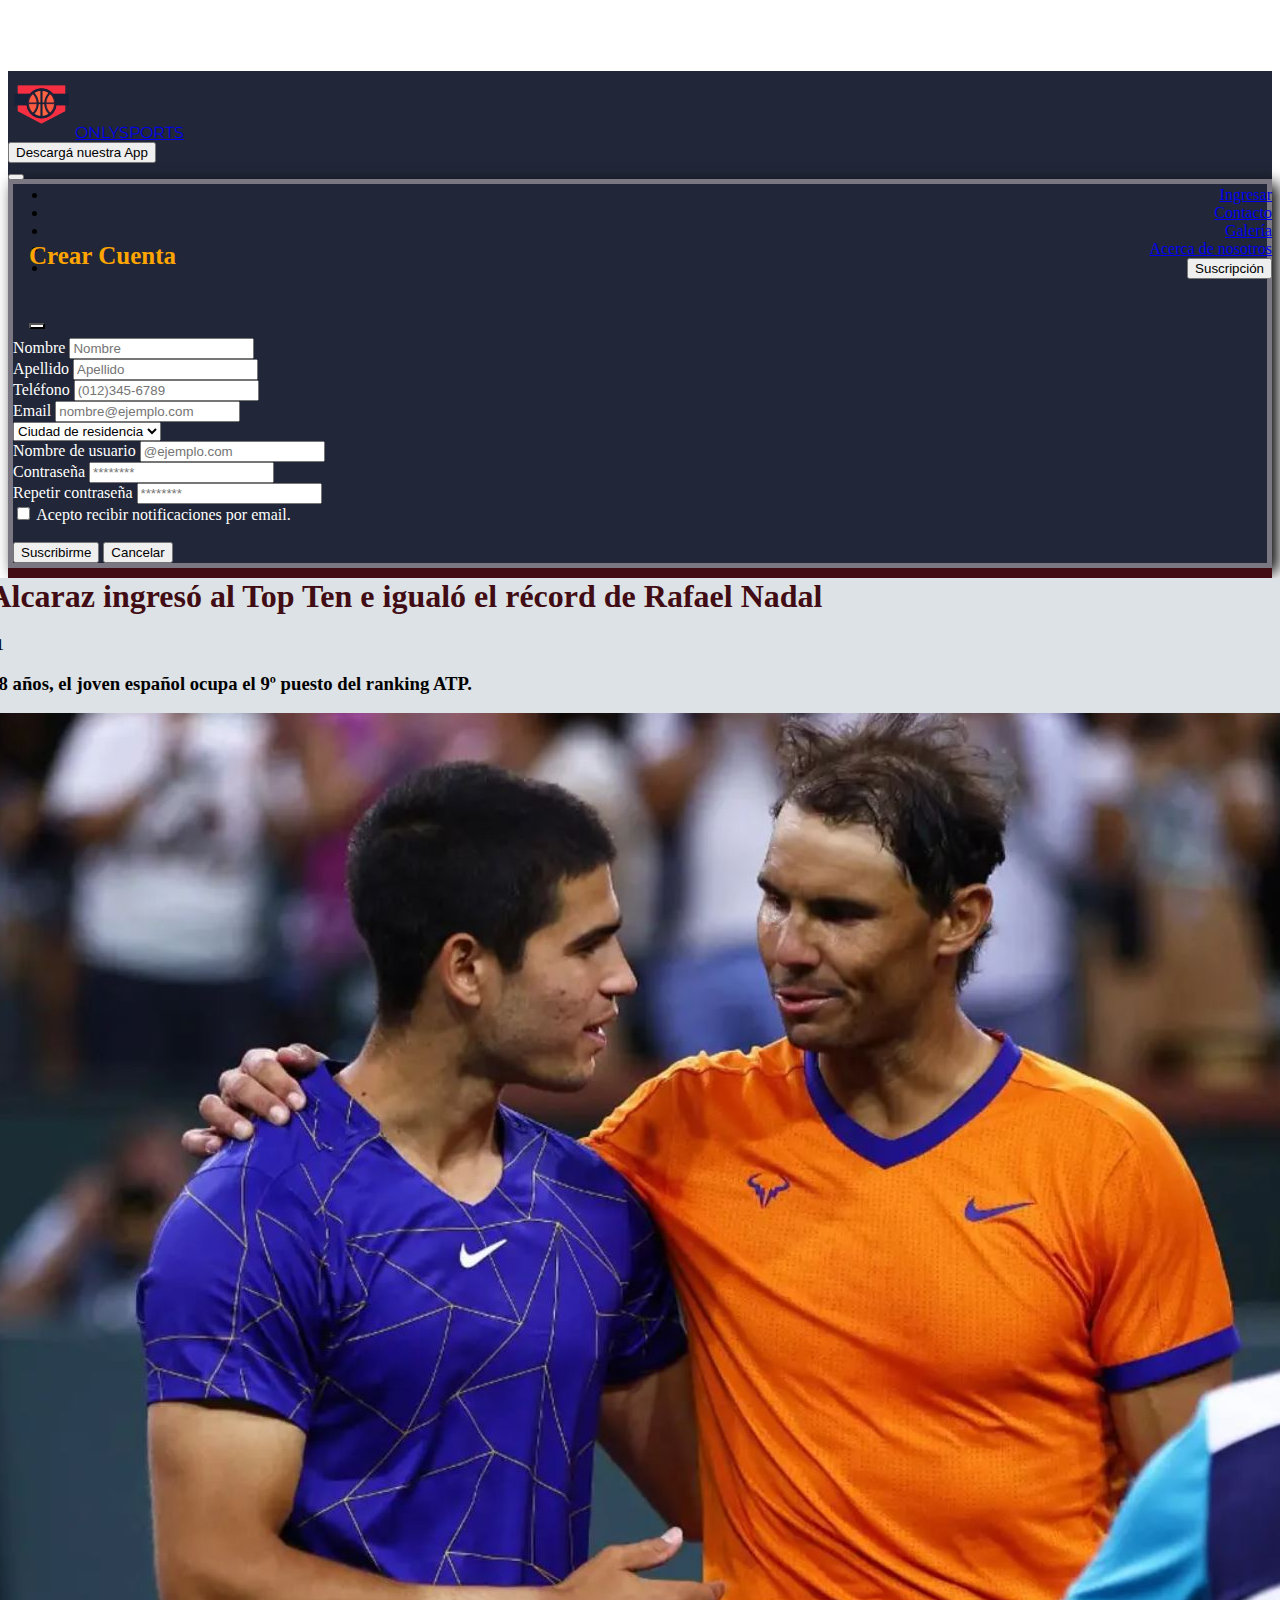
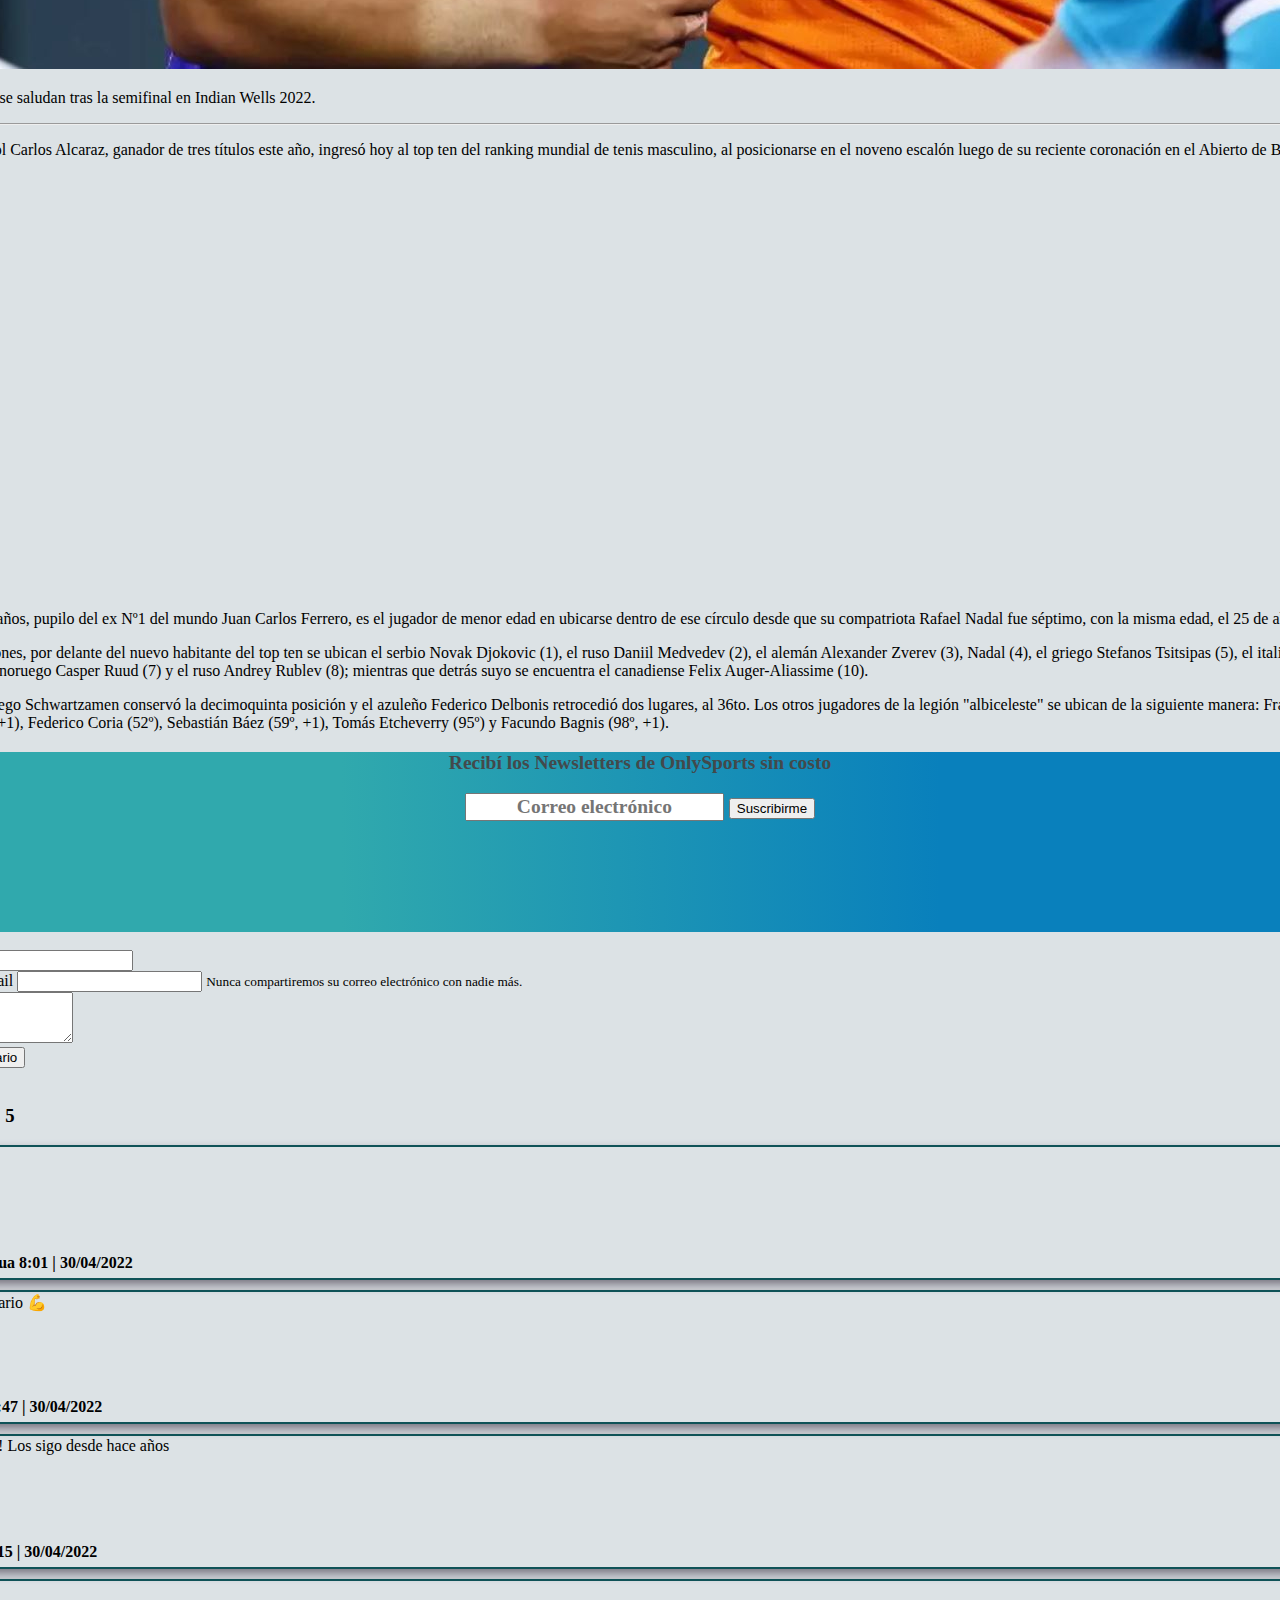
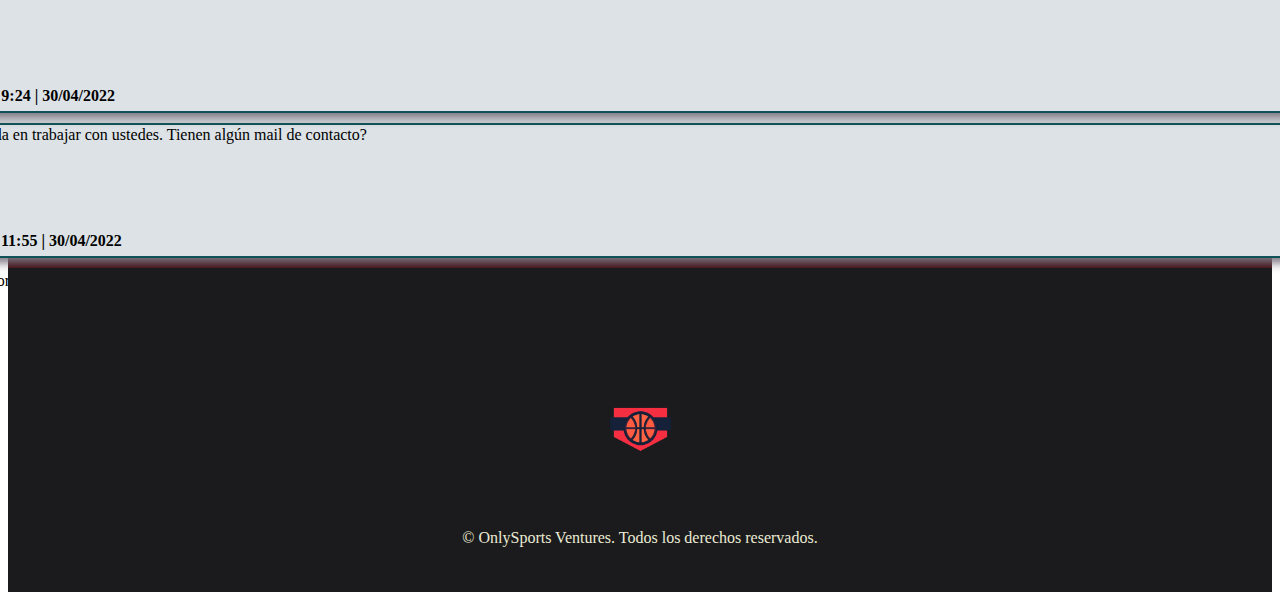
<file: entrada-tenis.html>
<!DOCTYPE html>
<html lang="en">
<head>
    <meta charset="UTF-8">
    <meta http-equiv="X-UA-Compatible" content="IE=edge">
    <meta name="viewport" content="width=device-width, initial-scale=1.0">
    <title>OnlySports</title>
    <link  rel="icon"   href="/assets/img/3-removebg-preview.png" type="image/png">
    <link rel="stylesheet" href="/css/styles.css">
    <!-- CSS only -->
    <link href="https://cdn.jsdelivr.net/npm/bootstrap@5.1.3/dist/css/bootstrap.min.css" rel="stylesheet" integrity="sha384-1BmE4kWBq78iYhFldvKuhfTAU6auU8tT94WrHftjDbrCEXSU1oBoqyl2QvZ6jIW3" crossorigin="anonymous">
    <!-- Link para iconos -->
    <link href="https://kit-pro.fontawesome.com/releases/v5.15.4/css/pro.min.css" rel="stylesheet">
    <link rel="preconnect" href="https://fonts.googleapis.com">
    <link rel="preconnect" href="https://fonts.gstatic.com" crossorigin>
    <link href="https://fonts.googleapis.com/css2?family=Montserrat:wght@900&family=Titillium+Web:wght@700&display=swap" rel="stylesheet">
  </head>
  <body>
    <header>
      
      <!-- Navbar -->
      <nav class="navbar navbar-expand-lg navbar-dark fixed-top">
        <div class="container">
          <div class="nav_left">
            <a class="navbar-brand" href="index.html">
              <img src="/assets/img/3-removebg-preview.png" alt="">ONLYSPORTS
            </a>
            
            <div class="d-none d-xxl-inline-flex ms-5" id="button-qr">
              <a href="/error404.html"><button type="button" class="btn btn-primary">Descargá nuestra App <i id="icon-qr" class="fas fa-qrcode"></i></button></a>
            </div>
          </div>
          
            <button class="navbar-toggler" type="button" data-bs-toggle="collapse" data-bs-target="#navbarSupportedContent" aria-controls="navbarSupportedContent" aria-expanded="false" aria-label="Toggle navigation">
            <span class="navbar-toggler-icon"></span>
          </button>
          <div class="collapse navbar-collapse menu_toggler" id="navbarSupportedContent">
            <ul class="navbar-nav ms-auto mb-2 mb-lg-0" id="ul-navbar">
                <li class="nav-item">
                <a class="nav-link" aria-current="page" href="/login.html">Ingresar <i class="fas fa-user"></i></a>
              </li>
              <!-- <li class="nav-item dropdown">
                <a class="nav-link dropdown-toggle" href="#" id="navbarDropdown" role="button" data-bs-toggle="dropdown" aria-expanded="false">
                      Deportes
                    </a>
                    <ul class="dropdown-menu nav_sports col-1 me-1" aria-labelledby="navbarDropdown">
                    <div> <li><a class="dropdown-item" href="#">Básquet</a></li></div>  
                    <div> <li><a class="dropdown-item" href="#">Fútbol</a></li></div> 
                    <div> <li><a class="dropdown-item" href="#">Rugby</a></li></div>  
                    <div> <li><a class="dropdown-item" href="/entrada-tenis.html">Tenis</a></li></div>  
                    <div> <li><hr class="dropdown-divider"></li></div>  
                    <div> <li><a class="dropdown-item" href="#">Otros</a></li></div>  
                  </ul>
                </li> -->
                <li class="nav-item">
                  <a class="nav-link" aria-current="page" href="/contact.html">Contacto</a>
                </li>
                <li class="nav-item">
                  <a class="nav-link" aria-current="page" href="/galeria.html">Galería</a>
                  </li>
                  <li class="nav-item">
                    <a class="nav-link" aria-current="page" href="/about-us.html">Acerca de nosotros</a>
                  </li>
                  <!-- Button modal suscipción -->
                  <li><a class="nav_suscription d-flex align-self-center" href="#"><button type="button" class="btn btn-primary" data-bs-toggle="modal" data-bs-target="#staticBackdrop">
                    Suscripción
                  </button></a></li>
                  <!-- Fin modal suscripción -->
                </ul>
                
              </div>
            </div>
          </nav>
          
          <!-- Final Navbar -->
          
<!-- Modal SUSCRIPCIÓN-->
<div class="modal fade" id="staticBackdrop" data-bs-backdrop="static" data-bs-keyboard="false" tabindex="-1" aria-labelledby="staticBackdropLabel" aria-hidden="true">
  <div class="modal-dialog modal-dialog-scrollable">
    <div class="modal-content">
      <div class="modal-header d-flex justify-content-beetwen">
        <div> </div>
        <div> <h5 class="modal-title" id="staticBackdropLabel">Crear Cuenta</h5> </div>
        <div> <button type="button" class="btn-close" data-bs-dismiss="modal" aria-label="Close"></button> </div>
        
        
      </div>
      <div class="modal-body">
        <div class="container-fluid">
          <div class="row">
            <div class="col">
              <form class=" ">
                  <div class="input-group mb-3">
                    <label class="input-group-text" for="name">
                      <span id="basic-addon1">Nombre</span>
                    </label>
                    <input 
                    type="text" 
                    class="form-control" 
                    id="name" placeholder="Nombre" 
                    aria-label="Nombre" 
                    minlength="3" 
                    maxlength="25" 
                    aria-describedby="basic-addon1" 
                    required>
                  </div>
                
                  <div class="input-group mb-3">
                    <label class="input-group-text" for="surname">
                      <span id="basic-addon2">Apellido</span>
                    </label>
                    <input 
                    type="text" 
                    class="form-control" 
                    id="surname" 
                    placeholder="Apellido" 
                    aria-label="Apellido" 
                    minlength="3" 
                    maxlength="25" 
                    aria-describedby="basic-addon2" 
                    required>
                  </div>
                
                  <div class="input-group mb-3">
                    <label class="input-group-text" for="tel">
                      <span  id="basic-addon3">Teléfono</span>
                    </label>
                      <input 
                      type="tel" 
                      class="form-control" 
                      id="tel"
                      placeholder="(012)345-6789" 
                      aria-label="(012)345-6789" 
                      minlength="10" 
                      maxlength="12" 
                      title="Máximo de 12 caracteres (1-9, espaciado y paréntesis)." 
                      pattern="[0-9 ()-]{10,12}" 
                      aria-describedby="basic-addon3" 
                      required>
                  </div>
                  
                  <div class="input-group mb-3">
                    <label class="input-group-text" for="email">
                      <span id="basic-addon4">Email</span>
                    </label>
                    <input 
                    type="email" 
                    class="form-control" 
                    id="email"
                    placeholder="nombre@ejemplo.com" 
                    aria-label="nombre@ejemplo.com" 
                    aria-describedby="basic-addon4" 
                    required>
                  </div>
                  <select 
                  id="basic-addon5" 
                  class="form-select form-select-lg mb-3 input-group-text" 
                  aria-label=".form-select-lg example" 
                  required>
                    <option selected disabled value="">Ciudad de residencia</option>
                    <option value="Buenos Aires">Buenos Aires</option>
                    <option value="Catamarca">Catamarca</option>
                    <option value="Chaco">Chaco</option>
                    <option value="Chubut">Chubut</option>
                    <option value="Cordoba">Cordoba</option>
                    <option value="Corrientes">Corrientes</option>
                    <option value="Entre Rios">Entre Rios</option>
                    <option value="Formosa">Formosa</option>
                    <option value="Jujuy">Jujuy</option>
                    <option value="La Pampa">La Pampa</option>
                    <option value="La Rioja">La Rioja</option>
                    <option value="Mendoza">Mendoza</option>
                    <option value="Misiones">Misiones</option>
                    <option value="Neuquen">Neuquen</option>
                    <option value="Rio Negro">Rio Negro</option>
                    <option value="Salta">Salta</option>
                    <option value="San Juan">San Juan</option>
                    <option value="San Luis">San Luis</option>
                    <option value="Santa Cruz">Santa Cruz</option>
                    <option value="Santa Fe">Santa Fe</option>
                    <option value="Sgo. del Estero">Sgo. del Estero</option>
                    <option value="Tierra del Fuego">Tierra del Fuego</option>
                   <option value="Tucuman">Tucuman</option>
                  </select>
                
                  <div class="input-group mb-3">
                    <label class="input-group-text" for="user-name">
                      <span id="basic-addon5">Nombre de usuario</span>
                    </label>
                    <input 
                    type="text" 
                    class="form-control" 
                    id="user-name" 
                    placeholder="@ejemplo.com" 
                    aria-label="@ejemplo.com" 
                    aria-describedby="basic-addon5" 
                    required>
                  </div>
                  
                  <div class="input-group mb-3">
                    <label class="input-group-text" for="basic-addon6">
                      <span id="basic-addon6">Contraseña</span>
                    </label>
                    <input 
                    type="password" 
                    pattern="(?=.*\d)(?=.*[a-z])(?=.*[A-Z]).{8,}" 
                    title="Mínimo 8 caracteres (al menos un número, una mayúscula y minúscula)." 
                    placeholder="********" 
                    class="form-control" 
                    id="basic-url" 
                    aria-describedby="basic-addon6" 
                    required>
                  </div>
                
                  <div class="input-group mb-3">
                    <label class="input-group-text" for="basic-addon7">
                      <span id="basic-addon7">Repetir contraseña</span>
                    </label>
                    <input 
                    type="password" 
                    pattern="(?=.*\d)(?=.*[a-z])(?=.*[A-Z]).{8,}" 
                    title="Mínimo 8 caracteres (al menos un número, una mayúscula y minúscula)." 
                    placeholder="********" 
                    class="form-control" 
                    id="basic-url" 
                    aria-describedby="basic-addon7" 
                    required>
                  </div>
                  
                  <div id="basic-addon9" class="form-check">
                    <input class="form-check-input" type="checkbox" value="" id="flexCheckDefault" required>
                    <label class="form-check-label" for="flexCheckDefault">
                      Acepto recibir notificaciones por email.
                    </label>
                  </div>
                  <br>
                  <div class="d-flex justify-content-center">
                    <button class="btn btn-success me-1" type="submit" >Suscribirme</button>
                    <button type="button" class="btn btn-secondary ms-1" data-bs-dismiss="modal">Cancelar</button>
                  </div>
              </form>     
            </div>
          </div> 
        </div>
      </div>
    </div>
  </div>
</div>
<!-- Fin Modal SUSCRIPCIÓN -->

</header>
<!-- FINAL HEADER -->

<!-- MAIN -->
<main>
  <div class="container-fluid">
    <div class="row">
      <div class="col-0 col-md-1 col-lg-2 cols_entrada d-flex">
        
      </div>
      

      <div class="col-12 col-md-10 col-lg-8 center_entrada">
        <h1 class="mt-4">Carlos Alcaraz ingresó al Top Ten e igualó el récord de Rafael Nadal</h1>
        <div class="date">
          <p>25/4/2022 | 09:41</p>
        </div>
        <div class="subtitle">
          <h3>Con apenas 18 años, el joven español ocupa el 9º puesto del ranking ATP.</h3>
        </div>
        <img src="/assets/img/nadalyalcaraz-1.jpeg" alt="" class="col-12 suki">
        <p class="d-flex justify-content-end text-light bg-secondary"> <span class="me-2"> Alcaraz y Nadal se saludan tras la semifinal en Indian Wells 2022. </span> </p>
        <hr>
        <p class="parraf_note"> El joven español Carlos Alcaraz, ganador de tres títulos este año, ingresó hoy al top ten del ranking mundial de tenis masculino, al posicionarse en el noveno escalón luego de su reciente coronación en el Abierto de Barcelona.</p>
        <div class="video_alcaraz d-flex justify-content-center mb-3"> 
          <iframe width="560" height="415" class="col-12" src="https://www.youtube.com/embed/QNeuWsjhbKo" title="YouTube video player" frameborder="0" allow="accelerometer; autoplay; clipboard-write; encrypted-media; gyroscope; picture-in-picture" allowfullscreen></iframe>
        </div>
        <p class="parraf_note">Alcaraz, de 18 años, pupilo del ex Nº1 del mundo Juan Carlos Ferrero, es el jugador de menor edad en ubicarse dentro de ese círculo desde que su compatriota Rafael Nadal fue séptimo, con la misma edad, el 25 de abril de 2005.</p>
          <p class="parraf_note"> Sin modificaciones, por delante del nuevo habitante del top ten se ubican el serbio Novak Djokovic (1), el ruso Daniil Medvedev (2), el alemán Alexander Zverev (3), Nadal (4), el griego Stefanos Tsitsipas (5), el italiano Matteo Berrettini (6), el noruego Casper Ruud (7) y el ruso Andrey Rublev (8); mientras que detrás suyo se encuentra el canadiense Felix Auger-Aliassime (10).</p>
          <p class="parraf_note"> El argentino Diego Schwartzamen conservó la decimoquinta posición y el azuleño Federico Delbonis retrocedió dos lugares, al 36to. Los otros jugadores de la legión "albiceleste" se ubican de la siguiente manera: Francisco Cerúndolo (47º, +1), Federico Coria (52º), Sebastián Báez (59º, +1), Tomás Etcheverry (95º) y Facundo Bagnis (98º, +1).</p>

        <div class="form_news_letter mt-5 mb-4 d-none d-sm-flex justify-content-center flex-column">
          <p class="col-12">Recibí los Newsletters de OnlySports <span class="text-light"> sin costo</span></p>
          <div class="col-12 d-flex justify-content-center ">
            <input class="col-4 w-50" placeholder="Correo electrónico" type="email">
            <button type="button" class="btn btn-success">Suscribirme</button>
          </div>
          </div>
          <br>

          <form class="m-1" action="">
            <div class="form-group">
              <label for="exampleInputName">Nombre</label>
              <input type="text" class="form-control" id="exampleInputName" aria-describedby="nameHelp">
            </div>

            <div class="form-group">
              <label for="exampleInputEmail1">Dirección de email</label>
              <input type="email" class="form-control" id="exampleInputEmail1" aria-describedby="emailHelp">
              <small id="emailHelp" class="form-text text-muted">Nunca compartiremos su correo electrónico con nadie más.</small>
            </div>

            <div class="form-group">
              <label for="exampleFormControlTextarea1"></label>
              <textarea class="form-control" id="exampleFormControlTextarea1" rows="3"></textarea>
              <div class="d-flex justify-content-end"> <button type="button" class="btn btn-success mt-2">Publicar comentario</button></div>
            </div>
            <br>
          </form>

          <div class="entrada_coments mb-3">
            <h3 class="ms-3 mb-4">Comentarios: <span class="text-danger">5</span></h3>
            <div class="blog_coments d-flex">
              <div class="img_perfil_coment" id="img_coment_1">
                
              </div>
              <div class="text_coment mt-3 ms-2">
                <div class="name_user_coment"><h4 class="me-2">Federico Murua <span class="text-muted small">8:01 | 30/04/2022</span></h4></div>
                <div class="coment"><p>Primer comentario 💪</p></div>
              </div>
            </div>
            <div class="blog_coments d-flex">
              <div class="img_perfil_coment" id="img_coment_2">
                
              </div>
              <div class="text_coment mt-3 ms-2">
                <div class="name_user_coment"><h4 class="me-2">Guido Broll <span class="text-muted small">8:47 | 30/04/2022</span></h4></div>
                <div class="coment">Excelente nota! Los sigo desde hace años</div>
              </div>
            </div>
            <div class="blog_coments d-flex">
              <div class="img_perfil_coment" id="img_coment_3">
                
              </div>
              <div class="text_coment mt-3 ms-2">
                <div class="name_user_coment"><h4 class="me-2">José Asetto <span class="text-muted small">9:15 | 30/04/2022</span></h4></div>
                <div class="coment">👑 👏👏👏</div>
              </div>
            </div>
            <div class="blog_coments d-flex">
              <div class="img_perfil_coment" id="img_coment_4">
                
              </div>
              <div class="text_coment mt-3 ms-2">
                <div class="name_user_coment"><h4 class="me-2">Luna Méndes <span class="text-muted small">9:24 | 30/04/2022</span></h4> </div>
                <div class="coment">Estoy interesada en trabajar con ustedes. Tienen algún mail de contacto?</div>
              </div>
            </div>
            <div class="blog_coments d-flex">
              <div class="img_perfil_coment" id="img_coment_5">
                
              </div>
              <div class="text_coment mt-3 ms-2">
                <div class="name_user_coment"><h4 class="me-2">Pedro Navaja <span class="text-muted small">11:55 | 30/04/2022</span></h4></div>
                <div class="coment">La vida te da sorpresas, sorpresas te la la vida 🎵</div>
              </div>
            </div>
          </div>
      </div>  
      <div class="col-0 col-md-1 col-lg-2 cols_entrada d-flex">
        
      </div>
    </div>
  </div>

</main>
<!-- Footer -->
<footer class="footer_galeria">
  <div class="container">
    <div class="row">
      <div class="col-12 col-sm-6 col-md-4 footer_cols" id="columna2" >
        <div class="icons_footer"><a class="" href="/error404.html"> <i class="fab fa-instagram"></a></i></div>
        <div class="icons_footer"><a class="" href="/error404.html"> <i class="fab fa-twitter"></a></i></div>
        <div class="icons_footer"><a class="" href="/error404.html"> <i class="fab fa-youtube"></a></i></div>
        <div class="icons_footer"><a class="" href="/error404.html"> <i class="fab fa-facebook"></a></i></div>
      </div>
      <div class="col-12 col-sm-6 col-md-4 footer_cols" id="columna1">
        <a class="footer-img-icon" href="index.html"><img src="/assets/img/3-removebg-preview.png" alt="" ></a>
      </div>
      <div class="col-12 col-sm-12 col-md-4 footer_cols" id="columna3">
        © OnlySports Ventures. Todos los derechos reservados.
        
      </div>
  </div>
  </div>
</footer>




<!-- JavaScript Bundle with Popper -->
<script src="https://cdn.jsdelivr.net/npm/bootstrap@5.1.3/dist/js/bootstrap.bundle.min.js" integrity="sha384-ka7Sk0Gln4gmtz2MlQnikT1wXgYsOg+OMhuP+IlRH9sENBO0LRn5q+8nbTov4+1p" crossorigin="anonymous"></script>
</body>
</html>
</file>
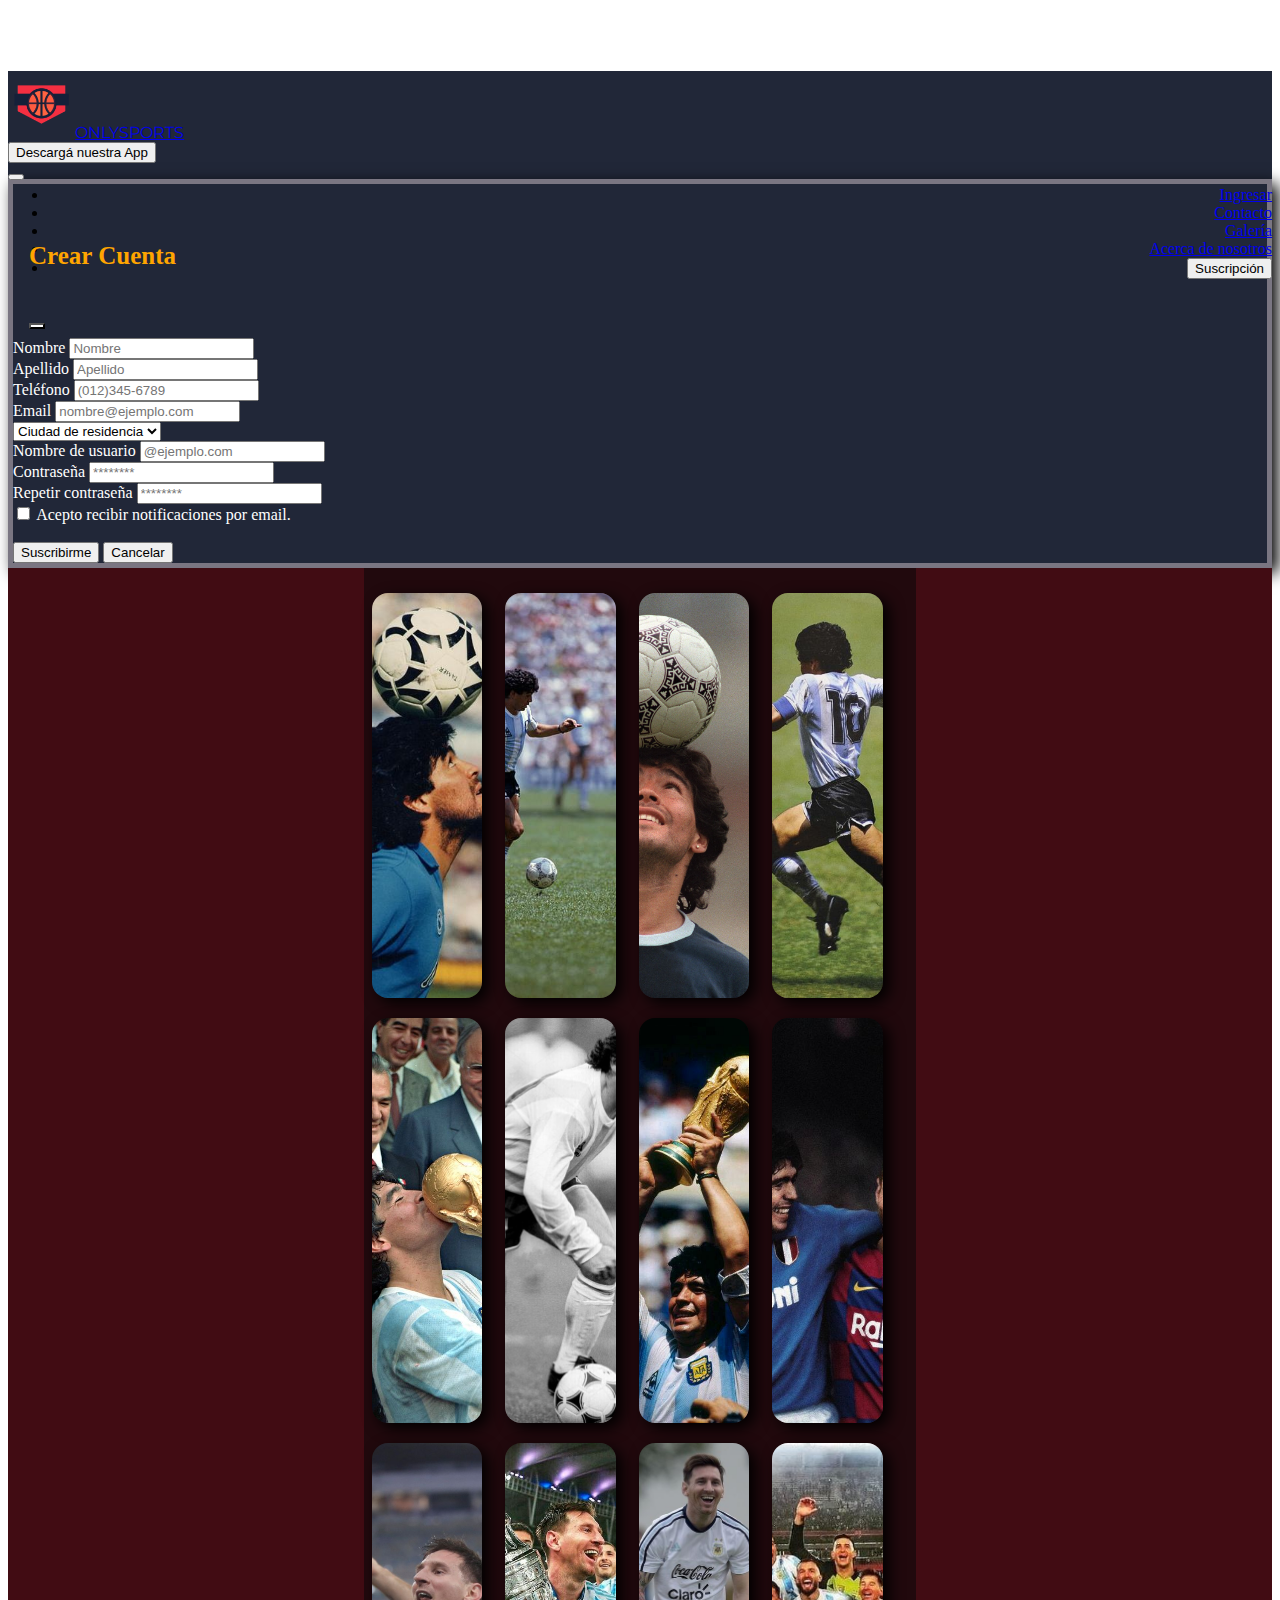
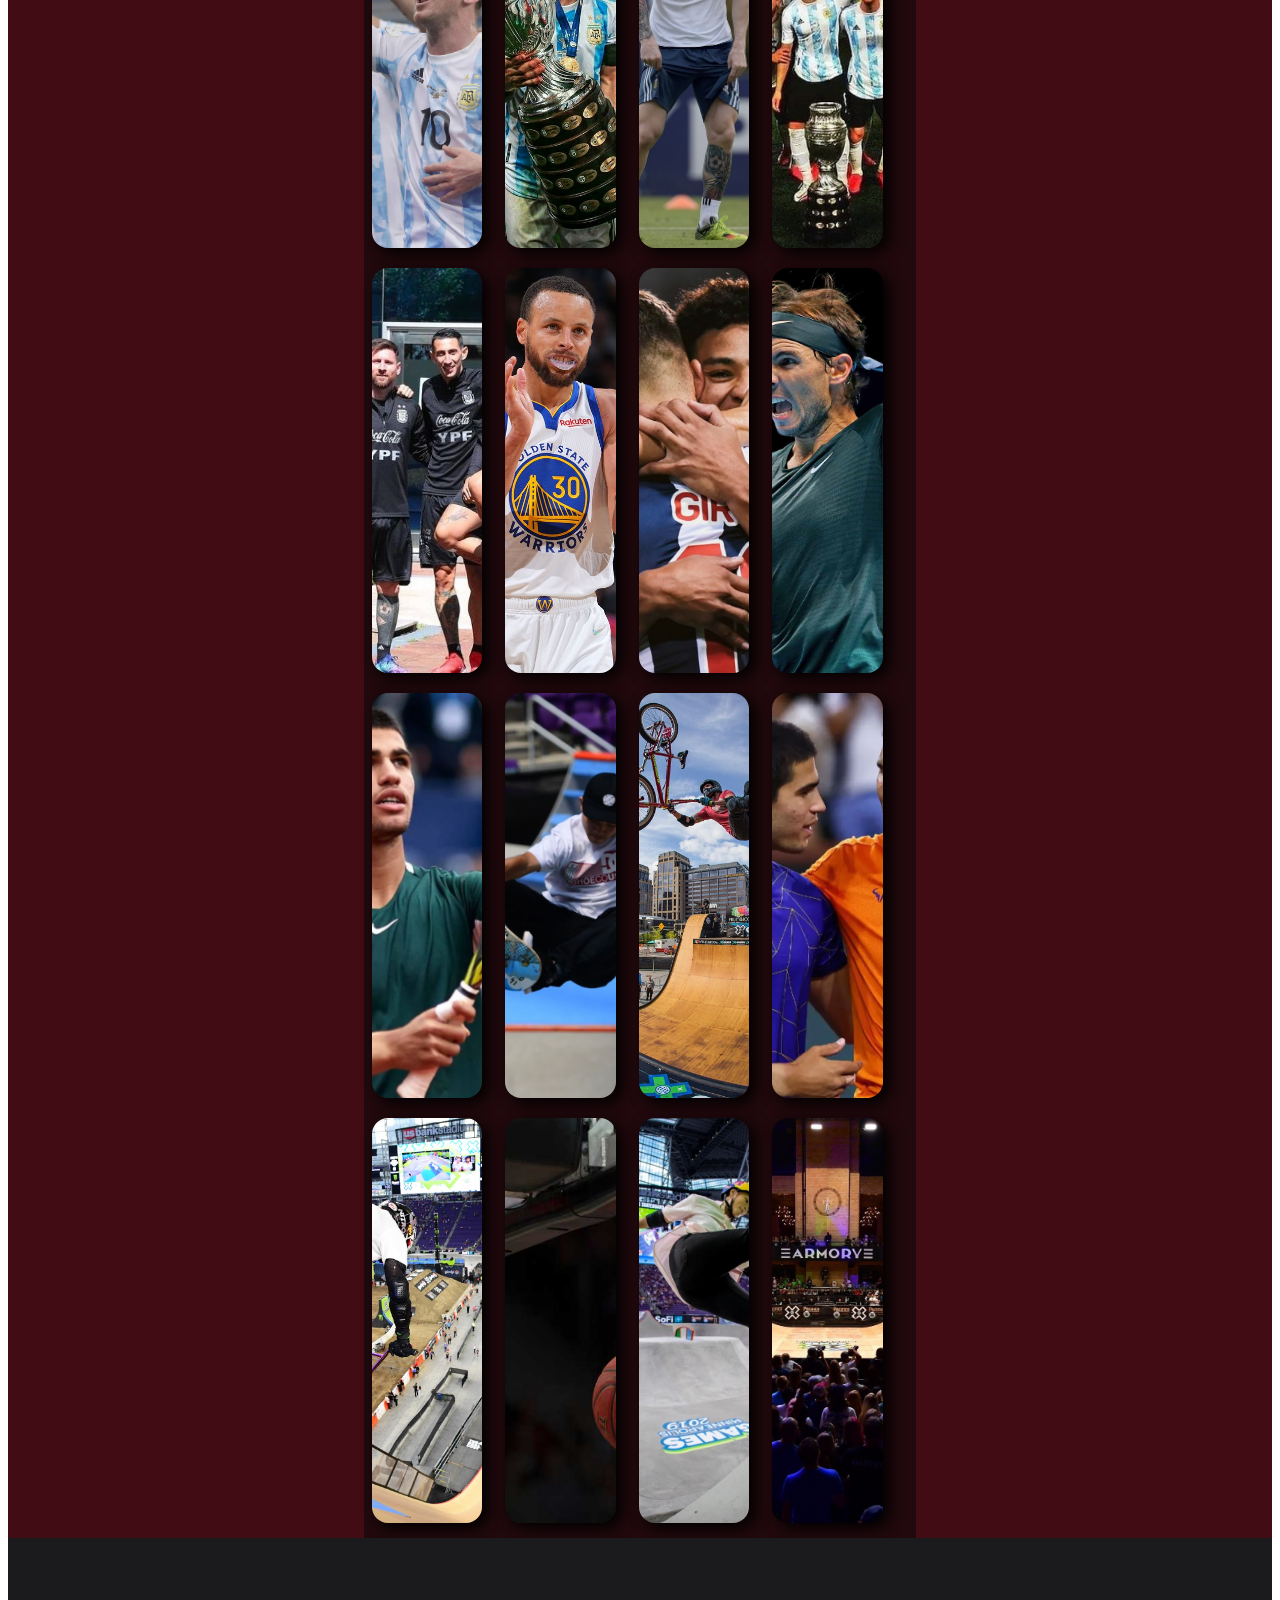
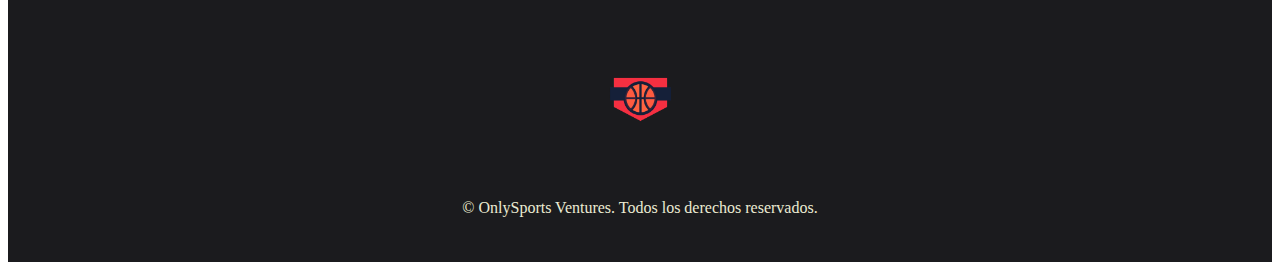
<file: galeria.html>
<!DOCTYPE html>
<html lang="en">
<head>
    <meta charset="UTF-8">
    <meta http-equiv="X-UA-Compatible" content="IE=edge">
    <meta name="viewport" content="width=device-width, initial-scale=1.0">
    <title>OnlySports</title>
    <link  rel="icon"   href="#" type="image/png" ">
    <link rel="stylesheet" href="/css/styles.css">
    <!-- CSS only -->
    <link href="https://cdn.jsdelivr.net/npm/bootstrap@5.1.3/dist/css/bootstrap.min.css" rel="stylesheet" integrity="sha384-1BmE4kWBq78iYhFldvKuhfTAU6auU8tT94WrHftjDbrCEXSU1oBoqyl2QvZ6jIW3" crossorigin="anonymous">
    <!-- Link para iconos -->
    <link href="https://kit-pro.fontawesome.com/releases/v5.15.4/css/pro.min.css" rel="stylesheet">
    <!-- Google Fonts -->
    <link rel="preconnect" href="https://fonts.googleapis.com">
    <link rel="preconnect" href="https://fonts.gstatic.com" crossorigin>
    <link href="https://fonts.googleapis.com/css2?family=Montserrat:wght@900&display=swap" rel="stylesheet">
      
  </head>
  <body>
    <header>
          <!-- Navbar -->
      <nav class="navbar navbar-expand-lg navbar-dark fixed-top">
        <div class="container">
          <div class="nav_left">
            <a class="navbar-brand" href="index.html">
              <img src="/assets/img/3-removebg-preview.png" alt="">ONLYSPORTS
            </a>
            
            <div class="d-none d-xxl-inline-flex ms-5" id="button-qr">
              <a href="/error404.html"><button type="button" class="btn btn-primary">Descargá nuestra App <i id="icon-qr" class="fas fa-qrcode"></i></button></a>
            </div>
          </div>
          
            <button class="navbar-toggler" type="button" data-bs-toggle="collapse" data-bs-target="#navbarSupportedContent" aria-controls="navbarSupportedContent" aria-expanded="false" aria-label="Toggle navigation">
            <span class="navbar-toggler-icon"></span>
          </button>
          <div class="collapse navbar-collapse menu_toggler" id="navbarSupportedContent">
            <ul class="navbar-nav ms-auto mb-2 mb-lg-0" id="ul-navbar">
                <li class="nav-item">
                <a class="nav-link" aria-current="page" href="/login.html">Ingresar <i class="fas fa-user"></i></a>
              </li>
              <!-- <li class="nav-item dropdown">
                <a class="nav-link dropdown-toggle" href="#" id="navbarDropdown" role="button" data-bs-toggle="dropdown" aria-expanded="false">
                      Deportes
                    </a>
                    <ul class="dropdown-menu nav_sports col-1 me-1" aria-labelledby="navbarDropdown">
                    <div> <li><a class="dropdown-item" href="#">Básquet</a></li></div>  
                    <div> <li><a class="dropdown-item" href="#">Fútbol</a></li></div> 
                    <div> <li><a class="dropdown-item" href="#">Rugby</a></li></div>  
                    <div> <li><a class="dropdown-item" href="/entrada-tenis.html">Tenis</a></li></div>  
                    <div> <li><hr class="dropdown-divider"></li></div>  
                    <div> <li><a class="dropdown-item" href="#">Otros</a></li></div>  
                  </ul>
                </li> -->
                <li class="nav-item">
                  <a class="nav-link" aria-current="page" href="/contact.html">Contacto</a>
                </li>
                <li class="nav-item">
                  <a class="nav-link" aria-current="page" href="/galeria.html">Galería</a>
                  </li>
                  <li class="nav-item">
                    <a class="nav-link" aria-current="page" href="/about-us.html">Acerca de nosotros</a>
                  </li>
                  <!-- Button modal suscipción -->
                  <li><a class="nav_suscription d-flex align-self-center" href="#"><button type="button" class="btn btn-primary" data-bs-toggle="modal" data-bs-target="#staticBackdrop">
                    Suscripción
                  </button></a></li>
                  <!-- Fin modal suscripción -->
                </ul>
                
              </div>
            </div>
          </nav>  
              
              <!-- Final Navbar -->
               
<!-- Modal SUSCRIPCIÓN-->
<div class="modal fade" id="staticBackdrop" data-bs-backdrop="static" data-bs-keyboard="false" tabindex="-1" aria-labelledby="staticBackdropLabel" aria-hidden="true">
  <div class="modal-dialog modal-dialog-scrollable">
    <div class="modal-content">
      <div class="modal-header d-flex justify-content-beetwen">
        <div> </div>
        <div> <h5 class="modal-title" id="staticBackdropLabel">Crear Cuenta</h5> </div>
        <div> <button type="button" class="btn-close" data-bs-dismiss="modal" aria-label="Close"></button> </div>
        
        
      </div>
      <div class="modal-body">
        <div class="container-fluid">
          <div class="row">
            <div class="col">
              <form class=" ">
                  <div class="input-group mb-3">
                    <label class="input-group-text" for="name">
                      <span id="basic-addon1">Nombre</span>
                    </label>
                    <input 
                    type="text" 
                    class="form-control" 
                    id="name" placeholder="Nombre" 
                    aria-label="Nombre" 
                    minlength="3" 
                    maxlength="25" 
                    aria-describedby="basic-addon1" 
                    required>
                  </div>
                
                  <div class="input-group mb-3">
                    <label class="input-group-text" for="surname">
                      <span id="basic-addon2">Apellido</span>
                    </label>
                    <input 
                    type="text" 
                    class="form-control" 
                    id="surname" 
                    placeholder="Apellido" 
                    aria-label="Apellido" 
                    minlength="3" 
                    maxlength="25" 
                    aria-describedby="basic-addon2" 
                    required>
                  </div>
                
                  <div class="input-group mb-3">
                    <label class="input-group-text" for="tel">
                      <span  id="basic-addon3">Teléfono</span>
                    </label>
                      <input 
                      type="tel" 
                      class="form-control" 
                      id="tel"
                      placeholder="(012)345-6789" 
                      aria-label="(012)345-6789" 
                      minlength="10" 
                      maxlength="12" 
                      title="Máximo de 12 caracteres (1-9, espaciado y paréntesis)." 
                      pattern="[0-9 ()-]{10,12}" 
                      aria-describedby="basic-addon3" 
                      required>
                  </div>
                  
                  <div class="input-group mb-3">
                    <label class="input-group-text" for="email">
                      <span id="basic-addon4">Email</span>
                    </label>
                    <input 
                    type="email" 
                    class="form-control" 
                    id="email"
                    placeholder="nombre@ejemplo.com" 
                    aria-label="nombre@ejemplo.com" 
                    aria-describedby="basic-addon4" 
                    required>
                  </div>
                  <select 
                  id="basic-addon5" 
                  class="form-select form-select-lg mb-3 input-group-text" 
                  aria-label=".form-select-lg example" 
                  required>
                    <option selected disabled value="">Ciudad de residencia</option>
                    <option value="Buenos Aires">Buenos Aires</option>
                    <option value="Catamarca">Catamarca</option>
                    <option value="Chaco">Chaco</option>
                    <option value="Chubut">Chubut</option>
                    <option value="Cordoba">Cordoba</option>
                    <option value="Corrientes">Corrientes</option>
                    <option value="Entre Rios">Entre Rios</option>
                    <option value="Formosa">Formosa</option>
                    <option value="Jujuy">Jujuy</option>
                    <option value="La Pampa">La Pampa</option>
                    <option value="La Rioja">La Rioja</option>
                    <option value="Mendoza">Mendoza</option>
                    <option value="Misiones">Misiones</option>
                    <option value="Neuquen">Neuquen</option>
                    <option value="Rio Negro">Rio Negro</option>
                    <option value="Salta">Salta</option>
                    <option value="San Juan">San Juan</option>
                    <option value="San Luis">San Luis</option>
                    <option value="Santa Cruz">Santa Cruz</option>
                    <option value="Santa Fe">Santa Fe</option>
                    <option value="Sgo. del Estero">Sgo. del Estero</option>
                    <option value="Tierra del Fuego">Tierra del Fuego</option>
                    <option value="Tucuman">Tucuman</option>
                  </select>
                
                  <div class="input-group mb-3">
                    <label class="input-group-text" for="user-name">
                      <span id="basic-addon5">Nombre de usuario</span>
                    </label>
                    <input 
                    type="text" 
                    class="form-control" 
                    id="user-name" 
                    placeholder="@ejemplo.com" 
                    aria-label="@ejemplo.com" 
                    aria-describedby="basic-addon5" 
                    required>
                  </div>
                  
                  <div class="input-group mb-3">
                    <label class="input-group-text" for="basic-addon6">
                      <span id="basic-addon6">Contraseña</span>
                    </label>
                    <input 
                    type="password" 
                    pattern="(?=.*\d)(?=.*[a-z])(?=.*[A-Z]).{8,}" 
                    title="Mínimo 8 caracteres (al menos un número, una mayúscula y minúscula)." 
                    placeholder="********" 
                    class="form-control" 
                    id="basic-url" 
                    aria-describedby="basic-addon6" 
                    required>
                  </div>
                
                  <div class="input-group mb-3">
                    <label class="input-group-text" for="basic-addon7">
                      <span id="basic-addon7">Repetir contraseña</span>
                    </label>
                    <input 
                    type="password" 
                    pattern="(?=.*\d)(?=.*[a-z])(?=.*[A-Z]).{8,}" 
                    title="Mínimo 8 caracteres (al menos un número, una mayúscula y minúscula)." 
                    placeholder="********" 
                    class="form-control" 
                    id="basic-url" 
                    aria-describedby="basic-addon7" 
                    required>
                  </div>
                  
                  <div id="basic-addon9" class="form-check">
                    <input class="form-check-input" type="checkbox" value="" id="flexCheckDefault" required>
                    <label class="form-check-label" for="flexCheckDefault">
                      Acepto recibir notificaciones por email.
                    </label>
                  </div>
                  <br>
                  <div class="d-flex justify-content-center">
                    <button class="btn btn-success me-1" type="submit" >Suscribirme</button>
                    <button type="button" class="btn btn-secondary ms-1" data-bs-dismiss="modal">Cancelar</button>
                  </div>
              </form>     
            </div>
          </div> 
        </div>
      </div>
    </div>
  </div>
</div>
<!-- Fin Modal SUSCRIPCIÓN -->

</header>
<!-- FINAL HEADER -->

<!-- MAIN -->
<main>
  <div class="container-fluid">
    <div class="row">
      <div class="col-0 col-xl-1 cols_entrada d-flex">
        <div class="col-xl-6 col_galeria_paint"></div>
        <div class="col-xl-6 col_galeria_paint"></div>
      </div>

      <div class="col-12 c col-xl-10 center_entrada_galeria">
        
          <div class="col-12 col-sm-4 col-md-3 flex-grow-1 cards_galeria " id="card_1_galeria">
          </div>
          <div class="col-12 col-sm-4 col-md-3 flex-grow-1 cards_galeria " id="card_2_galeria">  
          </div>
          <div class="col-12 col-sm-4 col-md-3 flex-grow-1 cards_galeria " id="card_3_galeria">
          </div>
          <div class="col-12 col-sm-4 col-md-3 flex-grow-1 cards_galeria " id="card_4_galeria">
          </div>
          <div class="col-12 col-sm-4 col-md-3 flex-grow-1 cards_galeria " id="card_5_galeria">
          </div>
          <div class="col-12 col-sm-4 col-md-3 flex-grow-1 cards_galeria  " id="card_6_galeria">
          </div>
          <div class="col-12 col-sm-4 col-md-3 flex-grow-1 cards_galeria " id="card_7_galeria">
          </div>
          <div class="col-12 col-sm-4 col-md-3 flex-grow-1 cards_galeria " id="card_8_galeria">  
          </div>
          <div class="col-12 col-sm-4 col-md-3 flex-grow-1 cards_galeria " id="card_9_galeria">
          </div>
          <div class="col-12 col-sm-4 col-md-3 flex-grow-1 cards_galeria " id="card_10_galeria">
          </div>
          <div class="col-12 col-sm-4 col-md-3 flex-grow-1 cards_galeria " id="card_11_galeria">
          </div>
          <div class="col-12 col-sm-4 col-md-3 flex-grow-1 cards_galeria " id="card_12_galeria">
          </div>
          <div class="col-12 col-sm-4 col-md-3 flex-grow-1 cards_galeria " id="card_13_galeria">
          </div>
          <div class="col-12 col-sm-4 col-md-3 flex-grow-1 cards_galeria " id="card_14_galeria">
          </div>
          <div class="col-12 col-sm-4 col-md-3 flex-grow-1 cards_galeria " id="card_15_galeria">
          </div>
          <div class="col-12 col-sm-4 col-md-3 flex-grow-1 cards_galeria " id="card_16_galeria">
          </div>
          <div class="col-12 col-sm-4 col-md-3 flex-grow-1 cards_galeria " id="card_17_galeria">
          </div>
          <div class="col-12 col-sm-4 col-md-3 flex-grow-1 cards_galeria " id="card_18_galeria">
          </div>
          <div class="col-12 col-sm-4 col-md-3 flex-grow-1 cards_galeria " id="card_19_galeria">
          </div>
          <div class="col-12 col-sm-4 col-md-3 flex-grow-1 cards_galeria " id="card_20_galeria">
          </div>
          <div class="col-12 col-sm-4 col-md-3 flex-grow-1 cards_galeria " id="card_21_galeria">
          </div>
          <div class="col-12 col-sm-4 col-md-3 flex-grow-1 cards_galeria " id="card_22_galeria">
          </div>
          <div class="col-12 col-sm-4 col-md-3 flex-grow-1 cards_galeria " id="card_23_galeria">
          </div>
          <div class="col-12 col-sm-4 col-md-3 flex-grow-1 cards_galeria " id="card_24_galeria">
          </div>
      </div>  
      <div class="col-0 col-xl-1 cols_entrada">
        <div class="col-xl-6 w-100 col_galeria_paint"></div>
        <div class="col-xl-6"></div>
      </div>
    </div>
  </div>

</main>
<!-- Footer -->
<footer class="footer_galeria">
  <div class="container">
    <div class="row">
      <div class="col-12 col-sm-6 col-md-4 footer_cols" id="columna2" >
        <div class="icons_footer"><a class="" href="/error404.html"> <i class="fab fa-instagram"></a></i></div>
        <div class="icons_footer"><a class="" href="/error404.html"> <i class="fab fa-twitter"></a></i></div>
        <div class="icons_footer"><a class="" href="/error404.html"> <i class="fab fa-youtube"></a></i></div>
        <div class="icons_footer"><a class="" href="/error404.html"> <i class="fab fa-facebook"></a></i></div>
      </div>
      <div class="col-12 col-sm-6 col-md-4 footer_cols" id="columna1">
        <a class="footer-img-icon" href="index.html"><img src="/assets/img/3-removebg-preview.png" alt="" ></a>
      </div>
      <div class="col-12 col-sm-1 col-sm-12 col-md-4 footer_cols" id="columna3">
        © OnlySports Ventures. Todos los derechos reservados.
      </div>
  </div>
  </div>
</footer>




<!-- JavaScript Bundle with Popper -->
<script src="https://cdn.jsdelivr.net/npm/bootstrap@5.1.3/dist/js/bootstrap.bundle.min.js" integrity="sha384-ka7Sk0Gln4gmtz2MlQnikT1wXgYsOg+OMhuP+IlRH9sENBO0LRn5q+8nbTov4+1p" crossorigin="anonymous"></script>
</body>
</html>
</file>
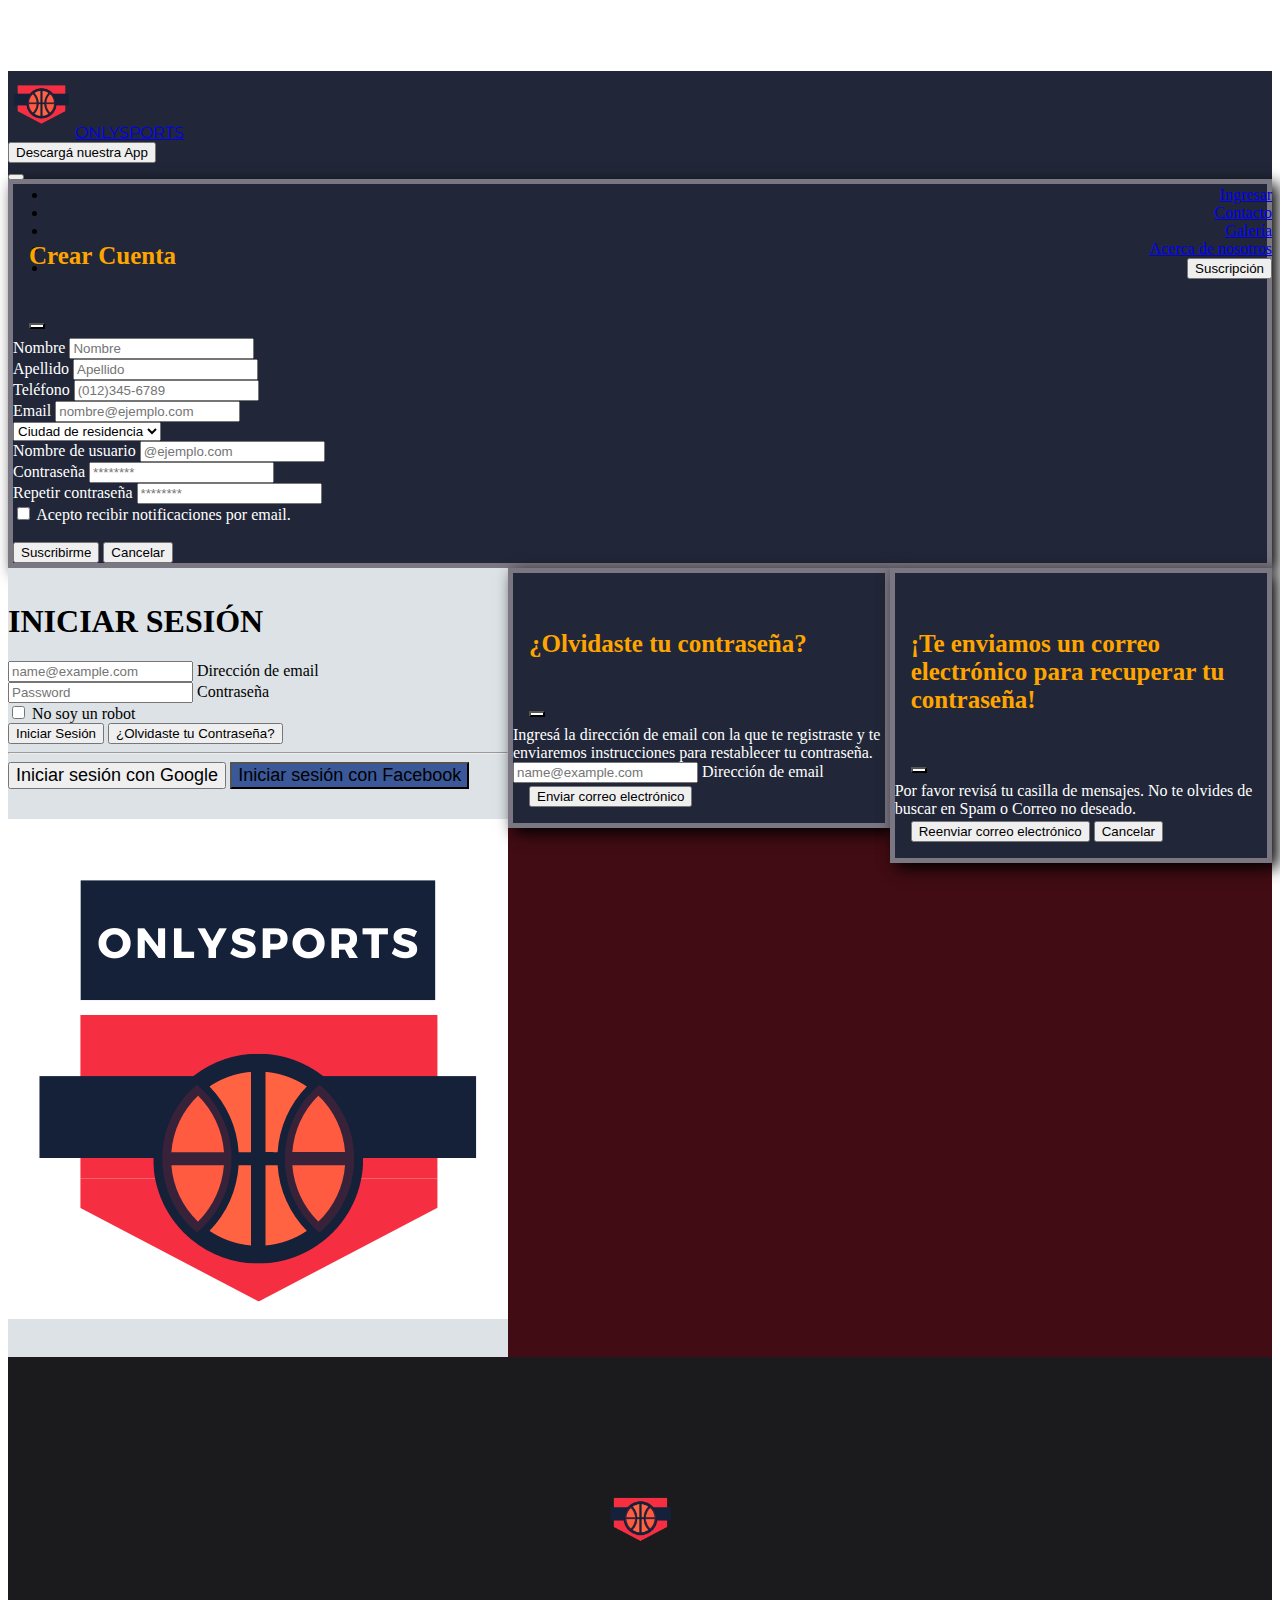
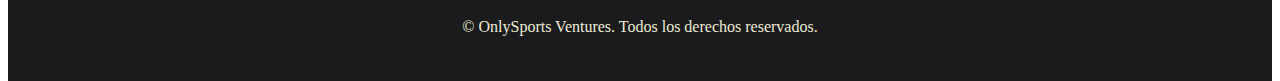
<file: login.html>
<!DOCTYPE html>
<html lang="en">
<head>
    <meta charset="UTF-8">
    <meta http-equiv="X-UA-Compatible" content="IE=edge">
    <meta name="viewport" content="width=device-width, initial-scale=1.0">
    <title>OnlySports</title>
    <link  rel="icon"   href="/assets/img/3-removebg-preview.png" type="image/png">
    <link rel="stylesheet" href="/css/styles.css">
    <!-- CSS only -->
    <link href="https://cdn.jsdelivr.net/npm/bootstrap@5.1.3/dist/css/bootstrap.min.css" rel="stylesheet" integrity="sha384-1BmE4kWBq78iYhFldvKuhfTAU6auU8tT94WrHftjDbrCEXSU1oBoqyl2QvZ6jIW3" crossorigin="anonymous">
    <!-- Link para iconos -->
    <link href="https://kit-pro.fontawesome.com/releases/v5.15.4/css/pro.min.css" rel="stylesheet">
    <link rel="preconnect" href="https://fonts.googleapis.com">
    <link rel="preconnect" href="https://fonts.gstatic.com" crossorigin>
    <link href="https://fonts.googleapis.com/css2?family=Montserrat:wght@900&family=Titillium+Web:wght@700&display=swap" rel="stylesheet">
  </head>
  <body>
    <header>
      
      <!-- Navbar -->
      <nav class="navbar navbar-expand-lg navbar-dark fixed-top">
        <div class="container">
          <div class="nav_left">
            <a class="navbar-brand" href="index.html">
              <img src="/assets/img/3-removebg-preview.png" alt="">ONLYSPORTS</a>
            
            <div class="d-none d-xxl-inline-flex ms-5" id="button-qr">
              <a href="/error404.html"><button type="button" class="btn btn-primary">Descargá nuestra App <i id="icon-qr" class="fas fa-qrcode"></i></button></a>
            </div>
          </div>
          
            <button class="navbar-toggler" type="button" data-bs-toggle="collapse" data-bs-target="#navbarSupportedContent" aria-controls="navbarSupportedContent" aria-expanded="false" aria-label="Toggle navigation">
            <span class="navbar-toggler-icon"></span>
          </button>
          <div class="collapse navbar-collapse menu_toggler" id="navbarSupportedContent">
            <ul class="navbar-nav ms-auto mb-2 mb-lg-0" id="ul-navbar">
              <li class="nav-item">
                <a class="nav-link" aria-current="page" href="/login.html"><span class="text-light"> Ingresar <i class="fas fa-user"></i></span></a>
              </li>
              <!-- <li class="nav-item dropdown">
                <a class="nav-link dropdown-toggle" href="#" id="navbarDropdown" role="button" data-bs-toggle="dropdown" aria-expanded="false">
                      Deportes
                    </a>
                    <ul class="dropdown-menu nav_sports col-1 me-1" aria-labelledby="navbarDropdown">
                    <div> <li><a class="dropdown-item" href="#">Básquet</a></li></div>  
                    <div> <li><a class="dropdown-item" href="#">Fútbol</a></li></div> 
                    <div> <li><a class="dropdown-item" href="#">Rugby</a></li></div>  
                    <div> <li><a class="dropdown-item" href="/entrada-tenis.html">Tenis</a></li></div>  
                    <div> <li><hr class="dropdown-divider"></li></div>  
                    <div> <li><a class="dropdown-item" href="#">Otros</a></li></div>  
                  </ul>
                </li> -->
                <li class="nav-item">
                  <a class="nav-link" aria-current="page" href="/contact.html">Contacto</a>
                </li>
                <li class="nav-item">
                  <a class="nav-link" aria-current="page" href="/galeria.html">Galería</a>
                  </li>
                  <li class="nav-item">
                    <a class="nav-link" aria-current="page" href="/about-us.html">Acerca de nosotros</a>
                  </li>
                  <!-- Button modal suscipción -->
                  <li>
                    <a class="nav_suscription d-flex align-self-center" href="#">
                      <button type="button" class="btn btn-primary" data-bs-toggle="modal" data-bs-target="#staticBackdrop">Suscripción</button></a></li>
                  <!-- Fin modal suscripción -->
                </ul>
                
              </div>
            </div>
          </nav>
              
              <!-- Final Navbar -->

<!-- Modal SUSCRIPCIÓN-->
<div class="modal fade" id="staticBackdrop" data-bs-backdrop="static" data-bs-keyboard="false" tabindex="-1" aria-labelledby="staticBackdropLabel" aria-hidden="true">
  <div class="modal-dialog modal-dialog-scrollable">
    <div class="modal-content">
      <div class="modal-header d-flex justify-content-beetwen">
        <div> </div>
        <div> <h5 class="modal-title" id="staticBackdropLabel">Crear Cuenta</h5> </div>
        <div> <button type="button" class="btn-close" data-bs-dismiss="modal" aria-label="Close"></button> </div>
        
        
      </div>
      <div class="modal-body">
        <div class="container-fluid">
          <div class="row">
            <div class="col">
              <form class=" ">
                  <div class="input-group mb-3">
                    <label class="input-group-text" for="name">
                      <span id="basic-addon1">Nombre</span>
                    </label>
                    <input 
                    type="text" 
                    class="form-control" 
                    id="name" placeholder="Nombre" 
                    aria-label="Nombre" 
                    minlength="3" 
                    maxlength="25" 
                    aria-describedby="basic-addon1" 
                    required>
                  </div>
                
                  <div class="input-group mb-3">
                    <label class="input-group-text" for="surname">
                      <span id="basic-addon2">Apellido</span>
                    </label>
                    <input 
                    type="text" 
                    class="form-control" 
                    id="surname" 
                    placeholder="Apellido" 
                    aria-label="Apellido" 
                    minlength="3" 
                    maxlength="25" 
                    aria-describedby="basic-addon2" 
                    required>
                  </div>
                
                  <div class="input-group mb-3">
                    <label class="input-group-text" for="tel">
                      <span  id="basic-addon3">Teléfono</span>
                    </label>
                      <input 
                      type="tel" 
                      class="form-control" 
                      id="tel"
                      placeholder="(012)345-6789" 
                      aria-label="(012)345-6789" 
                      minlength="10" 
                      maxlength="12" 
                      title="Máximo de 12 caracteres (1-9, espaciado y paréntesis)." 
                      pattern="[0-9 ()-]{10,12}" 
                      aria-describedby="basic-addon3" 
                      required>
                  </div>
                  
                  <div class="input-group mb-3">
                    <label class="input-group-text" for="email">
                      <span id="basic-addon4">Email</span>
                    </label>
                    <input 
                    type="email" 
                    class="form-control" 
                    id="email"
                    placeholder="nombre@ejemplo.com" 
                    aria-label="nombre@ejemplo.com" 
                    aria-describedby="basic-addon4" 
                    required>
                  </div>
                  <select 
                  id="basic-addon5" 
                  class="form-select form-select-lg mb-3 input-group-text" 
                  aria-label=".form-select-lg example" 
                  required>
                    <option selected disabled value="">Ciudad de residencia</option>
                    <option value="Buenos Aires">Buenos Aires</option>
                    <option value="Catamarca">Catamarca</option>
                    <option value="Chaco">Chaco</option>
                    <option value="Chubut">Chubut</option>
                    <option value="Cordoba">Cordoba</option>
                    <option value="Corrientes">Corrientes</option>
                    <option value="Entre Rios">Entre Rios</option>
                    <option value="Formosa">Formosa</option>
                    <option value="Jujuy">Jujuy</option>
                    <option value="La Pampa">La Pampa</option>
                    <option value="La Rioja">La Rioja</option>
                    <option value="Mendoza">Mendoza</option>
                    <option value="Misiones">Misiones</option>
                    <option value="Neuquen">Neuquen</option>
                    <option value="Rio Negro">Rio Negro</option>
                    <option value="Salta">Salta</option>
                    <option value="San Juan">San Juan</option>
                    <option value="San Luis">San Luis</option>
                    <option value="Santa Cruz">Santa Cruz</option>
                    <option value="Santa Fe">Santa Fe</option>
                    <option value="Sgo. del Estero">Sgo. del Estero</option>
                    <option value="Tierra del Fuego">Tierra del Fuego</option>
                    <option value="Tucuman">Tucuman</option>
                  </select>
                
                  <div class="input-group mb-3">
                    <label class="input-group-text" for="user-name">
                      <span id="basic-addon5">Nombre de usuario</span>
                    </label>
                    <input 
                    type="text" 
                    class="form-control" 
                    id="user-name" 
                    placeholder="@ejemplo.com" 
                    aria-label="@ejemplo.com" 
                    aria-describedby="basic-addon5" 
                    required>
                  </div>
                  
                  <div class="input-group mb-3">
                    <label class="input-group-text" for="basic-addon6">
                      <span id="basic-addon6">Contraseña</span>
                    </label>
                    <input 
                    type="password" 
                    pattern="(?=.*\d)(?=.*[a-z])(?=.*[A-Z]).{8,}" 
                    title="Mínimo 8 caracteres (al menos un número, una mayúscula y minúscula)." 
                    placeholder="********" 
                    class="form-control" 
                    id="basic-url" 
                    aria-describedby="basic-addon6" 
                    required>
                  </div>
                
                  <div class="input-group mb-3">
                    <label class="input-group-text" for="basic-addon7">
                      <span id="basic-addon7">Repetir contraseña</span>
                    </label>
                    <input 
                    type="password" 
                    pattern="(?=.*\d)(?=.*[a-z])(?=.*[A-Z]).{8,}" 
                    title="Mínimo 8 caracteres (al menos un número, una mayúscula y minúscula)." 
                    placeholder="********" 
                    class="form-control" 
                    id="basic-url" 
                    aria-describedby="basic-addon7" 
                    required>
                  </div>
                  
                  <div id="basic-addon9" class="form-check">
                    <input class="form-check-input" type="checkbox" value="" id="flexCheckDefault" required>
                    <label class="form-check-label" for="flexCheckDefault">
                      Acepto recibir notificaciones por email.
                    </label>
                  </div>
                  <br>
                  <div class="d-flex justify-content-center">
                    <button class="btn btn-success me-1" type="submit" >Suscribirme</button>
                    <button type="button" class="btn btn-secondary ms-1" data-bs-dismiss="modal">Cancelar</button>
                  </div>
              </form>     
            </div>
          </div> 
        </div>
      </div>
    </div>
  </div>
</div>
<!-- Fin Modal SUSCRIPCIÓN -->
</header>
<!-- FINAL HEADER -->

<!-- MAIN -->
<main>
  <div class="container-fluid">
    <div class="row">
      <div class="col-0  col-xl-1 cols_entrada"></div>

      <div class="col-12 col-xl-10 center_entrada_login d-flex justify-content-around">

        <div class="row align-items-center d-flex">
            <div class="col-12 col-md-6 form_login mb-5 mt-md-5 order-1 d-flex flex-column align-items-center align-items-md-start">
              <div class="">
                  <h1 class="mt-3 mb-4 text-primary align-self-start">INICIAR SESIÓN</h1>
              <form>
                <div class="form-floating mb-3">
                  <input 
                        type="email" 
                        class="form-control" 
                        id="floatingInput" 
                        placeholder="name@example.com" 
                        required>
                  <label for="floatingInput">Dirección de email</label>
                </div>
                <div class="form-floating">
                  <input 
                        type="password" 
                        class="form-control" 
                        id="floatingPassword" 
                        placeholder="Password"
                        required>
                  <label for="floatingPassword">Contraseña</label>
                </div>
                
                <div class="mt-3 mb-3 form-check">
                  <input type="checkbox" class="form-check-input" id="Check1" required>
                  <label class="form-check-label" for="Check1">No soy un robot</label>
                </div>
                <div>
                <button type="submit" class="btn btn-success ">Iniciar Sesión</button>
                <button type="button" class="btn btn-link" data-bs-toggle="modal" data-bs-target="#exampleModalToggle">¿Olvidaste tu Contraseña?</button>             
              </div>
              </form>
              <hr>
              <div class="d-flex flex-column ">
                  
                  <a class="mb-1" href="/error404.html"><button id="button-gmail" class="ps-2 pe-3 rounded-pill border border-white bg-danger text-white"> <font size=4> Iniciar sesión con Google <i class="fab fa-google"></i></i></font></button></a>
                  <a class="" href="/error404.html"><button id="button-facebook" class="ps-2 pe-3  rounded-pill border border-white  text-white"><font size=4> Iniciar sesión con Facebook <i class="fab fa-facebook"></i></font></button></a>
                  
                

                </div>

            </div>
            </div>

              <div class="col-12 col-md-6 img_login order-md-2 d-flex justify-content-center mt-5">
                <img src="assets/img/logo1.png" alt="login-img" class=" img-fluid shadow  mb-md-5 me-md-5 mt-5 mt-auto bg-body rounded">
              </div>

        </div>
      </div>  

      <div class="col-0  col-xl-1 cols_entrada"></div>
    </div>
  </div>


  <!-- 1er Modal Recuperar contraseña -->
<div class="modal fade" id="exampleModalToggle" aria-hidden="true" aria-labelledby="exampleModalToggleLabel" tabindex="-1">
  <div class="modal-dialog modal-dialog-centered">
    <div class="modal-content">
      <div class="modal-header">
        <h5 class="modal-title ms-2" id="exampleModalToggleLabel">¿Olvidaste tu contraseña?</h5>
        <button type="button" class="btn-close" data-bs-dismiss="modal" aria-label="Close"></button>
      </div>
      <div class="modal-body">
        <div class="ms-2"> 
          Ingresá la dirección de email con la que te registraste y te enviaremos instrucciones para restablecer tu contraseña.
        </div>
        <form action="" class=" mt-3">
        <div class="form-floating">
          <input 
                type="email" 
                class="form-control" 
                id="floatingInput" 
                placeholder="name@example.com" 
                required>
          <label class="text-secondary" for="floatingInput">Dirección de email</label>
        </div>
        </form>
        </div>
      
      <div class="modal-footer">
        <button class="btn btn-primary" data-bs-target="#exampleModalToggle2" data-bs-toggle="modal">Enviar correo electrónico</button>
      </div>
    </div>
  </div>
</div>
<!-- -final 1er modal -->

<!-- 2do Modal Recuperar contraseña -->
<div class="modal fade" id="exampleModalToggle2" aria-hidden="true" aria-labelledby="exampleModalToggleLabel2" tabindex="-1">
  <div class="modal-dialog modal-dialog-centered">
    <div class="modal-content">
      <div class="modal-header">
        <h5 class="modal-title" id="exampleModalToggleLabel2">¡Te enviamos un correo electrónico para recuperar tu contraseña!</h5>
        <div class="align-self-start mt-3">
          <button type="button" class="btn-close" data-bs-dismiss="modal" aria-label="Close"></button>
        </div>
      </div>

      <div class="modal-body">
        <div class="rev_modal_text">
          Por favor revisá tu casilla de mensajes. No te olvides de buscar en Spam o Correo no deseado.
        </div>
        </div>
      <div class="modal-footer">
        <button class="btn btn-primary" data-bs-target="#exampleModalToggle" data-bs-toggle="modal">Reenviar correo electrónico</button>
        <button type="button" class="btn btn-secondary ms-1" data-bs-dismiss="modal">Cancelar</button>
      </div>
    </div>
  </div>
</div>
<!-- final 2do modal -->
  
  
</main>

<footer class="footer_galeria">
  <div class="container">
    <div class="row">
      <div class="col-12 col-sm-6 col-md-4 footer_cols" id="columna2" >
        <div class="icons_footer"><a class="" href="/error404.html"> <i class="fab fa-instagram"></a></i></div>
        <div class="icons_footer"><a class="" href="/error404.html"> <i class="fab fa-twitter"></a></i></div>
        <div class="icons_footer"><a class="" href="/error404.html"> <i class="fab fa-youtube"></a></i></div>
        <div class="icons_footer"><a class="" href="/error404.html"> <i class="fab fa-facebook"></a></i></div>
      </div>
      <div class="col-12 col-sm-6 col-md-4 footer_cols" id="columna1">
        <a class="footer-img-icon" href="index.html"><img src="/assets/img/3-removebg-preview.png" alt="" ></a>
      </div>
      <div class="col-12 col-sm-1 col-sm-12 col-md-4 footer_cols" id="columna3">
        © OnlySports Ventures. Todos los derechos reservados.
      </div>
  </div>
  </div>
</footer>
<script src="https://cdn.jsdelivr.net/npm/bootstrap@5.1.3/dist/js/bootstrap.bundle.min.js" integrity="sha384-ka7Sk0Gln4gmtz2MlQnikT1wXgYsOg+OMhuP+IlRH9sENBO0LRn5q+8nbTov4+1p" crossorigin="anonymous"></script>

</body>
</html>
</file>
<file: css/styles.css>
:root{
    --color-granate: #212738;
    /* no es granate sino cadete del espacio */
    --color-verde-aguila: #0F5257;
    --color-lavanda: #6D6875;
    --color-gris-topo: #7A7682;
    --color-gris-claro: #C8D0CD;
    --color-gainsboro: #DCE2E5;
    --color-siena-oscuro: #2c0f14;
    --color-rojo-toscano: #410c13;
    --color-malva-topo: #926269;
    --color-siena-oscuro2: #21090d;
    --color-footer: #1B1B1E;
    
    
}



.fixed_contact{
    position: fixed;
    right: 8%;
    top: 18%;
    background-color: var(--color-rojo-toscano);
    padding: 20px;
    border-radius: 1em;
    width: 32vw;
    display: flex;
    flex-direction: column;
    justify-content: space-around;
}
#main_404{
    height: 81% !important;
}

#img_404{
    background-image: url(../assets/img/eeeea.JPG);
    background-size: contain;
    background-position: center;
    width: 60vw;
    height: 60vh;
    background-repeat: no-repeat;    
}

.col_medium_404{
    background-image: url(../assets/img/404full.png);
    background-size: cover !important;
    height: 84vh !important;
    display: flex;
    justify-content: center;
    align-items: center;
}
/* .fixed_contact ul{
    padding: 0;
    font-size: larger;
    font-size: 29px;
    border-radius: 4rem !important;
    list-style: none;
    

}

.item_fixed_contact{
    width: 30vw !important;
    padding: 10px 100px !important;
    background-color: var(--color-verde-aguila) !important;
    border: solid var(--color-siena-oscuro) 5px !important;
    list-style: none;
    border-style: solid;
    border-width: 0px 0px 5px 0px !important;
    box-shadow: 6px 5px 15px 0px #000000;
} */

.item_fixed_contact:hover{
    transform: scale(1.05) !important;
    background-color: var(--color-granate) !important;

}



.modal-content{
    background-color: var(--color-granate) !important;
    border: 5px var(--color-gris-topo) solid !important  ;
    box-shadow: 6px 5px 15px 0px #000000;
    color: white;
}

.modal-header {
    border-bottom: 0px !important;
    border-top: 0px !important;
    padding: 1rem 1rem .5rem 1rem !important;
}
.modal-footer{
    border-top: 0px !important;
    padding: .2rem 1rem 1rem 1rem !important;
}

#basic-addon9 label{
    color: white;
}

.btn-close{
    margin-right: 3px !important;
    background-color: white !important;
}

.input-group:hover{
    transform: scale(1.005);
    opacity: .85;
}



.nav_left{
    width: 35vw !important;
}

.navbar{
    background-color:  var(--color-granate);
    height: 12vh;
    
}

/* nav {
    height: 12vh;
} */

.navbar-brand {
    font-family: 'Montserrat', sans-serif !important;
    ;
}

body{
    display: flex;
    flex-direction: column;
    justify-content: space-between;
    height: 100vh;
}

header{
    margin-top: 7vh;
    background-color: black;
}

.title-main{
    color: var(--color-gainsboro);

}

.center_entrada h1{
    color: var(--color-rojo-toscano);
    margin-top: 10px !important;
}

h2{
    font-size: 40px !important;
    margin-bottom: 20px !important;
}

.carousel-caption{
    background-color: rgba(8, 0, 0, .85);
    color: white !important;
    font-size: 18px;
    
}

h5{
    color: orange;
    font-size: 25px !important;
}

#ul-navbar {
    margin-top: 5px;
    text-align: right;
}



/* .dropdown-item{
    color: white !important;
} */

nav img, footer img{
    width: 20%;   
}

#icon-qr{
    transform: translate(50%);
}

main{
    display: flex;
    justify-content: center;
    background-color:  var(--color-rojo-toscano); 
}

.main_searcher{
    height: 30px;
    border-radius: 2rem;
    display: flex;
    align-items: center;
}

.main_searcher label button {
    height: 32px;
    border: solid 1px ;
    display: flex;
    align-items: center;
    background-color: #efefef;
}

.cards {
    margin: 8px 0px;
    /* background-color: blue; */
    background-repeat: no-repeat;
    background-size: cover;
    background-position: center;
    height: 35vh;
    /* border: solid red 5px; */
    border-radius: 1rem !important;
    box-shadow: 6px 8px 15px 5px #000000;
    transition: all 300ms;
}

.cards:hover{
    transform: scale(1.03);
    transition: all 300ms;
}

.cards_galeria {
    margin: 15px 15px 5px 8px;
    /* background-color: blue; */
    background-repeat: no-repeat;
    background-size: cover;
    background-position: center;
    height: 45vh;
    /* border: solid red 5px; */
    border-radius: 1rem !important;
    box-shadow: 6px 5px 15px 0px #000000;
    transition: all 300ms;
    /* width: 24% !important; */
    width: auto;
    cursor: zoom-in;
}

.cards_galeria:hover{
    transform: scale(1.05);
    transition: all 500ms;
}

.main_contact{
    height: 100%;
}

.front_cards{  
    height: 35vh;
    width: 100%;
    border-radius: 1rem !important;
    color: white;
    font-size: 50px;
    background-color: rgba (0, 0, 0, 0);
}

.front_cards:hover{
    background-color: rgba(8, 0, 0, .8);
    transition: all 200ms;
}

.text_card{
    opacity: 0;
    height: 35vh;
    width: 80%;
    border-radius: 1rem !important;
    color: white;
    font-size: 25px;
    display: flex;
    flex-direction: column;
    justify-content: center;
    align-items: start;
    margin-left: 12%;
    
}

.text_card:hover{
    opacity: 1;
}


#card_1{
    background-image: url(../assets/img/alcaraz.JPG);
}
#card_2{     
    background-image: url(../assets/img/jokic-curry-getty.jpg );
}
#card_3{
    background-image: url(../assets/img/xgames-chiba.jpg);
}
#card_4{
    background-image: url(../assets/img/galeria/messi-depaul-paredes1.jpg);
}
#card_5{
    background-image: url(../assets/img/bmx-u2.jpg);
    background-position: top;
}
#card_6{
    background-image: url(../assets/img/talleres-players.jpg);
}

#card_1_pag2{
    background-image: url(../assets/img/arg-depaul-team.JPG);
}
#card_2_pag2{
    background-image: url(../assets/img/skate-fem.jpg);
}
#card_3_pag2{
    background-image: url(../assets/img/maradona1.jpg);
}
#card_4_pag2{
    background-image: url(../assets/img/curry.jpg);
}
#card_5_pag2{
    background-image: url(../assets/img/nadal.jpg);
}
#card_6_pag2{
    background-image: url(../assets/img/grupos-catar1.JPG);
}

#card_1_galeria{
    background-image: url(../assets/img/galeria/maradona1.jpg);
}
#card_2_galeria{
    background-image: url(../assets/img/galeria/maradona3.jpg);
}
#card_3_galeria{
    background-image: url(../assets/img/galeria/maradona-pelota.jpg);
}
#card_4_galeria{
    background-image: url(../assets/img/galeria/maradona2.jpg);
}
#card_5_galeria{
    background-image: url(../assets/img/galeria/maradona-copa.jpg);
}
#card_6_galeria{
    background-image: url(../assets/img/galeria/diego.jpg);
    background-position: top;
}
#card_7_galeria{
    background-image: url(../assets/img/galeria/maradonacopa.jpg);
}
#card_8_galeria{
    background-image: url(../assets/img/galeria/diego-messi.jpg);
}
#card_9_galeria{
    background-image: url(../assets/img/galeria/img-messi-arg2.jpg);
}
#card_10_galeria{
    background-image: url(../assets/img/galeria/messi-america.jpg);
}
#card_11_galeria{
    background-image: url(../assets/img/galeria/messi-feliz.jpg);
    background-position: top;
}
#card_12_galeria{
    background-image: url(../assets/img/galeria/arg-depaul-team.JPG);
}
#card_13_galeria{
    background-image: url(../assets/img/galeria/arg-messi.JPG);
}
#card_14_galeria{
    background-image: url(../assets/img/galeria/curry.jpg);
}
#card_15_galeria{
    background-image: url(../assets/img/galeria/talleres-players.jpg);
}
#card_16_galeria{
    background-image: url(../assets/img/galeria/nadal.jpg);
}
#card_17_galeria{
    background-image: url(../assets/img/galeria/alcaraz.JPG);
}
#card_18_galeria{
    background-image: url(../assets/img/galeria/skate1.jpg);
}
#card_19_galeria{
    background-image: url(../assets/img/galeria/bmx-u2.jpg);
    background-position: top;
}
#card_20_galeria{
    background-image: url(../assets/img/galeria/nadalyalcaraz-1.jpeg);
}
#card_21_galeria{
    background-image: url(../assets/img/galeria/big-bmx.jpg);
}
#card_22_galeria{
    background-image: url(../assets/img/galeria/img-basket-ball.jpg);
    background-position: left;
}
#card_23_galeria{
    background-image: url(../assets/img/galeria/skate-fem.JPG);
}
#card_24_galeria{
    background-image: url(../assets/img/galeria/u-xgames1.jpg);
}



#main_col_left{  
    display: flex;
    justify-content: space-between;
    flex-wrap: wrap;
}
#main_col_left a{
text-decoration: none;
}

#main_col_right {
    background-color: var(--color-gris-claro);
    border-radius: 2rem;

}

.main_categories{
    background-color: var(--color-siena-oscuro2);
}

#main_col_right li a{
    text-decoration: none;
    font-size: 30px;
}


#container-slider, .carousel-item img {
    height: 72vh;
}

.banner_col_right{
    display: flex !important;
    justify-content: center !important;
    background-color:  #020A2F;
    border-top: solid 16px var(--color-siena-oscuro2);
    border-bottom: solid 30px var(--color-siena-oscuro2);
    border-right: solid 10px var(--color-siena-oscuro2);
    border-left: solid 11px var(--color-siena-oscuro2);
    

}


/* #nav-pagination{
CENTRAR PAGINADO
} */

.footer_index {
    background-color: #1B1B1E;  
    color: #EBEBD3;
    border-top: solid 10px var(--color-rojo-toscano);
    
}

.footer_galeria {
    background-color: #1B1B1E;  

    color: #EBEBD3;
    
    
}

.pagination a {
    font-size: 20px;
}

.footer_cols{
    display: flex;
    justify-content: space-around;
    align-items: center;
    height: 12vh;
}

.icons_footer a {
    color: var(--color-gainsboro);
}

.icons_footer a:hover {
    color: var(--color-lavanda);
}

#columna2{
    font-size: 30px;
    justify-content: space-around;
    
}


#columna1 a {
    display: flex;
    justify-content: center;
}

.carousel-control-prev, .carousel-control-next{
    transform: translateY(-15%);
}

/* .carousel-control-prev{
    transform: translate(-25%, -10%);
}

.carousel-control-next{
    transform: translate(25%, -10%);
} */

.main_banner{
    height: 65vh;
    background-image: url(../assets/img/arg-scheiner.jpg);
    background-repeat: no-repeat;
    background-size: cover;
    background-position: center center;
}

.main_categories .list-group-item{
    background-color: var(--color-verde-aguila);
}

.main_categories .list-group-item:hover{
    background-color: rgba(15, 82, 87, .7) ;
    color: var(--color-gainsboro);
}

/* #top_categories{
    border-radius: .4em .4em 0rem 0rem !important;
}
.main_categories .bottom_categories{
    border-radius: 0rem 0rem .4em .4em !important;
} */




.list-unstyled a{
    color: var(--color-gainsboro);
    font-weight: bold;
}
.list-unstyled a p{
cursor: pointer;
}

.blog_coments{
    height: 14.5vh;
    border: solid 2px var(--color-verde-aguila) ;
    border-radius: 2rem;
    margin: 10px;
    box-shadow: 1px 5px 10px 0px var(--color-gris-topo) ;
}

.img_perfil_coment{
    width: 75px;
    height: 75px;
    border-radius: 1rem;
    margin: 10px 10px 10px 20px;
    background-repeat: no-repeat;
    background-size: cover;
    background-position: center center;
    display: flex;
    flex-direction: column;
    align-self: center;
}

#img_coment_1{
    background-image: url(../assets/img/maradona-pelota.jpg);
}

#img_coment_2{
    background-image: url(../assets/img/maradona-copa.jpg);       
}

#img_coment_3{
    background-image: url(../assets/img/maradona2.jpg);       
}

#img_coment_4{
    background-image: url(../assets/img/avatar-1577909_960_720.png);   
}

#img_coment_5{
    background-image: url(../assets/img/maradona4.jpg);   
}

.time_date_coment{
    font-size: 12px !important;
}

@media screen and (min-width:460px){
    .cards{
        height: 47vh !important;
    }
    .carousel-caption{
        font-size: 25px ;
    }
}

/* @media screen and (min-width:1200px){
    .carousel-control-prev {
        transform: translate(-20%, -10%) !important;
    }
    .carousel-control-next{
        transform: translate(20%, -10%) !important;
    }

} */


@media screen and (max-width:815px){
    .text_coment{
        font-size: smaller;
    }

    h4{
        font-size: 20px !important;
        margin-top: 0px !important;
    }
    
}
    
@media screen and (max-width:576px){
    .main_banner{
        display: none;
    }
    .carousel-control-prev, .carousel-control-next{
        transform: translateY(-20%);
    }

    .form_news_letter {
        display: none !important;
    }

    h4 span{
        display: block;
        }

    .blog_coments{
        height: auto;
    }

    .text_coment{
        margin-bottom: 10px;
        margin-right: 10px;
    }
}

@media screen and (min-width:600px){
    .cards{
        width: 49% !important;
        height: 35vh !important;
    }
    .banner_col_right{
        display: block;    
    }
}

@media screen and (max-width:615px){
    .banner_col_right{
        display: none !important;
    }
    /* #card_5{
        display: none !important;
    }
    #card_6{
        display: none !important;
    } */
    
    .front_cards{
        height: 100% !important;
    }

    .main_categories{
        background-color: var(--color-siena-oscuro2);
        width: 100vw !important;
    }
}


    @media screen and (max-width:992px){
    
        #container-slider, .carousel-item img {
            height: 55vh;
        }
        .menu_toggler{
            background-color: var(--color-footer) !important;
            border: solid var(--color-gainsboro) 2px !important;
            border-radius: 1rem 0rem 1rem 1rem !important;
            
            
        }
        .menu_toggler ul{
            height: 10% !important;
            display: flex !important;
            flex-direction: row !important;
            justify-content: space-around;
            flex-wrap: wrap !important;
            padding: 10px !important;
        }
        .menu_toggler ul li .nav-link{
            color: var(--color-gainsboro) !important;
            padding: 10px;
            border-bottom: solid var(--color-gainsboro) 3px;
            width:  !important;
        }
        .nav_suscription {
            margin-top: 10px !important;
            text-transform:  !important;
        }
            
        .fixed_contact{
            width: 50% !important;
            right: 5%;
        }
    }

    @media screen and (max-width:1200px){
        .main_banner {
            /* display: none !important; */
            /* width: 80% !important; */
            background-repeat: no-repeat;
            background-size: contain;
            background-position: center center;
        }
        
        .nav_left{
            width: 28vw !important;
        }
        .center_entrada h1{
            margin-top: 50px !important;
        }
        .fixed_contact{
            width: 40%;
        }
        #card_10_galeria, #card_22_galeria, #card_6_galeria{
        background-position: top;
        }
    }
@media screen and (max-width:767px){
    #main_col_right {
        width: 96vw !important;
        transform: translate(2%);
    }
    #container-slider, .carousel-item img {
        height: 47vh;
    }

    .cards_galeria{
        width: 100% !important;
        transform: translateX(-1.2%);
        height: 100vh;
    }

    .footer_cols{
        margin: 10px 0px 0px 0px;
    }
    nav img {
        width: 30% !important;
    }
    footer img{
        width: 100px !important;
        transform: translateY(5%);
    }
    .fixed_contact{
        right: 3% !important;
        top: 14%;
        height: 60vh;
        display: flex;
        flex-direction: column;
        justify-content: space-between;
        width: 50% !important;
    }
    .menu_toggler ul{
        height: 10% !important;
        display: flex !important;
        flex-direction: column !important;
        justify-content: center !important;
        align-items: flex-end;
        flex-wrap: wrap !important;
        padding: 10px !important;
    }
    .menu_toggler .nav_about_us{
        margin-bottom: 20px !important;
    }
    #img_404{
        width: 500px ;
        height: 500px;
    }
}

@media screen and (min-width:1300px){
    .center_entrada, .center_entrada_login, .center_about_us{
        --bs-gutter-x: 10% !important;
    }
}

@media screen and (min-width:1200px){
    .center_entrada, .center_entrada_login, .center_about_us {
        --bs-gutter-x: 5% !important;
    }
    .center_entrada, .center_entrada_login, .center_about_us {
        --bs-gutter-y: 1.9rem  !important;
    }
    nav img, footer img {
        width: 15% !important;
    }
    
    .cards_galeria {
        width: 20% !important;
        }
   
}
@media screen and (min-width:1400px){
    .center_entrada, .center_entrada_login, .center_about_us {
        --bs-gutter-x: 10% !important;
    }
}



@media screen and (max-width:460px){
    #container-slider, .carousel-item img {
        height: 40vh;
        margin-top: 17px;
    }
    .carousel-control-prev, .carousel-control-next{
        transform: translateY(-25%);
    }

    .cards_galeria{
        height: 40vh;
    }
    
}

@media screen and (max-width:330px){
    .form_login h1{
        font-size: 38px !important;
    }
    .input-group {
        display: flex;
        flex-direction: column;
        border-radius: 15px !important;
    }
    .input-group input, .input-group span {
        font-size:  !important;
        width: auto !important;
        
    }
.input-group input{
    border-radius: 0px 0px 5px 5px !important;
    margin-left: .1px !important;
}
.input-group span{
    border-radius: 5px 5px 0px 0px !important;
}
.table_calendar td{
    font-weight:  5px !important;
}

}

@media screen and (min-width:992px){
    
    .banner_col_right{
        border-radius: 0 0 1rem 1rem;
        }
        .fixed_contact .form-control {
            padding: 10px !important;
        }
        .fixed_contact{
            height: 60vh !important;
        }
    
}

@media screen and (max-width:576px){
    .fixed_contact{
    top: 13% !important;
    width: 65% !important;
    height: 50vh !important;
}

.form_contact{
    transform: translateY(-10%);
}
    
}
@media screen and (max-width:400px){
    .fixed_contact{
        top: 13% !important;
        left: 1%;
        width: 100% !important;
        height: 50vh !important;
    }
    .form_contact{
        transform: translateY(-10%);
    }
    .parraf_about-us{
        font-size: 18px !important;
    }
    #container-slider, .carousel-item img {
        height: 33vh;
        margin-top: 17px;
    }
    #columna3 {
        font-size: 12px !important;
        margin-bottom: 0 !important;
    }
}

@media screen and (min-width:840px){
    .text_about_us{
        padding-left: 3% !important;
        
    } 
    }
    @media screen and (min-width:880px){
        .text_about_us{
            padding-left: 3% !important;
            
        } 
        }
        @media screen and (min-width:900px){
            .text_about_us{
                padding-left: 5% !important;
                
            } 
            }
        @media screen and (min-width:920px){
            .text_about_us{
                padding-left: 7% !important;
                
            } 
            }
        

.center_entrada, .center_entrada_login, .center_about_us{
    background-color: var(--color-gainsboro);
}

.center_entrada_login {
    border-top: solid var(--color-gainsboro) 14px !important;
    border-bottom: solid var(--color-gainsboro) 34px !important;
}
.center_about_us{
    border-top: solid var(--color-gainsboro) 14px !important;
    border-bottom: 0px !important;
}

.title-main h1{
    
}

.form_login h1, {
    font-family: 'Titillium Web', sans-serif;
    font-size: 45px;
}
.img_login{
    margin-top: 30px !important;
    margin-bottom: ;
}
.center_entrada_galeria{
    background-color: var(--color-siena-oscuro2);
    display: flex;
    flex-wrap: wrap;
    border-bottom: solid 10px var(--color-siena-oscuro2);
    border-top: solid 10px var(--color-siena-oscuro2);
    --bs-gutter-y: 1.5rem  !important;
    
}

.cols_entrada{
    background-color: var(--color-rojo-toscano);
}

.col_galeria_paint{
    height: 100% !important;
    background-color: var(--color-rojo-toscano); 
}

.form_news_letter {
    height: 20vh;
    background: linear-gradient(to right,#30a9ad 30%,#0980bc 70%);
}

.form_news_letter, .form_news_letter input {
    font-family: 'Noto Serif JP',serif;
    font-size: 19.5px;
    font-weight: 600;
    text-align: center;
    color: #43494b;
}

.video_alcaraz {
    background-color: var(--color-gainsboro) !important;
}

.parraf_note {
    text-indent: 0.5em;
}

.title_card6{
    
}

.franja_bordo {
    background-color: var(--color-siena-oscuro2) ;

}

#button-facebook {
    background-color: #3B5998;
}   

.parraf_about-us{
    font-size: 22px;
    text-indent: 0.2em;
    text-align: left !important;
}
.parraf_note span{
    font-weight: bold;
    color: #4F4B50;
}
/* @media screen and (max-width:768px){
    .cat_and_banner{
        display: flex;
        justify-content: space-between;
    }
    
    
} */
/* 
.main-banner{
    width: 49% !important;
    display: !important;
} */
</file>
